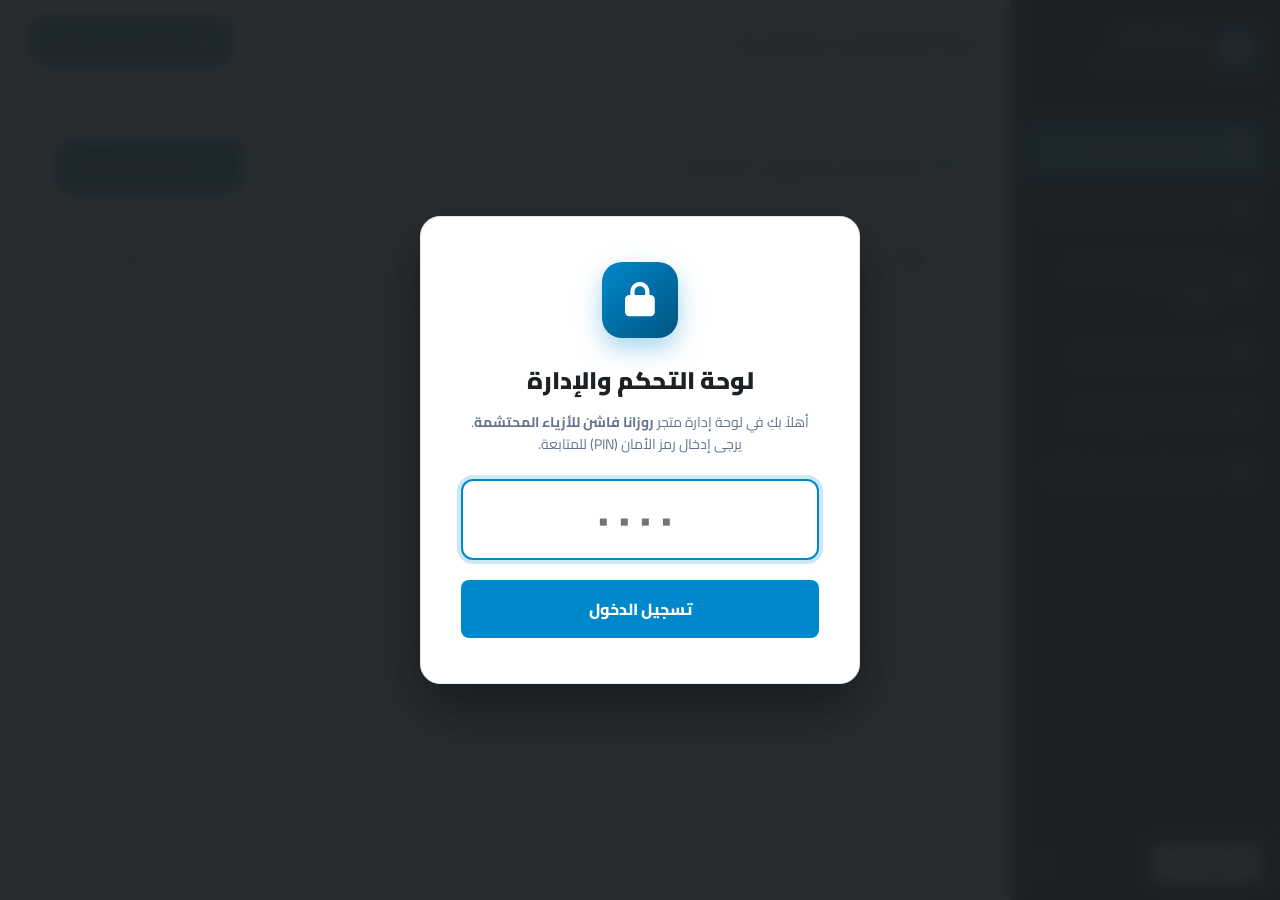
<file: admin/index.html>
<!DOCTYPE html>
<html lang="ar" dir="rtl">
<head>
  <meta charset="UTF-8">
  <meta name="viewport" content="width=device-width, initial-scale=1.0">
  <title>لوحة التحكم الشاملة | روزانا فاشن للأزياء المحتشمة</title>
  <!-- Google Fonts: Cairo -->
  <link rel="preconnect" href="https://fonts.googleapis.com">
  <link rel="preconnect" href="https://fonts.gstatic.com" crossorigin>
  <link href="https://fonts.googleapis.com/css2?family=Cairo:wght@400;600;700;800;900&display=swap" rel="stylesheet">
  <!-- Font Awesome 6 -->
  <link rel="stylesheet" href="https://cdnjs.cloudflare.com/ajax/libs/font-awesome/6.5.1/css/all.min.css">
  
  <style>
    :root {
      --primary: #0088CC;
      --primary-hover: #006fa4;
      --dark-sidebar: #1D2124;
      --dark-header: #222529;
      --bg: #F4F6F8;
      --card-bg: #ffffff;
      --border: #E2E8F0;
      --border-focus: #0088CC;
      --text-main: #1D2124;
      --text-muted: #64748B;
      --success: #16a34a;
      --danger: #dc2626;
      --warning: #d97706;
      --font-cairo: 'Cairo', sans-serif;
    }

    * { box-sizing: border-box; margin: 0; padding: 0; }
    
    body {
      font-family: var(--font-cairo);
      font-size: 15px;
      direction: rtl;
      text-align: right;
      background: var(--bg);
      color: var(--text-main);
      display: flex;
      min-height: 100vh;
      -webkit-font-smoothing: antialiased;
    }

    /* Auth Overlay */
    .auth-overlay {
      position: fixed;
      top: 0; left: 0; width: 100vw; height: 100vh;
      background: rgba(29, 33, 36, 0.95);
      backdrop-filter: blur(8px);
      z-index: 99999;
      display: flex;
      align-items: center;
      justify-content: center;
      padding: 20px;
    }
    .auth-card {
      background: #ffffff;
      border-radius: 20px;
      padding: 45px 40px;
      width: 100%;
      max-width: 440px;
      text-align: center;
      box-shadow: 0 25px 60px rgba(0, 0, 0, 0.4);
      border: 1px solid var(--border);
    }
    .auth-icon {
      width: 76px;
      height: 76px;
      background: linear-gradient(135deg, #0088CC, #005580);
      color: #ffffff;
      border-radius: 20px;
      display: flex;
      align-items: center;
      justify-content: center;
      font-size: 34px;
      margin: 0 auto 20px;
      box-shadow: 0 10px 25px rgba(0, 136, 204, 0.35);
    }
    .auth-title { font-size: 24px; font-weight: 900; margin-bottom: 8px; color: var(--text-main); }
    .auth-desc { font-size: 14px; color: var(--text-muted); margin-bottom: 24px; line-height: 1.6; }
    .auth-pin-input {
      width: 100%;
      font-size: 26px;
      font-weight: 900;
      letter-spacing: 10px;
      text-align: center;
      padding: 14px;
      border: 2px solid var(--border);
      border-radius: 12px;
      outline: none;
      margin-bottom: 20px;
      transition: all 0.25s;
      font-family: inherit;
    }
    .auth-pin-input:focus { border-color: var(--primary); box-shadow: 0 0 0 4px rgba(0, 136, 204, 0.2); }

    /* Sidebar */
    .admin-sidebar {
      width: 270px;
      background: var(--dark-sidebar);
      color: #ffffff;
      display: flex;
      flex-direction: column;
      flex-shrink: 0;
      position: sticky;
      top: 0;
      height: 100vh;
      border-left: 1px solid #2A2E33;
      z-index: 100;
    }
    .sidebar-brand {
      padding: 26px 22px;
      border-bottom: 1px solid #2A2E33;
      display: flex;
      align-items: center;
      gap: 12px;
    }
    .brand-icon {
      width: 44px;
      height: 44px;
      background: var(--primary);
      border-radius: 10px;
      display: flex;
      align-items: center;
      justify-content: center;
      font-size: 22px;
      color: #fff;
    }
    .brand-text h2 { font-size: 16px; font-weight: 900; color: #fff; line-height: 1.3; }
    .brand-text span { font-size: 11.5px; color: #94A3B8; font-weight: 600; }

    .sidebar-menu {
      flex: 1;
      padding: 20px 14px;
      overflow-y: auto;
      display: flex;
      flex-direction: column;
      gap: 6px;
    }
    .menu-btn {
      width: 100%;
      display: flex;
      align-items: center;
      gap: 12px;
      padding: 13px 16px;
      background: transparent;
      border: none;
      border-radius: 10px;
      color: #CBD5E1;
      font-size: 14.5px;
      font-weight: 700;
      cursor: pointer;
      text-align: right;
      transition: all 0.2s;
      font-family: inherit;
    }
    .menu-btn i { font-size: 17px; width: 24px; text-align: center; color: #94A3B8; }
    .menu-btn:hover { background: rgba(255, 255, 255, 0.06); color: #fff; }
    .menu-btn.active {
      background: var(--primary);
      color: #ffffff;
      box-shadow: 0 6px 18px rgba(0, 136, 204, 0.35);
    }
    .menu-btn.active i { color: #ffffff; }

    .sidebar-footer {
      padding: 18px 20px;
      border-top: 1px solid #2A2E33;
      display: flex;
      align-items: center;
      justify-content: space-between;
    }

    /* Main Area */
    .admin-main {
      flex: 1;
      display: flex;
      flex-direction: column;
      min-width: 0;
      overflow-x: hidden;
    }
    .admin-header {
      background: #ffffff;
      border-bottom: 1px solid var(--border);
      padding: 18px 30px;
      display: flex;
      align-items: center;
      justify-content: space-between;
      position: sticky;
      top: 0;
      z-index: 90;
    }
    .header-title-box h1 { font-size: 20px; font-weight: 900; color: var(--text-main); }
    .header-actions-box { display: flex; align-items: center; gap: 12px; }

    .admin-content-wrap {
      padding: 30px;
      flex: 1;
    }

    /* Cards */
    .admin-card {
      background: var(--card-bg);
      border: 1px solid var(--border);
      border-radius: 14px;
      padding: 26px;
      box-shadow: 0 4px 15px rgba(0, 0, 0, 0.03);
      margin-bottom: 26px;
    }
    .card-header-bar {
      display: flex;
      align-items: center;
      justify-content: space-between;
      margin-bottom: 22px;
      padding-bottom: 14px;
      border-bottom: 1px solid var(--border);
    }
    .card-title { font-size: 17px; font-weight: 900; color: var(--text-main); display: flex; align-items: center; gap: 10px; }

    /* Buttons */
    .btn {
      display: inline-flex;
      align-items: center;
      justify-content: center;
      gap: 8px;
      padding: 10px 20px;
      border-radius: 8px;
      font-size: 14px;
      font-weight: 800;
      cursor: pointer;
      border: none;
      transition: all 0.2s;
      font-family: inherit;
      text-decoration: none;
    }
    .btn-primary { background: var(--primary); color: #fff; }
    .btn-primary:hover { background: var(--primary-hover); }
    .btn-secondary { background: #E2E8F0; color: #334155; }
    .btn-secondary:hover { background: #CBD5E1; }
    .btn-danger { background: var(--danger); color: #fff; }
    .btn-danger:hover { background: #b91c1c; }
    .btn-success { background: var(--success); color: #fff; }
    .btn-success:hover { background: #15803d; }

    /* Forms */
    .form-grid {
      display: grid;
      grid-template-columns: repeat(2, 1fr);
      gap: 20px;
    }
    @media (max-width: 900px) { .form-grid { grid-template-columns: 1fr; } }
    .form-group { display: flex; flex-direction: column; gap: 7px; margin-bottom: 16px; }
    .form-group.full { grid-column: 1 / -1; }
    .form-label { font-size: 13.5px; font-weight: 800; color: #334155; }
    .form-control {
      width: 100%;
      padding: 11px 14px;
      border-radius: 8px;
      border: 1.5px solid var(--border);
      font-size: 14px;
      font-family: inherit;
      outline: none;
      transition: border 0.2s;
      background: #fff;
    }
    .form-control:focus { border-color: var(--border-focus); box-shadow: 0 0 0 3px rgba(0, 136, 204, 0.15); }
    textarea.form-control { min-height: 90px; resize: vertical; }

    /* Tables */
    .table-container {
      overflow-x: auto;
      border: 1px solid var(--border);
      border-radius: 10px;
    }
    .admin-table {
      width: 100%;
      border-collapse: collapse;
      text-align: right;
    }
    .admin-table th {
      background: #F8FAFC;
      padding: 14px 18px;
      font-size: 13.5px;
      font-weight: 800;
      color: #475569;
      border-bottom: 1px solid var(--border);
    }
    .admin-table td {
      padding: 14px 18px;
      font-size: 14px;
      border-bottom: 1px solid var(--border);
      color: #334155;
      vertical-align: middle;
    }
    .admin-table tr:hover { background: #F8FAFC; }

    /* Modals */
    .admin-modal {
      position: fixed;
      top: 0; left: 0; width: 100vw; height: 100vh;
      background: rgba(15, 23, 42, 0.7);
      backdrop-filter: blur(4px);
      z-index: 9999;
      display: none;
      align-items: center;
      justify-content: center;
      padding: 20px;
    }
    .admin-modal.active { display: flex; }
    .modal-box {
      background: #ffffff;
      border-radius: 16px;
      max-width: 650px;
      width: 100%;
      max-height: 90vh;
      overflow-y: auto;
      padding: 30px;
      box-shadow: 0 25px 60px rgba(0, 0, 0, 0.3);
    }
    .modal-head {
      display: flex;
      align-items: center;
      justify-content: space-between;
      margin-bottom: 22px;
      padding-bottom: 14px;
      border-bottom: 1px solid var(--border);
    }
    .modal-head h3 { font-size: 18px; font-weight: 900; }
    .btn-close-modal { background: none; border: none; font-size: 24px; cursor: pointer; color: #64748B; }

    /* Image Preview Box */
    .img-upload-wrap {
      display: flex;
      align-items: center;
      gap: 16px;
      margin-top: 6px;
    }
    .preview-box {
      width: 80px;
      height: 80px;
      border-radius: 8px;
      border: 1px solid var(--border);
      overflow: hidden;
      background: #F1F5F9;
      flex-shrink: 0;
    }
    .preview-box img {
      width: 100%; height: 100%; object-fit: cover;
    }

    /* Toast */
    .admin-toast {
      position: fixed;
      bottom: 25px;
      left: 25px;
      background: #1D2124;
      color: #ffffff;
      padding: 14px 24px;
      border-radius: 8px;
      font-weight: 700;
      font-size: 14px;
      box-shadow: 0 10px 30px rgba(0,0,0,0.3);
      z-index: 999999;
      display: flex;
      align-items: center;
      gap: 10px;
      opacity: 0;
      transform: translateY(20px);
      transition: all 0.3s ease;
      pointer-events: none;
      border-right: 4px solid var(--primary);
    }
    .admin-toast.show { opacity: 1; transform: translateY(0); pointer-events: auto; }
  </style>
</head>
<body>

  <!-- AUTHENTICATION OVERLAY -->
  <div class="auth-overlay" id="authScreen">
    <div class="auth-card">
      <div class="auth-icon"><i class="fa-solid fa-lock"></i></div>
      <h2 class="auth-title">لوحة التحكم والإدارة</h2>
      <p class="auth-desc">أهلاً بكِ في لوحة إدارة متجر <strong>روزانا فاشن للأزياء المحتشمة</strong>. يرجى إدخال رمز الأمان (PIN) للمتابعة.</p>
      <form onsubmit="handleAuth(event)">
        <input type="password" id="pinInput" class="auth-pin-input" maxlength="8" placeholder="••••" autofocus required>
        <div id="authError" style="color:var(--danger); font-size:13px; font-weight:800; margin-bottom:15px; display:none;">رمز المرور غير صحيح! الرمز الافتراضي: 1234</div>
        <button type="submit" class="btn btn-primary" style="width:100%; padding:14px; font-size:16px;">تسجيل الدخول</button>
      </form>
    </div>
  </div>

  <!-- SIDEBAR -->
  <aside class="admin-sidebar">
    <div class="sidebar-brand">
      <div class="brand-icon"><i class="fa-solid fa-gem"></i></div>
      <div class="brand-text">
        <h2>روزانا فاشن</h2>
        <span>لوحة التحكم الشاملة</span>
      </div>
    </div>

    <div class="sidebar-menu">
      <button class="menu-btn active" onclick="switchTab('productsTab', this)">
        <i class="fa-solid fa-shirt"></i>
        <span>قطع الأزياء والمنتجات</span>
      </button>

      <button class="menu-btn" onclick="switchTab('categoriesTab', this)">
        <i class="fa-solid fa-layer-group"></i>
        <span>الأقسام والبانرات العريضة</span>
      </button>

      <button class="menu-btn" onclick="switchTab('cmsTab', this)">
        <i class="fa-solid fa-palette"></i>
        <span>إدارة محتوى الصفحات (CMS)</span>
      </button>

      <button class="menu-btn" onclick="switchTab('ordersTab', this)">
        <i class="fa-solid fa-receipt"></i>
        <span>سجل طلبات الواتساب</span>
      </button>

      <button class="menu-btn" onclick="switchTab('settingsTab', this)">
        <i class="fa-solid fa-gear"></i>
        <span>إعدادات المتجر العامة</span>
      </button>

      <button class="menu-btn" onclick="switchTab('backupTab', this)">
        <i class="fa-solid fa-database"></i>
        <span>النسخ الاحتياطي والبيانات</span>
      </button>
    </div>

    <div class="sidebar-footer">
      <a href="../index.html" target="_blank" class="btn btn-secondary" style="font-size:12px; padding:7px 12px;">
        <i class="fa-solid fa-arrow-up-right-from-square"></i>
        <span>زيارة المتجر</span>
      </a>
      <button onclick="logoutAdmin()" style="background:none; border:none; color:#EF4444; font-size:14px; font-weight:700; cursor:pointer;" title="تسجيل الخروج">
        <i class="fa-solid fa-right-from-bracket"></i>
      </button>
    </div>
  </aside>

  <!-- MAIN AREA -->
  <main class="admin-main">
    <header class="admin-header">
      <div class="header-title-box">
        <h1 id="currentSectionTitle">إدارة قطع الأزياء والمنتجات</h1>
      </div>
      <div class="header-actions-box">
        <button onclick="saveAllChangesToLocal()" class="btn btn-primary">
          <i class="fa-solid fa-floppy-disk"></i>
          <span>حفظ التعديلات الحالية</span>
        </button>
      </div>
    </header>

    <div class="admin-content-wrap">
      
      <!-- TAB 1: PRODUCTS -->
      <section id="productsTab" class="admin-tab-pane">
        <div class="admin-card">
          <div class="card-header-bar">
            <div class="card-title"><i class="fa-solid fa-shirt" style="color:var(--primary);"></i> قطع الأزياء والعبايات المسجلة</div>
            <div style="display:flex; gap:10px;">
              <select id="prodCatFilter" onchange="filterProductsTable()" class="form-control" style="width:170px;">
                <option value="all">كافة الأقسام</option>
                <option value="abayas">العبايات الفاخرة</option>
                <option value="dresses">فساتين المناسبات</option>
                <option value="casual">أطقم كاجوال</option>
                <option value="scarves">طرح وشيلات</option>
                <option value="bags">حقائب وإكسسوارات</option>
              </select>
              <button onclick="openAddProductModal()" class="btn btn-primary">
                <i class="fa-solid fa-plus"></i>
                <span>إضافة قطعة جديدة</span>
              </button>
            </div>
          </div>

          <div class="table-container">
            <table class="admin-table">
              <thead>
                <tr>
                  <th style="width:70px;">الصورة</th>
                  <th>اسم القطعة</th>
                  <th>القسم</th>
                  <th>السعر الحالي</th>
                  <th>السعر القديم</th>
                  <th>الشارة</th>
                  <th>الخامة</th>
                  <th style="text-align:center; width:130px;">الإجراءات</th>
                </tr>
              </thead>
              <tbody id="productsTableBody">
                <!-- Injected via JS -->
              </tbody>
            </table>
          </div>
        </div>
      </section>

      <!-- TAB 2: CATEGORIES & WIDE BANNERS -->
      <section id="categoriesTab" class="admin-tab-pane" style="display:none;">
        <div class="admin-card">
          <div class="card-header-bar">
            <div class="card-title"><i class="fa-solid fa-layer-group" style="color:var(--primary);"></i> الأقسام والبانرات العريضة</div>
          </div>
          <p style="font-size:14px; color:var(--text-muted); margin-bottom:20px;">يمكنك هنا تعديل أسماء الأقسام، وصف كل قسم، وتغيير صورة البانر العريضة التي تظهر في أعلى صفحة القسم.</p>
          <div id="categoriesListContainer" style="display:grid; grid-template-columns:1fr; gap:20px;">
            <!-- Categories injected by JS -->
          </div>
        </div>
      </section>

      <!-- TAB 3: CMS & PAGE CONTENT -->
      <section id="cmsTab" class="admin-tab-pane" style="display:none;">
        <!-- HERO CMS -->
        <div class="admin-card">
          <div class="card-header-bar">
            <div class="card-title"><i class="fa-solid fa-image" style="color:var(--primary);"></i> الهيرو بانر الرئيسي (Hero Section)</div>
          </div>
          <div class="form-grid">
            <div class="form-group">
              <label class="form-label">العنوان الرئيسي</label>
              <input type="text" id="cmsHeroTitle" class="form-control" value="العبايات الفاخرة">
            </div>
            <div class="form-group">
              <label class="form-label">العنوان الفرعي (Brand Script)</label>
              <input type="text" id="cmsHeroSubtitle" class="form-control" value="PORTO MODEST - Summer Sale">
            </div>
            <div class="form-group">
              <label class="form-label">السعر الابتدائي (Starting at)</label>
              <input type="text" id="cmsHeroPrice" class="form-control" value="199 ر.س">
            </div>
            <div class="form-group">
              <label class="form-label">شارة الخصم</label>
              <input type="text" id="cmsHeroDiscount" class="form-control" value="70% OFF">
            </div>
            <div class="form-group full">
              <label class="form-label">صورة الموديل الرئيسية (PNG شفافة أو عادية)</label>
              <div class="img-upload-wrap">
                <div class="preview-box"><img id="heroImgPreview" src="../images/hero_couture.png" alt="Hero"></div>
                <div style="flex:1;">
                  <input type="text" id="cmsHeroImgUrl" class="form-control" value="images/hero_couture.png" style="margin-bottom:8px;">
                  <input type="file" accept="image/*" onchange="handleFileUpload(this, 'cmsHeroImgUrl', 'heroImgPreview')" style="font-size:12px;">
                </div>
              </div>
            </div>
          </div>
        </div>

        <!-- BIG SALE BLUE BANNER -->
        <div class="admin-card">
          <div class="card-header-bar">
            <div class="card-title"><i class="fa-solid fa-bolt" style="color:var(--primary);"></i> بانر الخصم الأزرق الكبير (70% OFF)</div>
          </div>
          <div class="form-grid">
            <div class="form-group full">
              <label class="form-label">عنوان البانر</label>
              <input type="text" id="cmsSaleTitle" class="form-control" value="أقوى عروض البراندات والأزياء المحتشمة بخصومات تصل حتى 70%">
            </div>
            <div class="form-group full">
              <label class="form-label">النص التوضيحي</label>
              <input type="text" id="cmsSaleSubtitle" class="form-control" value="كولكشن حصري ومحدود الكمية بأسعار تنافسية مباشرة من دار روزانا فاشن">
            </div>
          </div>
        </div>

        <!-- ANNOUNCEMENT BAR -->
        <div class="admin-card">
          <div class="card-header-bar">
            <div class="card-title"><i class="fa-solid fa-bullhorn" style="color:var(--primary);"></i> شريط الإعلانات العلوي (Topbar)</div>
          </div>
          <div class="form-group">
            <label class="form-label">نص إعلان الشريط العلوي</label>
            <input type="text" id="cmsTopbarText" class="form-control" value="توصيل قياسي مجاني للطلبات فوق 299 ر.س لجميع مدن المملكة والخليج">
          </div>
        </div>
      </section>

      <!-- TAB 4: ORDERS -->
      <section id="ordersTab" class="admin-tab-pane" style="display:none;">
        <div class="admin-card">
          <div class="card-header-bar">
            <div class="card-title"><i class="fa-solid fa-receipt" style="color:var(--primary);"></i> سجل طلبات الواتساب</div>
          </div>
          <div class="table-container">
            <table class="admin-table">
              <thead>
                <tr>
                  <th>رقم الطلب</th>
                  <th>العميل</th>
                  <th>القطع المطلوبة</th>
                  <th>المجموع</th>
                  <th>طريقة الدفع/الشحن</th>
                  <th>الحالة</th>
                </tr>
              </thead>
              <tbody id="ordersTableBody">
                <!-- Injected via JS -->
              </tbody>
            </table>
          </div>
        </div>
      </section>

      <!-- TAB 5: SETTINGS -->
      <section id="settingsTab" class="admin-tab-pane" style="display:none;">
        <div class="admin-card">
          <div class="card-header-bar">
            <div class="card-title"><i class="fa-solid fa-gear" style="color:var(--primary);"></i> إعدادات المتجر العامة</div>
          </div>
          <div class="form-grid">
            <div class="form-group">
              <label class="form-label">اسم المتجر الرسمي</label>
              <input type="text" id="setStoreName" class="form-control" value="روزانا فاشن للأزياء النسائية المحتشمة | PORTO MODEST">
            </div>
            <div class="form-group">
              <label class="form-label">رقم هاتف الواتساب المعتمد لتلقي الطلبات</label>
              <input type="text" id="setWhatsapp" class="form-control" value="01027093535">
            </div>
            <div class="form-group">
              <label class="form-label">الخط الساخن الموحد (Hotline)</label>
              <input type="text" id="setHotline" class="form-control" value="800-440-9000">
            </div>
            <div class="form-group">
              <label class="form-label">البريد الإلكتروني الرسمي</label>
              <input type="email" id="setEmail" class="form-control" value="care@rozana-fashion.com">
            </div>
            <div class="form-group">
              <label class="form-label">العملة</label>
              <input type="text" id="setCurrency" class="form-control" value="ر.س">
            </div>
            <div class="form-group">
              <label class="form-label">رمز أمان لوحة التحكم (Admin PIN)</label>
              <input type="text" id="setAdminPin" class="form-control" value="1234">
            </div>
          </div>
        </div>
      </section>

      <!-- TAB 6: BACKUP & DATA -->
      <section id="backupTab" class="admin-tab-pane" style="display:none;">
        <div class="admin-card">
          <div class="card-header-bar">
            <div class="card-title"><i class="fa-solid fa-database" style="color:var(--primary);"></i> النسخ الاحتياطي واستيراد وتصدير البيانات</div>
          </div>
          <p style="font-size:14px; color:var(--text-muted); margin-bottom:20px;">يمكنك تصدير قاعدة بيانات المتجر بالكامل (المنتجات، الأقسام، الإعدادات، والـ CMS) كملف JSON وحفظه على جهازك، أو استيراد ملف سابق واستعادة البيانات بضغطة واحدة.</p>
          
          <div style="display:flex; gap:15px; flex-wrap:wrap;">
            <button onclick="exportDataJSON()" class="btn btn-primary" style="padding:14px 24px;">
              <i class="fa-solid fa-download"></i>
              <span>تصدير نسخة احتياطية (JSON)</span>
            </button>
            <label class="btn btn-secondary" style="padding:14px 24px; cursor:pointer;">
              <i class="fa-solid fa-upload"></i>
              <span>استيراد نسخة احتياطية</span>
              <input type="file" accept=".json" onchange="importDataJSON(this)" style="display:none;">
            </label>
            <button onclick="resetFactoryDefaults()" class="btn btn-danger" style="padding:14px 24px;">
              <i class="fa-solid fa-rotate-left"></i>
              <span>استعادة ضبط المصنع الافتراضي</span>
            </button>
          </div>
        </div>
      </section>

    </div>
  </main>

  <!-- PRODUCT MODAL (ADD / EDIT) -->
  <div class="admin-modal" id="productModal">
    <div class="modal-box">
      <div class="modal-head">
        <h3 id="productModalTitle">إضافة قطعة أثاث أو زي جديد</h3>
        <button class="btn-close-modal" onclick="closeProductModal()">&times;</button>
      </div>
      <form onsubmit="saveProductModal(event)">
        <input type="hidden" id="modalProdId">
        <div class="form-grid">
          <div class="form-group full">
            <label class="form-label">اسم القطعة أو العباية *</label>
            <input type="text" id="modalProdName" class="form-control" required>
          </div>
          <div class="form-group">
            <label class="form-label">القسم *</label>
            <select id="modalProdCat" class="form-control" required>
              <option value="abayas">العبايات الفاخرة</option>
              <option value="dresses">فساتين المناسبات</option>
              <option value="casual">أطقم كاجوال</option>
              <option value="scarves">طرح وشيلات</option>
              <option value="bags">حقائب وإكسسوارات</option>
            </select>
          </div>
          <div class="form-group">
            <label class="form-label">الشارة الترويجية (Badge)</label>
            <input type="text" id="modalProdBadge" class="form-control" placeholder="مثال: جديد، خصم 30%، الأكثر طلباً">
          </div>
          <div class="form-group">
            <label class="form-label">السعر الحالي (ر.س) *</label>
            <input type="number" step="any" id="modalProdPrice" class="form-control" required>
          </div>
          <div class="form-group">
            <label class="form-label">السعر القديم قبل الخصم (ر.س)</label>
            <input type="number" step="any" id="modalProdOldPrice" class="form-control">
          </div>
          <div class="form-group">
            <label class="form-label">نوع وخامة القماش</label>
            <input type="text" id="modalProdFabric" class="form-control" placeholder="مثال: كريب ياباني ملكي ثقيل">
          </div>
          <div class="form-group">
            <label class="form-label">المقاسات المتاحة (مفصولة بفاصلة)</label>
            <input type="text" id="modalProdSizes" class="form-control" placeholder="مثال: 52, 54, 56, 58">
          </div>
          <div class="form-group full">
            <label class="form-label">صورة القطعة (رابط أو رفع من الجهاز)</label>
            <div class="img-upload-wrap">
              <div class="preview-box"><img id="modalProdImgPreview" src="../images/prod_abaya.jpg" alt="Preview"></div>
              <div style="flex:1;">
                <input type="text" id="modalProdImgUrl" class="form-control" placeholder="رابط الصورة أو مسارها..." style="margin-bottom:8px;">
                <input type="file" accept="image/*" onchange="handleFileUpload(this, 'modalProdImgUrl', 'modalProdImgPreview')" style="font-size:12px;">
              </div>
            </div>
          </div>
          <div class="form-group full">
            <label class="form-label">وصف القطعة وتفاصيلها</label>
            <textarea id="modalProdDesc" class="form-control"></textarea>
          </div>
        </div>

        <div style="display:flex; justify-content:flex-end; gap:10px; margin-top:20px;">
          <button type="button" class="btn btn-secondary" onclick="closeProductModal()">إلغاء</button>
          <button type="submit" class="btn btn-primary">حفظ القطعة</button>
        </div>
      </form>
    </div>
  </div>

  <!-- TOAST NOTIFICATION -->
  <div class="admin-toast" id="adminToast">
    <i class="fa-solid fa-circle-check" style="color:#0088CC; font-size:18px;"></i>
    <span id="adminToastMsg">تم الحفظ بنجاح</span>
  </div>

  <script src="js/admin.js"></script>
</body>
</html>
</file>
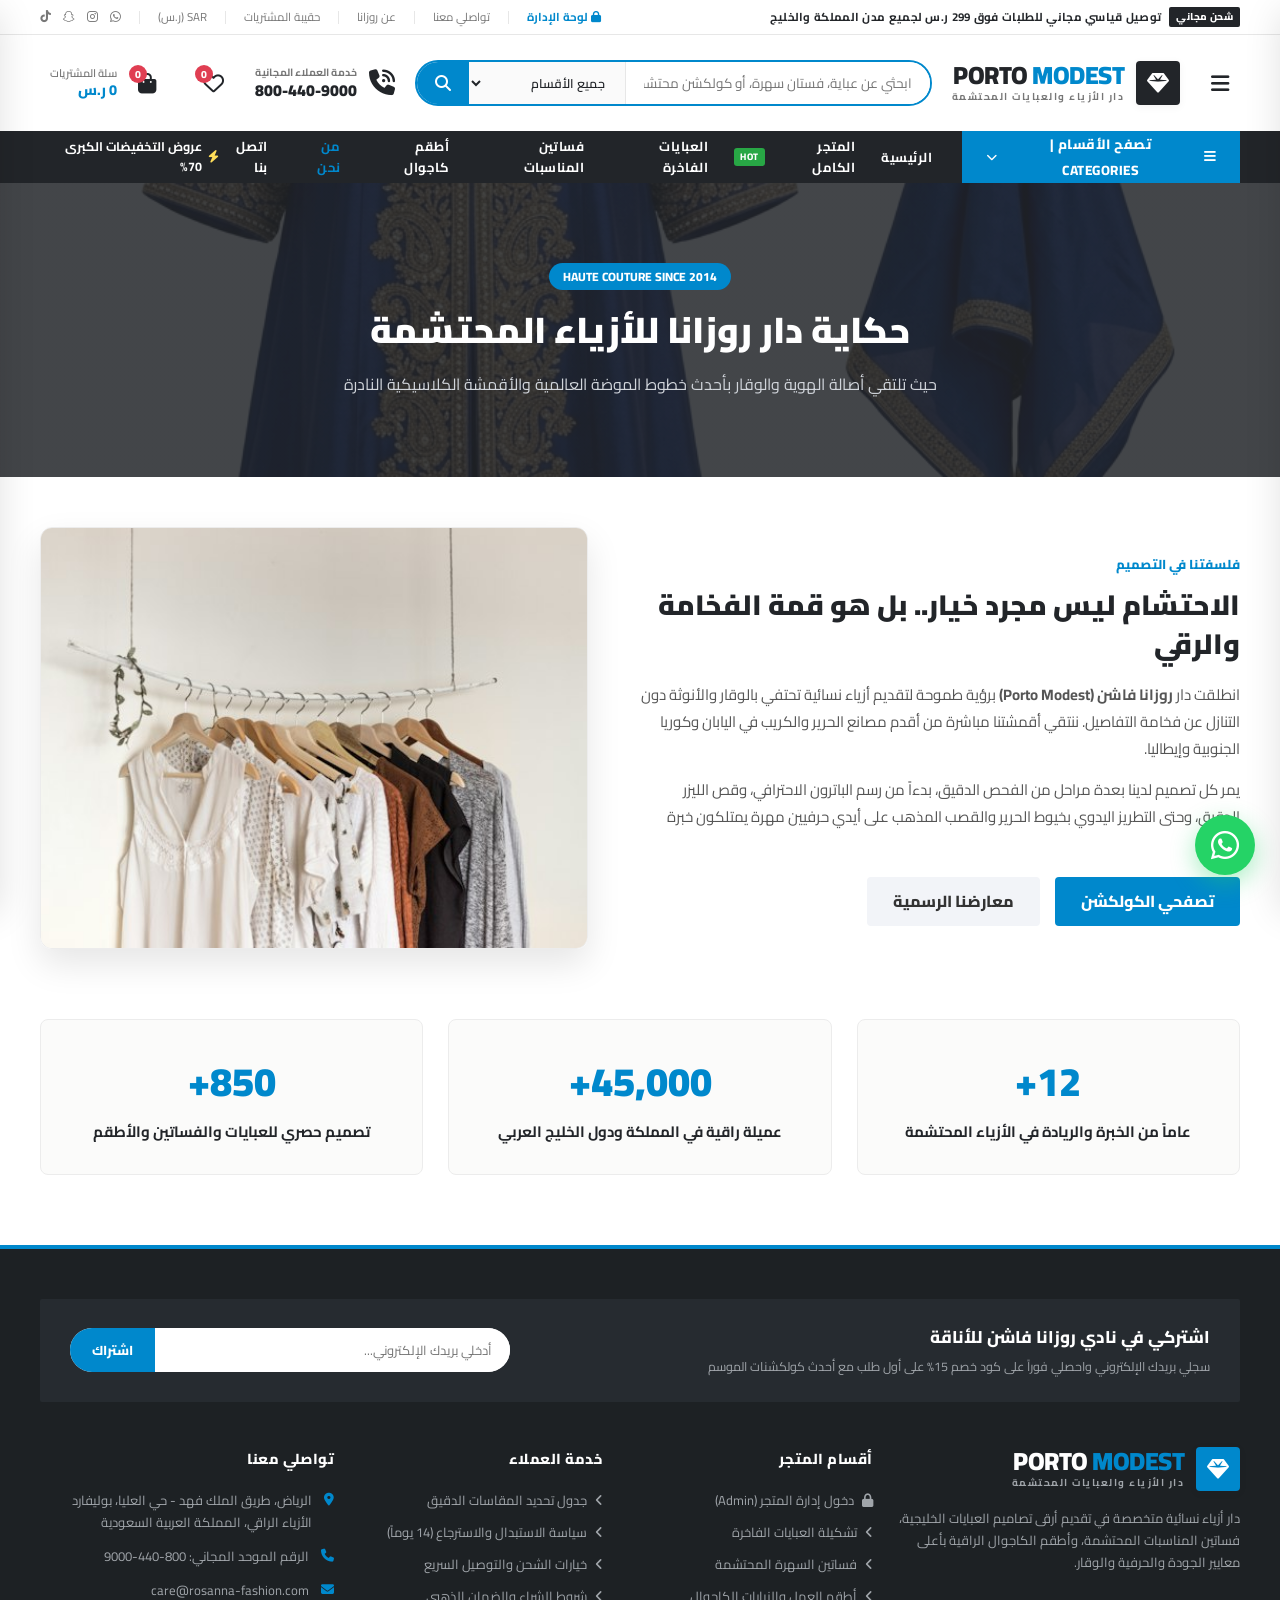
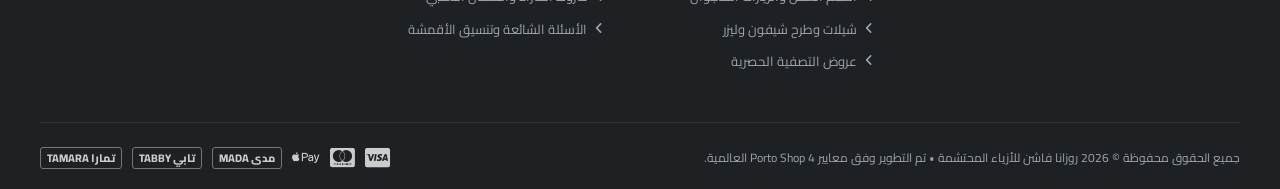
<file: about.html>
<!DOCTYPE html>
<html lang="ar" dir="rtl">
<head>
    <meta charset="UTF-8">
    <meta name="viewport" content="width=device-width, initial-scale=1.0">
    <title>عن دار روزانا للأزياء المحتشمة | PORTO MODEST</title>
    <link rel="preconnect" href="https://fonts.googleapis.com">
    <link rel="preconnect" href="https://fonts.gstatic.com" crossorigin>
    <link href="https://fonts.googleapis.com/css2?family=Cairo:wght@400;600;700;800;900&display=swap" rel="stylesheet">
    <link rel="stylesheet" href="https://cdnjs.cloudflare.com/ajax/libs/font-awesome/6.5.1/css/all.min.css">
    <link rel="stylesheet" href="css/style.css">
    <style>
        .about-hero-section {
            background: linear-gradient(rgba(34,37,41,0.85), rgba(34,37,41,0.85)), url('images/hero_couture.png') center/cover;
            padding: 80px 20px;
            text-align: center;
            color: #fff;
            margin-bottom: 50px;
        }
        .about-story-grid {
            display: grid;
            grid-template-columns: 1.1fr 1fr;
            gap: 50px;
            align-items: center;
            margin-bottom: 70px;
        }
        @media (max-width: 850px) {
            .about-story-grid { grid-template-columns: 1fr; gap: 30px; }
        }
        .metrics-cards-row {
            display: grid;
            grid-template-columns: repeat(3, 1fr);
            gap: 25px;
            margin-bottom: 70px;
        }
        @media (max-width: 768px) {
            .metrics-cards-row { grid-template-columns: 1fr; }
        }
        .metric-card {
            background: #FBFBFA;
            border: 1px solid #ECECEC;
            border-radius: 8px;
            padding: 30px 20px;
            text-align: center;
        }
        .metric-num {
            font-size: 40px;
            font-weight: 900;
            color: var(--porto-primary);
            margin-bottom: 6px;
        }
        .metric-title {
            font-size: 15px;
            font-weight: 700;
            color: #222529;
        }
    </style>
</head>
<body>

    <!-- OVERLAY FOR DRAWERS -->
    <div class="drawer-overlay" id="drawerOverlay" onclick="closeAllDrawers()"></div>

    <!-- 1. TOP ANNOUNCEMENT BAR (Porto Style) -->
    <header class="porto-topbar">
        <div class="container topbar-inner">
            <div class="topbar-msg">
                <span class="badge-tag">شحن مجاني</span>
                <span>توصيل قياسي مجاني للطلبات فوق 299 ر.س لجميع مدن المملكة والخليج</span>
            </div>
            <div class="topbar-links">
                <a href="admin/index.html" style="color:#0088CC; font-weight:700;"><i class="fa-solid fa-lock"></i> لوحة الإدارة</a>
                <span class="topbar-divider"></span>
                <a href="contact.html">تواصلي معنا</a>
                <span class="topbar-divider"></span>
                <a href="about.html">عن روزانا</a>
                <span class="topbar-divider"></span>
                <a href="javascript:void(0)" onclick="openCartDrawer()">حقيبة المشتريات</a>
                <span class="topbar-divider"></span>
                <span>SAR (ر.س)</span>
                <span class="topbar-divider"></span>
                <div class="topbar-social">
                    <a href="https://wa.me/201027093535" target="_blank"><i class="fa-brands fa-whatsapp"></i></a>
                    <a href="#"><i class="fa-brands fa-instagram"></i></a>
                    <a href="#"><i class="fa-brands fa-snapchat"></i></a>
                    <a href="#"><i class="fa-brands fa-tiktok"></i></a>
                </div>
            </div>
        </div>
    </header>

    <!-- 2. MAIN HEADER (Porto Shop 4) -->
    <section class="porto-header">
        <div class="container header-inner">
            <button class="icon-btn-porto" id="openMobMenuBtn" onclick="openMobileDrawer()">
                <i class="fa-solid fa-bars"></i>
            </button>

            <a href="index.html" class="header-logo">
                <div class="logo-symbol">
                    <i class="fa-solid fa-gem"></i>
                </div>
                <div class="logo-text-wrap">
                    <div class="logo-title">PORTO <span>MODEST</span></div>
                    <div class="logo-sub">دار الأزياء والعبايات المحتشمة</div>
                </div>
            </a>

            <div class="header-search-wrap">
                <form class="header-searchform" action="shop.html" method="GET">
                    <input type="text" name="q" id="searchInput" class="search-input" placeholder="ابحثي عن عباية، فستان سهرة، أو كولكشن محتشم...">
                    <select class="search-cat-select" name="cat" id="searchCategory">
                        <option value="all">جميع الأقسام</option>
                        <option value="abayas">العبايات الفاخرة</option>
                        <option value="dresses">فساتين المناسبات</option>
                        <option value="casual">كولكشن كاجوال</option>
                        <option value="scarves">طرح وشيلات حرير</option>
                        <option value="bags">حقائب وإكسسوارات</option>
                    </select>
                    <button type="submit" class="search-submit-btn"><i class="fa-solid fa-magnifying-glass"></i></button>
                </form>
            </div>

            <div class="header-actions">
                <div class="header-hotline">
                    <i class="fa-solid fa-phone-volume hotline-icon"></i>
                    <div class="hotline-info">
                        <span class="hotline-label">خدمة العملاء المجانية</span>
                        <span class="hotline-number">800-440-9000</span>
                    </div>
                </div>

                <div class="action-icons-group">
                    <button class="icon-btn-porto" onclick="showToast('قائمة أمنياتك تضم القطع المفضلة لديك')" title="قائمة الأمنيات">
                        <i class="fa-regular fa-heart"></i>
                        <span class="cart-badge-count" id="wishlistBadge">0</span>
                    </button>
                    
                    <div class="header-cart-box" id="openCartBtn" onclick="openCartDrawer()" title="عرض حقيبة المشتريات" style="cursor:pointer;">
                        <div class="icon-btn-porto" style="pointer-events: none;">
                            <i class="fa-solid fa-bag-shopping"></i>
                            <span class="cart-badge-count" id="cartCountBadge">0</span>
                        </div>
                        <div class="cart-info-text">
                            <span class="cart-info-label">سلة المشتريات</span>
                            <span class="cart-info-total" id="headerCartTotal">0 ر.س</span>
                        </div>
                    </div>
                </div>
            </div>
        </div>
    </section>

    <!-- 3. NAVIGATION BAR (Porto Categories + Main Menu) -->
    <nav class="porto-navbar">
        <div class="container navbar-inner">
            <div class="nav-left-group">
                <button class="btn-shop-by-category" id="catMenuToggleBtn">
                    <i class="fa-solid fa-bars"></i>
                    <span>تصفح الأقسام | CATEGORIES</span>
                    <i class="fa-solid fa-chevron-down" style="font-size: 11px;"></i>
                </button>

                <div class="cat-dropdown-menu" id="catDropdownMenu">
                    <a href="category.html?cat=abayas" class="cat-dropdown-item">
                        <span><i class="fa-solid fa-shirt" style="margin-left: 8px; color: var(--porto-primary);"></i> العبايات الفاخرة</span>
                        <span class="nav-badge-hot">HOT</span>
                    </a>
                    <a href="category.html?cat=dresses" class="cat-dropdown-item">
                        <span><i class="fa-solid fa-vest" style="margin-left: 8px; color: var(--porto-primary);"></i> فساتين المناسبات المحتشمة</span>
                        <span class="nav-badge-new">NEW</span>
                    </a>
                    <a href="category.html?cat=casual" class="cat-dropdown-item">
                        <span><i class="fa-solid fa-layer-group" style="margin-left: 8px; color: var(--porto-primary);"></i> أطقم وبليزرات كاجوال</span>
                        <i class="fa-solid fa-angle-left" style="font-size: 11px; color: #BBB;"></i>
                    </a>
                    <a href="category.html?cat=scarves" class="cat-dropdown-item">
                        <span><i class="fa-solid fa-ribbon" style="margin-left: 8px; color: var(--porto-primary);"></i> طرح وشيلات حرير طبيعي</span>
                        <i class="fa-solid fa-angle-left" style="font-size: 11px; color: #BBB;"></i>
                    </a>
                    <a href="category.html?cat=bags" class="cat-dropdown-item">
                        <span><i class="fa-solid fa-bag-shopping" style="margin-left: 8px; color: var(--porto-primary);"></i> حقائب وإكسسوارات راقية</span>
                        <i class="fa-solid fa-angle-left" style="font-size: 11px; color: #BBB;"></i>
                    </a>
                </div>

                <ul class="nav-links-list">
                    <li><a href="index.html" class="nav-item-link ">الرئيسية</a></li>
                    <li><a href="shop.html" class="nav-item-link ">المتجر الكامل <span class="nav-badge-hot">HOT</span></a></li>
                    <li><a href="category.html?cat=abayas" class="nav-item-link ">العبايات الفاخرة</a></li>
                    <li><a href="category.html?cat=dresses" class="nav-item-link ">فساتين المناسبات</a></li>
                    <li><a href="category.html?cat=casual" class="nav-item-link ">أطقم كاجوال</a></li>
                    <li><a href="about.html" class="nav-item-link active">من نحن</a></li>
                    <li><a href="contact.html" class="nav-item-link ">اتصل بنا</a></li>
                </ul>
            </div>

            <div class="nav-right-badge">
                <a href="shop.html?filter=sale" style="color: #FFFFFF; font-weight: 700; font-size: 12.5px; display: flex; align-items: center; gap: 6px;">
                    <i class="fa-solid fa-bolt" style="color: #FFDE59;"></i>
                    <span>عروض التخفيضات الكبرى 70%</span>
                </a>
            </div>
        </div>
    </nav>


    <section class="about-hero-section">
        <div class="container">
            <span style="background:var(--porto-primary); color:#fff; padding:4px 14px; border-radius:20px; font-size:12px; font-weight:800; display:inline-block; margin-bottom:12px;">HAUTE COUTURE SINCE 2014</span>
            <h1 style="font-size:36px; font-weight:900; margin-bottom:12px;">حكاية دار روزانا للأزياء المحتشمة</h1>
            <p style="font-size:16px; color:#D1D5DB; max-width:700px; margin:0 auto;">حيث تلتقي أصالة الهوية والوقار بأحدث خطوط الموضة العالمية والأقمشة الكلاسيكية النادرة</p>
        </div>
    </section>

    <main class="container">
        <div class="about-story-grid">
            <div>
                <span style="color:var(--porto-primary); font-weight:800; font-size:13px; text-transform:uppercase;">فلسفتنا في التصميم</span>
                <h2 style="font-size:28px; font-weight:900; color:#222529; line-height:1.4; margin:10px 0 16px;">الاحتشام ليس مجرد خيار.. بل هو قمة الفخامة والرقي</h2>
                <p style="font-size:15px; color:#555; line-height:1.8; margin-bottom:14px;">
                    انطلقت دار <strong>روزانا فاشن (Porto Modest)</strong> برؤية طموحة لتقديم أزياء نسائية تحتفي بالوقار والأنوثة دون التنازل عن فخامة التفاصيل. ننتقي أقمشتنا مباشرة من أقدم مصانع الحرير والكريب في اليابان وكوريا الجنوبية وإيطاليا.
                </p>
                <p style="font-size:15px; color:#555; line-height:1.8; margin-bottom:20px;">
                    يمر كل تصميم لدينا بعدة مراحل من الفحص الدقيق، بدءاً من رسم الباترون الاحترافي، وقص الليزر الدقيق، وحتى التطريز اليدوي بخيوط الحرير والقصب المذهب على أيدي حرفيين مهرة يمتلكون خبرة عقود.
                </p>
                <div style="display:flex; gap:15px;">
                    <a href="shop.html" class="btn" style="background:var(--porto-primary); color:#fff; padding:12px 26px; border-radius:4px; font-weight:800; text-decoration:none;">تصفحي الكولكشن</a>
                    <a href="contact.html" class="btn" style="background:#F2F4F8; color:#333; padding:12px 26px; border-radius:4px; font-weight:800; text-decoration:none;">معارضنا الرسمية</a>
                </div>
            </div>

            <div style="border-radius:12px; overflow:hidden; box-shadow:0 15px 35px rgba(0,0,0,0.1); border:1px solid #ECECEC;">
                <img src="images/prod_bisht.jpg" alt="تفصيل يدوي فاخر" style="width:100%; height:420px; object-fit:cover;">
            </div>
        </div>

        <!-- METRICS -->
        <div class="metrics-cards-row">
            <div class="metric-card">
                <div class="metric-num">12+</div>
                <div class="metric-title">عاماً من الخبرة والريادة في الأزياء المحتشمة</div>
            </div>
            <div class="metric-card">
                <div class="metric-num">45,000+</div>
                <div class="metric-title">عميلة راقية في المملكة ودول الخليج العربي</div>
            </div>
            <div class="metric-card">
                <div class="metric-num">850+</div>
                <div class="metric-title">تصميم حصري للعبايات والفساتين والأطقم</div>
            </div>
        </div>
    </main>


    <!-- 14. BLOCK 11: COMPREHENSIVE DARK FOOTER (Porto Signature) -->
    <footer class="porto-footer" id="footer">
        <div class="container">
            
            <!-- Newsletter Bar -->
            <div class="footer-newsletter-bar">
                <div class="newsletter-text-box">
                    <h4>اشتركي في نادي روزانا فاشن للأناقة</h4>
                    <p>سجلي بريدك الإلكتروني واحصلي فوراً على كود خصم 15% على أول طلب مع أحدث كولكشنات الموسم</p>
                </div>
                <form class="newsletter-form-box" onsubmit="event.preventDefault(); subscribeNewsletter();">
                    <input type="email" id="newsletterEmail" class="newsletter-input-field" placeholder="أدخلي بريدك الإلكتروني..." required>
                    <button type="submit" class="newsletter-submit-btn">اشتراك</button>
                </form>
            </div>

            <!-- Footer Columns -->
            <div class="footer-cols-grid">
                
                <!-- Col 1: About -->
                <div class="footer-col">
                    <div class="header-logo" style="margin-bottom: 16px;">
                        <div class="logo-symbol" style="background: var(--porto-primary);">
                            <i class="fa-solid fa-gem"></i>
                        </div>
                        <div class="logo-text-wrap">
                            <div class="logo-title" style="color: #FFFFFF;">PORTO <span>MODEST</span></div>
                            <div class="logo-sub" style="color: #A0A5AA;">دار الأزياء والعبايات المحتشمة</div>
                        </div>
                    </div>
                    <p>
                        دار أزياء نسائية متخصصة في تقديم أرقى تصاميم العبايات الخليجية، فساتين المناسبات المحتشمة، وأطقم الكاجوال الراقية بأعلى معايير الجودة والحرفية والوقار.
                    </p>
                </div>

                <!-- Col 2: Categories -->
                <div class="footer-col">
                    <h5>أقسام المتجر</h5>
                    <ul class="footer-links-list"><li><a href="admin/index.html"><i class="fa-solid fa-lock"></i> دخول إدارة المتجر (Admin)</a></li>
                        <li><a href="shop.html"><i class="fa-solid fa-angle-left"></i> تشكيلة العبايات الفاخرة</a></li>
                        <li><a href="shop.html"><i class="fa-solid fa-angle-left"></i> فساتين السهرة المحتشمة</a></li>
                        <li><a href="shop.html"><i class="fa-solid fa-angle-left"></i> أطقم العمل والزيارات الكاجوال</a></li>
                        <li><a href="shop.html"><i class="fa-solid fa-angle-left"></i> شيلات وطرح شيفون وليزر</a></li>
                        <li><a href="shop.html?filter=sale"><i class="fa-solid fa-angle-left"></i> عروض التصفية الحصرية</a></li>
                    </ul>
                </div>

                <!-- Col 3: Customer Care -->
                <div class="footer-col">
                    <h5>خدمة العملاء</h5>
                    <ul class="footer-links-list">
                        <li><a href="#"><i class="fa-solid fa-angle-left"></i> جدول تحديد المقاسات الدقيق</a></li>
                        <li><a href="#"><i class="fa-solid fa-angle-left"></i> سياسة الاستبدال والاسترجاع (14 يوماً)</a></li>
                        <li><a href="#"><i class="fa-solid fa-angle-left"></i> خيارات الشحن والتوصيل السريع</a></li>
                        <li><a href="#"><i class="fa-solid fa-angle-left"></i> شروط الشراء والضمان الذهبي</a></li>
                        <li><a href="#"><i class="fa-solid fa-angle-left"></i> الأسئلة الشائعة وتنسيق الأقمشة</a></li>
                    </ul>
                </div>

                <!-- Col 4: Contact -->
                <div class="footer-col">
                    <h5>تواصلي معنا</h5>
                    <div class="footer-contact-item">
                        <i class="fa-solid fa-location-dot"></i>
                        <span>الرياض، طريق الملك فهد - حي العليا، بوليفارد الأزياء الراقي، المملكة العربية السعودية</span>
                    </div>
                    <div class="footer-contact-item">
                        <i class="fa-solid fa-phone"></i>
                        <span>الرقم الموحد المجاني: 800-440-9000</span>
                    </div>
                    <div class="footer-contact-item">
                        <i class="fa-solid fa-envelope"></i>
                        <span>care@rosanna-fashion.com</span>
                    </div>
                </div>

            </div>

            <!-- Bottom Copyright & Payment -->
            <div class="footer-bottom-bar">
                <div>
                    جميع الحقوق محفوظة © 2026 روزانا فاشن للأزياء المحتشمة • تم التطوير وفق معايير Porto Shop 4 العالمية.
                </div>
                <div class="payments-icons">
                    <i class="fa-brands fa-cc-visa" title="Visa"></i>
                    <i class="fa-brands fa-cc-mastercard" title="Mastercard"></i>
                    <i class="fa-brands fa-apple-pay" title="Apple Pay"></i>
                    <span style="font-size: 11px; font-weight: 800; border: 1px solid #777; padding: 1px 6px; border-radius: 3px;">مدى MADA</span>
                    <span style="font-size: 11px; font-weight: 800; border: 1px solid #777; padding: 1px 6px; border-radius: 3px;">تابي TABBY</span>
                    <span style="font-size: 11px; font-weight: 800; border: 1px solid #777; padding: 1px 6px; border-radius: 3px;">تمارا TAMARA</span>
                </div>
            </div>

        </div>
    </footer>

    <!-- SLIDE DRAWERS -->
    <div class="slide-drawer" id="cartSlideDrawer">
        <div class="drawer-header" style="display:flex; align-items:center; justify-content:space-between; padding:16px 20px; border-bottom:1px solid #EAEAEA;">
            <div style="display:flex; align-items:center; gap:10px;">
                <i class="fa-solid fa-bag-shopping" style="color:var(--porto-primary); font-size:20px;"></i>
                <h3 style="font-size:17px; font-weight:800; color:#222529; margin:0;">حقيبة المشتريات (<span id="drawerItemsCount">0</span>)</h3>
            </div>
            <button class="btn-close-drawer" onclick="closeCartDrawer()" style="background:none; border:none; font-size:22px; color:#888; cursor:pointer;">&times;</button>
        </div>
        <div class="drawer-body" id="drawerCartList" style="padding:15px 20px; flex:1; overflow-y:auto; max-height:calc(100vh - 240px);">
        </div>
        <div class="drawer-footer" style="padding:18px 20px; border-top:1px solid #EAEAEA; background:#FBFBFA;">
            <div style="display:flex; justify-content:space-between; align-items:center; margin-bottom:14px; font-size:15px; font-weight:800; color:#222529;">
                <span>المجموع الفرعي:</span>
                <span id="drawerSubtotal" style="color:var(--porto-primary); font-size:18px;">0.00 ر.س</span>
            </div>
            <div style="font-size:11.5px; color:#059669; margin-bottom:14px; background:#ECFDF5; padding:6px 10px; border-radius:4px; display:flex; align-items:center; gap:6px;">
                <i class="fa-solid fa-truck-fast"></i>
                <span>مؤهل للشحن القياسي المجاني!</span>
            </div>
            <button onclick="proceedRozanaWhatsAppCheckout()" class="btn-checkout" style="width:100%; background:#25D366; color:#fff; border:none; padding:13px 20px; border-radius:6px; font-weight:800; font-size:15px; cursor:pointer; display:flex; align-items:center; justify-content:center; gap:10px; box-shadow:0 6px 18px rgba(37,211,102,0.35);">
                <i class="fa-brands fa-whatsapp" style="font-size:20px;"></i>
                <span>إتمام الطلب السريع عبر واتساب</span>
            </button>
            <button onclick="closeCartDrawer()" style="width:100%; background:none; border:1px solid #D5DCE2; color:#555; padding:9px; border-radius:6px; font-weight:700; font-size:13px; margin-top:8px; cursor:pointer;">
                متابعة التسوق
            </button>
        </div>
    </div>

    <div class="slide-drawer" id="mobileNavDrawer" style="right: 0; left: auto; transform: translateX(100%);">
        <div class="drawer-header" style="display:flex; align-items:center; justify-content:space-between; padding:16px 20px; border-bottom:1px solid #EAEAEA;">
            <div class="logo-title" style="font-size:18px; font-weight:900;">PORTO <span style="color:var(--porto-primary);">MODEST</span></div>
            <button class="btn-close-drawer" onclick="closeMobileDrawer()" style="background:none; border:none; font-size:22px; color:#888; cursor:pointer;">&times;</button>
        </div>
        <div class="drawer-body" style="padding:15px 20px;">
            <ul style="list-style:none;">
                <li style="border-bottom:1px solid #F0F0F0; padding:12px 0;"><a href="index.html" style="font-weight:700; color:#222529;"><i class="fa-solid fa-house" style="margin-left:8px; color:var(--porto-primary);"></i> الرئيسية</a></li>
                <li style="border-bottom:1px solid #F0F0F0; padding:12px 0;"><a href="shop.html" style="font-weight:700; color:#222529;"><i class="fa-solid fa-store" style="margin-left:8px; color:var(--porto-primary);"></i> المتجر الكامل</a></li>
                <li style="border-bottom:1px solid #F0F0F0; padding:12px 0;"><a href="category.html?cat=abayas" style="font-weight:700; color:#222529;"><i class="fa-solid fa-shirt" style="margin-left:8px; color:var(--porto-primary);"></i> العبايات الفاخرة</a></li>
                <li style="border-bottom:1px solid #F0F0F0; padding:12px 0;"><a href="category.html?cat=dresses" style="font-weight:700; color:#222529;"><i class="fa-solid fa-vest" style="margin-left:8px; color:var(--porto-primary);"></i> فساتين المناسبات</a></li>
                <li style="border-bottom:1px solid #F0F0F0; padding:12px 0;"><a href="category.html?cat=casual" style="font-weight:700; color:#222529;"><i class="fa-solid fa-layer-group" style="margin-left:8px; color:var(--porto-primary);"></i> أطقم كاجوال</a></li>
                <li style="border-bottom:1px solid #F0F0F0; padding:12px 0;"><a href="category.html?cat=scarves" style="font-weight:700; color:#222529;"><i class="fa-solid fa-ribbon" style="margin-left:8px; color:var(--porto-primary);"></i> طرح وشيلات</a></li>
                <li style="border-bottom:1px solid #F0F0F0; padding:12px 0;"><a href="category.html?cat=bags" style="font-weight:700; color:#222529;"><i class="fa-solid fa-bag-shopping" style="margin-left:8px; color:var(--porto-primary);"></i> حقائب وإكسسوارات</a></li>
                <li style="border-bottom:1px solid #F0F0F0; padding:12px 0;"><a href="about.html" style="font-weight:700; color:#222529;"><i class="fa-solid fa-gem" style="margin-left:8px; color:var(--porto-primary);"></i> عن دار روزانا</a></li>
                <li style="border-bottom:1px solid #F0F0F0; padding:12px 0;"><a href="contact.html" style="font-weight:700; color:#222529;"><i class="fa-solid fa-headset" style="margin-left:8px; color:var(--porto-primary);"></i> تواصل معنا</a></li>
                <li style="padding:14px 0;"><a href="admin/index.html" style="font-weight:800; color:var(--porto-primary);"><i class="fa-solid fa-lock" style="margin-left:8px;"></i> لوحة الإدارة (Admin PIN: 1234)</a></li>
            </ul>
        </div>
    </div>

    <!-- Floating WhatsApp -->
    <a href="https://wa.me/201027093535" target="_blank" class="furn-floating-whatsapp" style="position:fixed; bottom:25px; right:25px; width:60px; height:60px; background:#25D366; color:#fff; border-radius:50%; display:flex; align-items:center; justify-content:center; font-size:32px; box-shadow:0 8px 25px rgba(37,211,102,0.4); z-index:9999; text-decoration:none;" title="تواصل معنا عبر واتساب">
        <i class="fa-brands fa-whatsapp"></i>
    </a>

    <script src="js/store.js"></script>

</body>
</html>
</file>
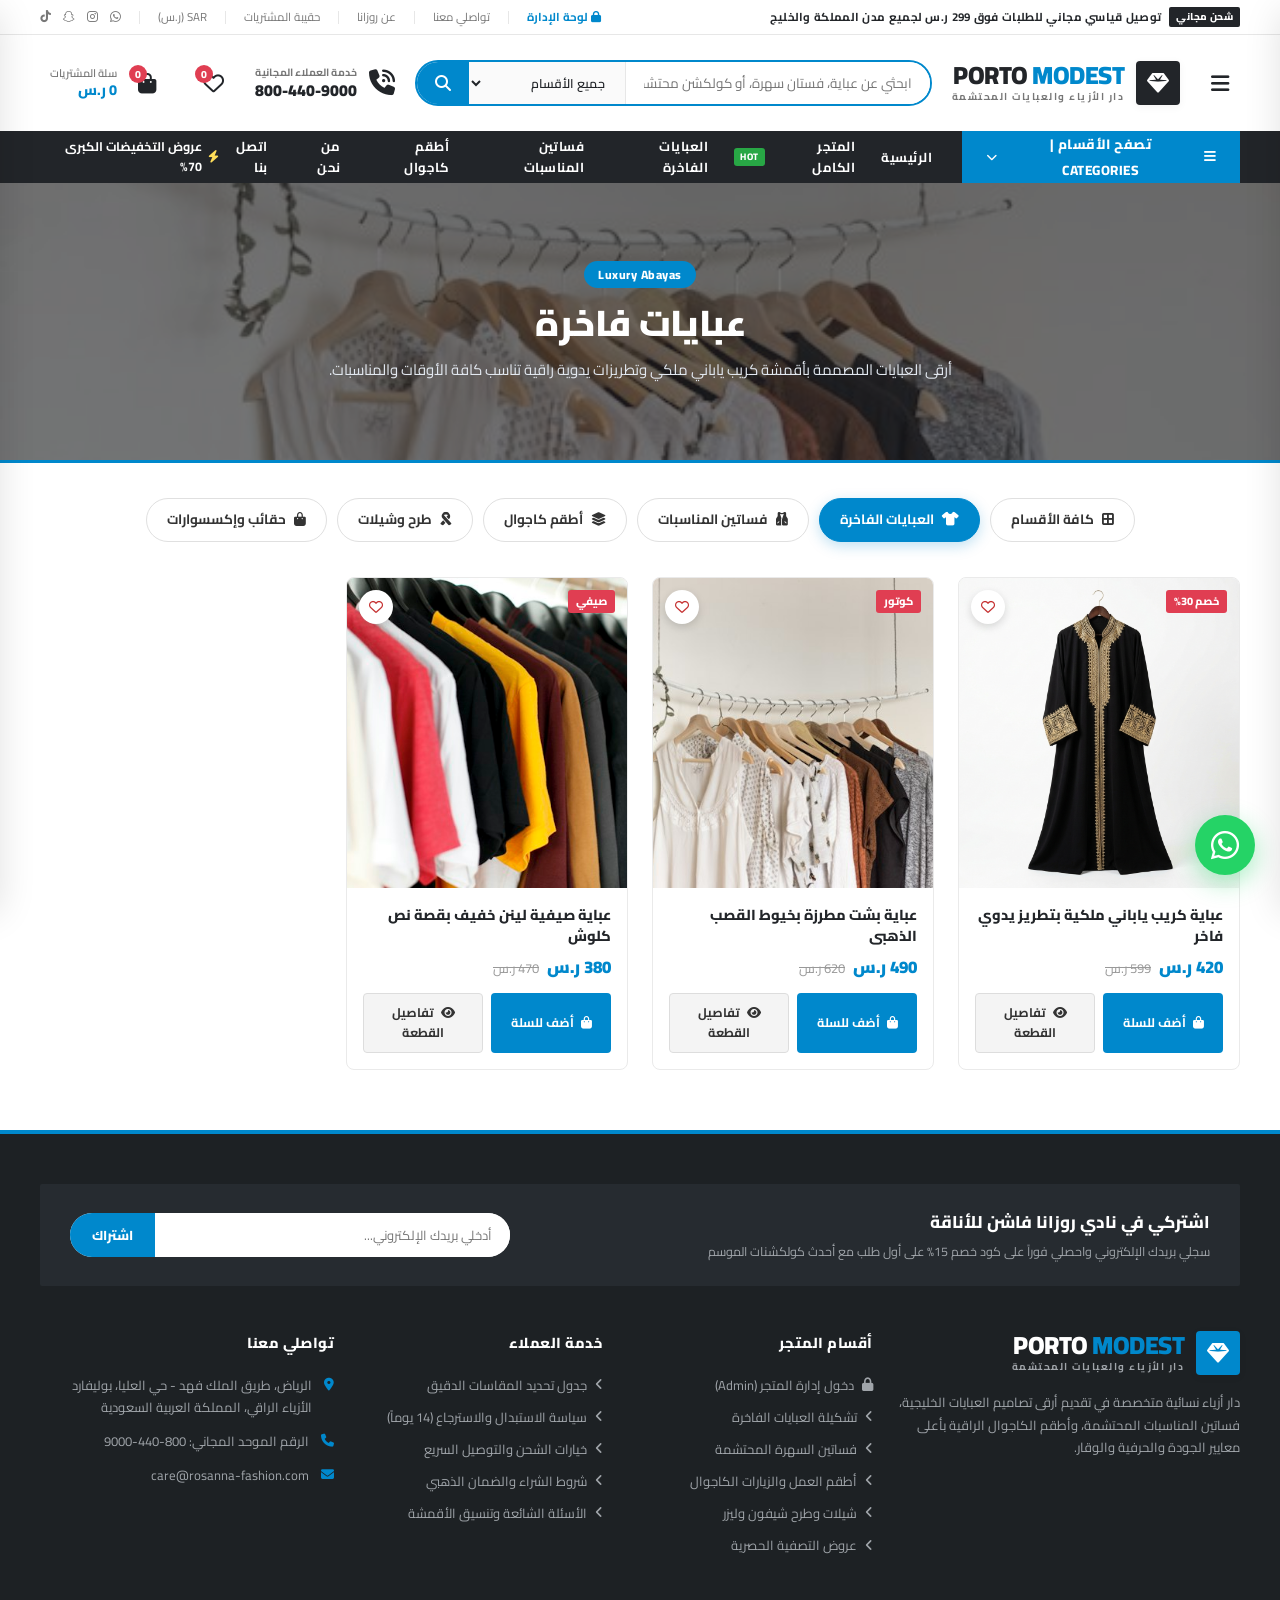
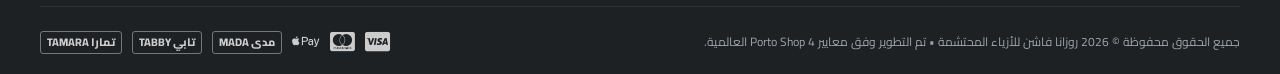
<file: category.html>
<!DOCTYPE html>
<html lang="ar" dir="rtl">
<head>
    <meta charset="UTF-8">
    <meta name="viewport" content="width=device-width, initial-scale=1.0">
    <title>أقسام الأزياء والعبايات المحتشمة | روزانا فاشن</title>
    <link rel="preconnect" href="https://fonts.googleapis.com">
    <link rel="preconnect" href="https://fonts.gstatic.com" crossorigin>
    <link href="https://fonts.googleapis.com/css2?family=Cairo:wght@400;600;700;800;900&display=swap" rel="stylesheet">
    <link rel="stylesheet" href="https://cdnjs.cloudflare.com/ajax/libs/font-awesome/6.5.1/css/all.min.css">
    <link rel="stylesheet" href="css/style.css">
    <style>
        .category-hero-banner {
            position: relative;
            background: #222529;
            min-height: 280px;
            display: flex;
            align-items: center;
            justify-content: center;
            text-align: center;
            color: #fff;
            padding: 50px 20px;
            margin-bottom: 35px;
            overflow: hidden;
            border-bottom: 3px solid var(--porto-primary);
        }
        .category-banner-bg {
            position: absolute;
            top: 0; left: 0; width: 100%; height: 100%;
            object-fit: cover;
            opacity: 0.38;
            transition: all 0.5s ease;
        }
        .category-hero-content {
            position: relative;
            z-index: 2;
            max-width: 820px;
            margin: 0 auto;
        }
        .category-badge-chip {
            background: var(--porto-primary);
            color: #fff;
            font-size: 12px;
            font-weight: 800;
            padding: 4px 14px;
            border-radius: 20px;
            display: inline-block;
            margin-bottom: 12px;
            letter-spacing: 0.5px;
        }
        .category-title-main {
            font-size: 36px;
            font-weight: 900;
            margin-bottom: 12px;
            line-height: 1.3;
        }
        .category-desc-text {
            font-size: 15px;
            color: #E2E8F0;
            line-height: 1.6;
        }
        .cat-switcher-bar {
            display: flex;
            align-items: center;
            justify-content: center;
            gap: 10px;
            flex-wrap: wrap;
            margin-bottom: 35px;
        }
        .cat-tab-btn {
            display: flex;
            align-items: center;
            gap: 8px;
            background: #fff;
            border: 1.5px solid #E0E0E0;
            color: #333;
            padding: 10px 20px;
            border-radius: 30px;
            font-size: 13.5px;
            font-weight: 700;
            text-decoration: none;
            transition: all 0.25s;
        }
        .cat-tab-btn:hover, .cat-tab-btn.active {
            background: var(--porto-primary);
            color: #fff;
            border-color: var(--porto-primary);
            box-shadow: 0 4px 14px rgba(0, 136, 204, 0.25);
        }
        .category-grid-4 {
            display: grid;
            grid-template-columns: repeat(4, 1fr);
            gap: 24px;
            width: 100%;
            margin-bottom: 60px;
        }
        @media (max-width: 1100px) {
            .category-grid-4 { grid-template-columns: repeat(3, 1fr); }
        }
        @media (max-width: 768px) {
            .category-grid-4 { grid-template-columns: repeat(2, 1fr); gap: 14px; }
            .category-title-main { font-size: 26px; }
        }
        @media (max-width: 480px) {
            .category-grid-4 { grid-template-columns: 1fr; }
        }
        .modern-prod-card {
            background: #fff;
            border: 1px solid #EAEAEA;
            border-radius: 8px;
            overflow: hidden;
            display: flex;
            flex-direction: column;
            transition: all 0.3s;
        }
        .modern-prod-card:hover {
            box-shadow: 0 10px 25px rgba(0,0,0,0.08);
            border-color: #0088CC;
            transform: translateY(-4px);
        }
        .prod-card-thumb {
            position: relative;
            height: 310px;
            overflow: hidden;
            background: #f8f8f8;
        }
        .prod-card-thumb img {
            width: 100%;
            height: 100%;
            object-fit: cover;
            transition: transform 0.4s ease;
        }
        .modern-prod-card:hover .prod-card-thumb img {
            transform: scale(1.05);
        }
        .prod-card-body {
            padding: 16px;
            display: flex;
            flex-direction: column;
            flex: 1;
        }
        .prod-card-title {
            font-size: 14.5px;
            font-weight: 800;
            color: #222529;
            line-height: 1.45;
            margin-bottom: 8px;
            height: 42px;
            overflow: hidden;
            text-decoration: none;
        }
        .prod-card-pricing {
            display: flex;
            align-items: baseline;
            gap: 8px;
            margin-bottom: 12px;
        }
        .prod-card-actions {
            display: grid;
            grid-template-columns: 1fr 1fr;
            gap: 8px;
            margin-top: auto;
        }
        .btn-card-add {
            background: var(--porto-primary);
            color: #fff;
            border: none;
            padding: 9px;
            border-radius: 4px;
            font-weight: 700;
            font-size: 12.5px;
            cursor: pointer;
            text-align: center;
        }
        .btn-card-view {
            background: #F4F4F4;
            color: #333;
            border: 1px solid #DDD;
            padding: 9px;
            border-radius: 4px;
            font-weight: 700;
            font-size: 12.5px;
            text-align: center;
            text-decoration: none;
        }
        .btn-card-view:hover { background: #222529; color: #fff; border-color: #222529; }
    </style>
</head>
<body>

    <!-- OVERLAY FOR DRAWERS -->
    <div class="drawer-overlay" id="drawerOverlay" onclick="closeAllDrawers()"></div>

    <!-- 1. TOP ANNOUNCEMENT BAR (Porto Style) -->
    <header class="porto-topbar">
        <div class="container topbar-inner">
            <div class="topbar-msg">
                <span class="badge-tag">شحن مجاني</span>
                <span>توصيل قياسي مجاني للطلبات فوق 299 ر.س لجميع مدن المملكة والخليج</span>
            </div>
            <div class="topbar-links">
                <a href="admin/index.html" style="color:#0088CC; font-weight:700;"><i class="fa-solid fa-lock"></i> لوحة الإدارة</a>
                <span class="topbar-divider"></span>
                <a href="contact.html">تواصلي معنا</a>
                <span class="topbar-divider"></span>
                <a href="about.html">عن روزانا</a>
                <span class="topbar-divider"></span>
                <a href="javascript:void(0)" onclick="openCartDrawer()">حقيبة المشتريات</a>
                <span class="topbar-divider"></span>
                <span>SAR (ر.س)</span>
                <span class="topbar-divider"></span>
                <div class="topbar-social">
                    <a href="https://wa.me/201027093535" target="_blank"><i class="fa-brands fa-whatsapp"></i></a>
                    <a href="#"><i class="fa-brands fa-instagram"></i></a>
                    <a href="#"><i class="fa-brands fa-snapchat"></i></a>
                    <a href="#"><i class="fa-brands fa-tiktok"></i></a>
                </div>
            </div>
        </div>
    </header>

    <!-- 2. MAIN HEADER (Porto Shop 4) -->
    <section class="porto-header">
        <div class="container header-inner">
            <button class="icon-btn-porto" id="openMobMenuBtn" onclick="openMobileDrawer()">
                <i class="fa-solid fa-bars"></i>
            </button>

            <a href="index.html" class="header-logo">
                <div class="logo-symbol">
                    <i class="fa-solid fa-gem"></i>
                </div>
                <div class="logo-text-wrap">
                    <div class="logo-title">PORTO <span>MODEST</span></div>
                    <div class="logo-sub">دار الأزياء والعبايات المحتشمة</div>
                </div>
            </a>

            <div class="header-search-wrap">
                <form class="header-searchform" action="shop.html" method="GET">
                    <input type="text" name="q" id="searchInput" class="search-input" placeholder="ابحثي عن عباية، فستان سهرة، أو كولكشن محتشم...">
                    <select class="search-cat-select" name="cat" id="searchCategory">
                        <option value="all">جميع الأقسام</option>
                        <option value="abayas">العبايات الفاخرة</option>
                        <option value="dresses">فساتين المناسبات</option>
                        <option value="casual">كولكشن كاجوال</option>
                        <option value="scarves">طرح وشيلات حرير</option>
                        <option value="bags">حقائب وإكسسوارات</option>
                    </select>
                    <button type="submit" class="search-submit-btn"><i class="fa-solid fa-magnifying-glass"></i></button>
                </form>
            </div>

            <div class="header-actions">
                <div class="header-hotline">
                    <i class="fa-solid fa-phone-volume hotline-icon"></i>
                    <div class="hotline-info">
                        <span class="hotline-label">خدمة العملاء المجانية</span>
                        <span class="hotline-number">800-440-9000</span>
                    </div>
                </div>

                <div class="action-icons-group">
                    <button class="icon-btn-porto" onclick="showToast('قائمة أمنياتك تضم القطع المفضلة لديك')" title="قائمة الأمنيات">
                        <i class="fa-regular fa-heart"></i>
                        <span class="cart-badge-count" id="wishlistBadge">0</span>
                    </button>
                    
                    <div class="header-cart-box" id="openCartBtn" onclick="openCartDrawer()" title="عرض حقيبة المشتريات" style="cursor:pointer;">
                        <div class="icon-btn-porto" style="pointer-events: none;">
                            <i class="fa-solid fa-bag-shopping"></i>
                            <span class="cart-badge-count" id="cartCountBadge">0</span>
                        </div>
                        <div class="cart-info-text">
                            <span class="cart-info-label">سلة المشتريات</span>
                            <span class="cart-info-total" id="headerCartTotal">0 ر.س</span>
                        </div>
                    </div>
                </div>
            </div>
        </div>
    </section>

    <!-- 3. NAVIGATION BAR (Porto Categories + Main Menu) -->
    <nav class="porto-navbar">
        <div class="container navbar-inner">
            <div class="nav-left-group">
                <button class="btn-shop-by-category" id="catMenuToggleBtn">
                    <i class="fa-solid fa-bars"></i>
                    <span>تصفح الأقسام | CATEGORIES</span>
                    <i class="fa-solid fa-chevron-down" style="font-size: 11px;"></i>
                </button>

                <div class="cat-dropdown-menu" id="catDropdownMenu">
                    <a href="category.html?cat=abayas" class="cat-dropdown-item">
                        <span><i class="fa-solid fa-shirt" style="margin-left: 8px; color: var(--porto-primary);"></i> العبايات الفاخرة</span>
                        <span class="nav-badge-hot">HOT</span>
                    </a>
                    <a href="category.html?cat=dresses" class="cat-dropdown-item">
                        <span><i class="fa-solid fa-vest" style="margin-left: 8px; color: var(--porto-primary);"></i> فساتين المناسبات المحتشمة</span>
                        <span class="nav-badge-new">NEW</span>
                    </a>
                    <a href="category.html?cat=casual" class="cat-dropdown-item">
                        <span><i class="fa-solid fa-layer-group" style="margin-left: 8px; color: var(--porto-primary);"></i> أطقم وبليزرات كاجوال</span>
                        <i class="fa-solid fa-angle-left" style="font-size: 11px; color: #BBB;"></i>
                    </a>
                    <a href="category.html?cat=scarves" class="cat-dropdown-item">
                        <span><i class="fa-solid fa-ribbon" style="margin-left: 8px; color: var(--porto-primary);"></i> طرح وشيلات حرير طبيعي</span>
                        <i class="fa-solid fa-angle-left" style="font-size: 11px; color: #BBB;"></i>
                    </a>
                    <a href="category.html?cat=bags" class="cat-dropdown-item">
                        <span><i class="fa-solid fa-bag-shopping" style="margin-left: 8px; color: var(--porto-primary);"></i> حقائب وإكسسوارات راقية</span>
                        <i class="fa-solid fa-angle-left" style="font-size: 11px; color: #BBB;"></i>
                    </a>
                </div>

                <ul class="nav-links-list">
                    <li><a href="index.html" class="nav-item-link ">الرئيسية</a></li>
                    <li><a href="shop.html" class="nav-item-link ">المتجر الكامل <span class="nav-badge-hot">HOT</span></a></li>
                    <li><a href="category.html?cat=abayas" class="nav-item-link ">العبايات الفاخرة</a></li>
                    <li><a href="category.html?cat=dresses" class="nav-item-link ">فساتين المناسبات</a></li>
                    <li><a href="category.html?cat=casual" class="nav-item-link ">أطقم كاجوال</a></li>
                    <li><a href="about.html" class="nav-item-link ">من نحن</a></li>
                    <li><a href="contact.html" class="nav-item-link ">اتصل بنا</a></li>
                </ul>
            </div>

            <div class="nav-right-badge">
                <a href="shop.html?filter=sale" style="color: #FFFFFF; font-weight: 700; font-size: 12.5px; display: flex; align-items: center; gap: 6px;">
                    <i class="fa-solid fa-bolt" style="color: #FFDE59;"></i>
                    <span>عروض التخفيضات الكبرى 70%</span>
                </a>
            </div>
        </div>
    </nav>


    <!-- WIDE CATEGORY HERO BANNER -->
    <section class="category-hero-banner" id="catHeroBanner">
        <img src="images/prod_bisht.jpg" alt="بانر القسم" class="category-banner-bg" id="catBannerImg">
        <div class="category-hero-content">
            <span class="category-badge-chip" id="catBadgeText">كولكشن مميز 2026</span>
            <h1 class="category-title-main" id="catTitle">العبايات الفاخرة</h1>
            <p class="category-desc-text" id="catDesc">أرقى العبايات المصممة بأقمشة كريب ياباني ملكي وتطريزات يدوية راقية تناسب كافة الأوقات والمناسبات.</p>
        </div>
    </section>

    <!-- MAIN CONTAINER -->
    <main class="container">
        <!-- CATEGORY SWITCHER BUTTONS -->
        <div class="cat-switcher-bar">
            <a href="category.html?cat=all" class="cat-tab-btn" data-id="all" onclick="selectCategory('all', event)"><i class="fa-solid fa-border-all"></i> كافة الأقسام</a>
            <a href="category.html?cat=abayas" class="cat-tab-btn active" data-id="abayas" onclick="selectCategory('abayas', event)"><i class="fa-solid fa-shirt"></i> العبايات الفاخرة</a>
            <a href="category.html?cat=dresses" class="cat-tab-btn" data-id="dresses" onclick="selectCategory('dresses', event)"><i class="fa-solid fa-vest"></i> فساتين المناسبات</a>
            <a href="category.html?cat=casual" class="cat-tab-btn" data-id="casual" onclick="selectCategory('casual', event)"><i class="fa-solid fa-layer-group"></i> أطقم كاجوال</a>
            <a href="category.html?cat=scarves" class="cat-tab-btn" data-id="scarves" onclick="selectCategory('scarves', event)"><i class="fa-solid fa-ribbon"></i> طرح وشيلات</a>
            <a href="category.html?cat=bags" class="cat-tab-btn" data-id="bags" onclick="selectCategory('bags', event)"><i class="fa-solid fa-bag-shopping"></i> حقائب وإكسسوارات</a>
        </div>

        <!-- 4-COLUMN BALANCED GRID (NO EMPTY SPACE ON LEFT) -->
        <div class="category-grid-4" id="catProductsGrid">
            <!-- Products injected by JS -->
        </div>
    </main>


    <!-- 14. BLOCK 11: COMPREHENSIVE DARK FOOTER (Porto Signature) -->
    <footer class="porto-footer" id="footer">
        <div class="container">
            
            <!-- Newsletter Bar -->
            <div class="footer-newsletter-bar">
                <div class="newsletter-text-box">
                    <h4>اشتركي في نادي روزانا فاشن للأناقة</h4>
                    <p>سجلي بريدك الإلكتروني واحصلي فوراً على كود خصم 15% على أول طلب مع أحدث كولكشنات الموسم</p>
                </div>
                <form class="newsletter-form-box" onsubmit="event.preventDefault(); subscribeNewsletter();">
                    <input type="email" id="newsletterEmail" class="newsletter-input-field" placeholder="أدخلي بريدك الإلكتروني..." required>
                    <button type="submit" class="newsletter-submit-btn">اشتراك</button>
                </form>
            </div>

            <!-- Footer Columns -->
            <div class="footer-cols-grid">
                
                <!-- Col 1: About -->
                <div class="footer-col">
                    <div class="header-logo" style="margin-bottom: 16px;">
                        <div class="logo-symbol" style="background: var(--porto-primary);">
                            <i class="fa-solid fa-gem"></i>
                        </div>
                        <div class="logo-text-wrap">
                            <div class="logo-title" style="color: #FFFFFF;">PORTO <span>MODEST</span></div>
                            <div class="logo-sub" style="color: #A0A5AA;">دار الأزياء والعبايات المحتشمة</div>
                        </div>
                    </div>
                    <p>
                        دار أزياء نسائية متخصصة في تقديم أرقى تصاميم العبايات الخليجية، فساتين المناسبات المحتشمة، وأطقم الكاجوال الراقية بأعلى معايير الجودة والحرفية والوقار.
                    </p>
                </div>

                <!-- Col 2: Categories -->
                <div class="footer-col">
                    <h5>أقسام المتجر</h5>
                    <ul class="footer-links-list"><li><a href="admin/index.html"><i class="fa-solid fa-lock"></i> دخول إدارة المتجر (Admin)</a></li>
                        <li><a href="shop.html"><i class="fa-solid fa-angle-left"></i> تشكيلة العبايات الفاخرة</a></li>
                        <li><a href="shop.html"><i class="fa-solid fa-angle-left"></i> فساتين السهرة المحتشمة</a></li>
                        <li><a href="shop.html"><i class="fa-solid fa-angle-left"></i> أطقم العمل والزيارات الكاجوال</a></li>
                        <li><a href="shop.html"><i class="fa-solid fa-angle-left"></i> شيلات وطرح شيفون وليزر</a></li>
                        <li><a href="shop.html?filter=sale"><i class="fa-solid fa-angle-left"></i> عروض التصفية الحصرية</a></li>
                    </ul>
                </div>

                <!-- Col 3: Customer Care -->
                <div class="footer-col">
                    <h5>خدمة العملاء</h5>
                    <ul class="footer-links-list">
                        <li><a href="#"><i class="fa-solid fa-angle-left"></i> جدول تحديد المقاسات الدقيق</a></li>
                        <li><a href="#"><i class="fa-solid fa-angle-left"></i> سياسة الاستبدال والاسترجاع (14 يوماً)</a></li>
                        <li><a href="#"><i class="fa-solid fa-angle-left"></i> خيارات الشحن والتوصيل السريع</a></li>
                        <li><a href="#"><i class="fa-solid fa-angle-left"></i> شروط الشراء والضمان الذهبي</a></li>
                        <li><a href="#"><i class="fa-solid fa-angle-left"></i> الأسئلة الشائعة وتنسيق الأقمشة</a></li>
                    </ul>
                </div>

                <!-- Col 4: Contact -->
                <div class="footer-col">
                    <h5>تواصلي معنا</h5>
                    <div class="footer-contact-item">
                        <i class="fa-solid fa-location-dot"></i>
                        <span>الرياض، طريق الملك فهد - حي العليا، بوليفارد الأزياء الراقي، المملكة العربية السعودية</span>
                    </div>
                    <div class="footer-contact-item">
                        <i class="fa-solid fa-phone"></i>
                        <span>الرقم الموحد المجاني: 800-440-9000</span>
                    </div>
                    <div class="footer-contact-item">
                        <i class="fa-solid fa-envelope"></i>
                        <span>care@rosanna-fashion.com</span>
                    </div>
                </div>

            </div>

            <!-- Bottom Copyright & Payment -->
            <div class="footer-bottom-bar">
                <div>
                    جميع الحقوق محفوظة © 2026 روزانا فاشن للأزياء المحتشمة • تم التطوير وفق معايير Porto Shop 4 العالمية.
                </div>
                <div class="payments-icons">
                    <i class="fa-brands fa-cc-visa" title="Visa"></i>
                    <i class="fa-brands fa-cc-mastercard" title="Mastercard"></i>
                    <i class="fa-brands fa-apple-pay" title="Apple Pay"></i>
                    <span style="font-size: 11px; font-weight: 800; border: 1px solid #777; padding: 1px 6px; border-radius: 3px;">مدى MADA</span>
                    <span style="font-size: 11px; font-weight: 800; border: 1px solid #777; padding: 1px 6px; border-radius: 3px;">تابي TABBY</span>
                    <span style="font-size: 11px; font-weight: 800; border: 1px solid #777; padding: 1px 6px; border-radius: 3px;">تمارا TAMARA</span>
                </div>
            </div>

        </div>
    </footer>

    <!-- SLIDE DRAWERS -->
    <div class="slide-drawer" id="cartSlideDrawer">
        <div class="drawer-header" style="display:flex; align-items:center; justify-content:space-between; padding:16px 20px; border-bottom:1px solid #EAEAEA;">
            <div style="display:flex; align-items:center; gap:10px;">
                <i class="fa-solid fa-bag-shopping" style="color:var(--porto-primary); font-size:20px;"></i>
                <h3 style="font-size:17px; font-weight:800; color:#222529; margin:0;">حقيبة المشتريات (<span id="drawerItemsCount">0</span>)</h3>
            </div>
            <button class="btn-close-drawer" onclick="closeCartDrawer()" style="background:none; border:none; font-size:22px; color:#888; cursor:pointer;">&times;</button>
        </div>
        <div class="drawer-body" id="drawerCartList" style="padding:15px 20px; flex:1; overflow-y:auto; max-height:calc(100vh - 240px);">
        </div>
        <div class="drawer-footer" style="padding:18px 20px; border-top:1px solid #EAEAEA; background:#FBFBFA;">
            <div style="display:flex; justify-content:space-between; align-items:center; margin-bottom:14px; font-size:15px; font-weight:800; color:#222529;">
                <span>المجموع الفرعي:</span>
                <span id="drawerSubtotal" style="color:var(--porto-primary); font-size:18px;">0.00 ر.س</span>
            </div>
            <div style="font-size:11.5px; color:#059669; margin-bottom:14px; background:#ECFDF5; padding:6px 10px; border-radius:4px; display:flex; align-items:center; gap:6px;">
                <i class="fa-solid fa-truck-fast"></i>
                <span>مؤهل للشحن القياسي المجاني!</span>
            </div>
            <button onclick="proceedRozanaWhatsAppCheckout()" class="btn-checkout" style="width:100%; background:#25D366; color:#fff; border:none; padding:13px 20px; border-radius:6px; font-weight:800; font-size:15px; cursor:pointer; display:flex; align-items:center; justify-content:center; gap:10px; box-shadow:0 6px 18px rgba(37,211,102,0.35);">
                <i class="fa-brands fa-whatsapp" style="font-size:20px;"></i>
                <span>إتمام الطلب السريع عبر واتساب</span>
            </button>
            <button onclick="closeCartDrawer()" style="width:100%; background:none; border:1px solid #D5DCE2; color:#555; padding:9px; border-radius:6px; font-weight:700; font-size:13px; margin-top:8px; cursor:pointer;">
                متابعة التسوق
            </button>
        </div>
    </div>

    <div class="slide-drawer" id="mobileNavDrawer" style="right: 0; left: auto; transform: translateX(100%);">
        <div class="drawer-header" style="display:flex; align-items:center; justify-content:space-between; padding:16px 20px; border-bottom:1px solid #EAEAEA;">
            <div class="logo-title" style="font-size:18px; font-weight:900;">PORTO <span style="color:var(--porto-primary);">MODEST</span></div>
            <button class="btn-close-drawer" onclick="closeMobileDrawer()" style="background:none; border:none; font-size:22px; color:#888; cursor:pointer;">&times;</button>
        </div>
        <div class="drawer-body" style="padding:15px 20px;">
            <ul style="list-style:none;">
                <li style="border-bottom:1px solid #F0F0F0; padding:12px 0;"><a href="index.html" style="font-weight:700; color:#222529;"><i class="fa-solid fa-house" style="margin-left:8px; color:var(--porto-primary);"></i> الرئيسية</a></li>
                <li style="border-bottom:1px solid #F0F0F0; padding:12px 0;"><a href="shop.html" style="font-weight:700; color:#222529;"><i class="fa-solid fa-store" style="margin-left:8px; color:var(--porto-primary);"></i> المتجر الكامل</a></li>
                <li style="border-bottom:1px solid #F0F0F0; padding:12px 0;"><a href="category.html?cat=abayas" style="font-weight:700; color:#222529;"><i class="fa-solid fa-shirt" style="margin-left:8px; color:var(--porto-primary);"></i> العبايات الفاخرة</a></li>
                <li style="border-bottom:1px solid #F0F0F0; padding:12px 0;"><a href="category.html?cat=dresses" style="font-weight:700; color:#222529;"><i class="fa-solid fa-vest" style="margin-left:8px; color:var(--porto-primary);"></i> فساتين المناسبات</a></li>
                <li style="border-bottom:1px solid #F0F0F0; padding:12px 0;"><a href="category.html?cat=casual" style="font-weight:700; color:#222529;"><i class="fa-solid fa-layer-group" style="margin-left:8px; color:var(--porto-primary);"></i> أطقم كاجوال</a></li>
                <li style="border-bottom:1px solid #F0F0F0; padding:12px 0;"><a href="category.html?cat=scarves" style="font-weight:700; color:#222529;"><i class="fa-solid fa-ribbon" style="margin-left:8px; color:var(--porto-primary);"></i> طرح وشيلات</a></li>
                <li style="border-bottom:1px solid #F0F0F0; padding:12px 0;"><a href="category.html?cat=bags" style="font-weight:700; color:#222529;"><i class="fa-solid fa-bag-shopping" style="margin-left:8px; color:var(--porto-primary);"></i> حقائب وإكسسوارات</a></li>
                <li style="border-bottom:1px solid #F0F0F0; padding:12px 0;"><a href="about.html" style="font-weight:700; color:#222529;"><i class="fa-solid fa-gem" style="margin-left:8px; color:var(--porto-primary);"></i> عن دار روزانا</a></li>
                <li style="border-bottom:1px solid #F0F0F0; padding:12px 0;"><a href="contact.html" style="font-weight:700; color:#222529;"><i class="fa-solid fa-headset" style="margin-left:8px; color:var(--porto-primary);"></i> تواصل معنا</a></li>
                <li style="padding:14px 0;"><a href="admin/index.html" style="font-weight:800; color:var(--porto-primary);"><i class="fa-solid fa-lock" style="margin-left:8px;"></i> لوحة الإدارة (Admin PIN: 1234)</a></li>
            </ul>
        </div>
    </div>

    <!-- Floating WhatsApp -->
    <a href="https://wa.me/201027093535" target="_blank" class="furn-floating-whatsapp" style="position:fixed; bottom:25px; right:25px; width:60px; height:60px; background:#25D366; color:#fff; border-radius:50%; display:flex; align-items:center; justify-content:center; font-size:32px; box-shadow:0 8px 25px rgba(37,211,102,0.4); z-index:9999; text-decoration:none;" title="تواصل معنا عبر واتساب">
        <i class="fa-brands fa-whatsapp"></i>
    </a>

    <script src="js/store.js"></script>


    <script>
        const storeCategories = [{"id": "abayas", "name": "عبايات فاخرة", "enName": "Luxury Abayas", "icon": "fa-solid fa-shirt", "image": "images/cat_abaya.jpg", "banner": "images/prod_bisht.jpg", "desc": "أرقى العبايات المصممة بأقمشة كريب ياباني ملكي وتطريزات يدوية راقية تناسب كافة الأوقات والمناسبات."}, {"id": "dresses", "name": "فساتين المناسبات", "enName": "Evening & Modest Dresses", "icon": "fa-solid fa-vest-patches", "image": "images/cat_dresses.jpg", "banner": "images/prod_emerald_dress.jpg", "desc": "فساتين سهرة ومناسبات بقصات محتشمة وأكمام ملكية انسيابية تبرز وقاركِ وجمال إطلالتك."}, {"id": "casual", "name": "أطقم كاجوال", "enName": "Casual Linen Sets", "icon": "fa-solid fa-layer-group", "image": "images/cat_casual.jpg", "banner": "images/prod_linen_set.jpg", "desc": "أطقم نسائية مريحة وعملية من الكتان والقطن الطبيعي 100% لإطلالة يومية مفعمة بالحيوية والراحة."}, {"id": "scarves", "name": "طرح وشيلات", "enName": "Scarves & Veils", "icon": "fa-solid fa-wind", "image": "images/cat_scarves.jpg", "banner": "images/prod_scarf.jpg", "desc": "طرح حرير وكريب ملكي وشيلات نادرة بأطراف ليزر وتطريز ناعم وثبات مثالي."}, {"id": "bags", "name": "حقائب وإكسسوارات", "enName": "Bags & Accessories", "icon": "fa-solid fa-bag-shopping", "image": "images/cat_bags.jpg", "banner": "images/prod_black_bag.jpg", "desc": "حقائب جلد طبيعي فاخر وكلاتش سهرة مرصع بحليات مذهبة أنيقة تكتمل بها أناقتك."}];
        let storeProducts = [{"id": 1, "name": "عباية كريب ياباني ملكية بتطريز يدوي فاخر", "category": "abayas", "categoryName": "عبايات فاخرة • ABAYAS", "price": 420, "oldPrice": 599, "badge": "خصم 30%", "featured": true, "newArrival": false, "rating": 5, "reviews": 28, "image": "images/prod_abaya.jpg", "desc": "مصنوعة من أرقى أقمشة الكريب الياباني الفاخر المقاوم للتجعد، مطرزة يدوياً بخيوط حريرية على الأكمام والأطراف مع طرحة مجانية مطابقة.", "sizes": ["52", "54", "56", "58"], "colors": ["أسود ملكي", "كحلي داكن"], "fabric": "كريب ياباني ملكي ثقيل مات"}, {"id": 2, "name": "فستان سهرة شيفون زمردي بأكمام ملكية محتشمة", "category": "dresses", "categoryName": "فساتين المناسبات • EVENING", "price": 680, "oldPrice": 850, "badge": "الأكثر طلباً", "featured": true, "newArrival": false, "rating": 5, "reviews": 42, "image": "images/prod_emerald_dress.jpg", "desc": "فستان سهرة راقي بقصة محتشمة انسيابية من الشيفون الحريري المبطن بالساتان، مزين بتطريزات براقة ناعمة على الياقة لإطلالة تخطف الأنظار.", "sizes": ["S", "M", "L", "XL"], "colors": ["زمردي ملكي", "عنابي مخملي"], "fabric": "شيفون حريري طبيعي مع بطانة ساتان ناعمة"}, {"id": 3, "name": "طقم قطعتين من الكتان الطبيعي بلون بيج رملي", "category": "casual", "categoryName": "أطقم كاجوال • CASUAL SETS", "price": 320, "oldPrice": 410, "badge": "جديد", "featured": true, "newArrival": false, "rating": 5, "reviews": 19, "image": "images/prod_linen_set.jpg", "desc": "طقم كاجوال عصري ومريح للغاية مؤلف من بليزر واسع مع بنطال فضفاض بقماش الكتان الطبيعي 100%، مثالي للإطلالات اليومية والعمل.", "sizes": ["M", "L", "XL"], "colors": ["بيج رملي", "أبيض عاجي", "زيتي هادئ"], "fabric": "كتان طبيعي نقي 100% بارد وصحي"}, {"id": 4, "name": "حقيبة كتف جلد طبيعي بحلية ذهبية راقية", "category": "bags", "categoryName": "حقائب وإكسسوارات • BAGS", "price": 295, "oldPrice": 365, "badge": "مميز", "featured": true, "newArrival": false, "rating": 5, "reviews": 35, "image": "images/prod_black_bag.jpg", "desc": "حقيبة يد وكتف مصممة من أفخم أنواع الجلد الطبيعي المحبب مع قفل معدني مذهب وسلسلة أنيقة قابلة للتعديل.", "sizes": ["مقاس موحد 28x18 سم"], "colors": ["أسود", "هافان كلاسيك"], "fabric": "جلد بقر طبيعي محبب عالي المتانة"}, {"id": 5, "name": "طرحة حرير كريب ملكية بأطراف ليزر", "category": "scarves", "categoryName": "طرح وشيلات • SCARVES", "price": 105, "oldPrice": 145, "badge": "HOT", "featured": false, "newArrival": true, "rating": 5, "reviews": 14, "image": "images/prod_scarf.jpg", "desc": "طرحة حريرية انسيابية خفيفة وباردة مع قص ليزر دقيق وثبات رائع بدون انزلاق.", "sizes": ["طول 200 سم × عرض 70 سم"], "colors": ["أسود", "بيج كشمير", "رمادي لؤلؤي"], "fabric": "حرير كريب ياباني ناعم غير شفاف"}, {"id": 6, "name": "عباية بشت مطرزة بخيوط القصب الذهبي", "category": "abayas", "categoryName": "عبايات كوتور • COUTURE", "price": 490, "oldPrice": 620, "badge": "كوتور", "featured": false, "newArrival": true, "rating": 5, "reviews": 22, "image": "images/prod_bisht.jpg", "desc": "تصميم بشت خليجي فاخر بقماش صالونا كوري وتطريز يدوي على الياقة بنقوش القصب التراثي المذهب.", "sizes": ["52", "54", "56", "58"], "colors": ["أسود فاحم"], "fabric": "صالونا كوري أصلي نخب أول"}, {"id": 7, "name": "فستان موف كريب بأكمام كلوش محتشمة", "category": "dresses", "categoryName": "فساتين سهرة • DRESSES", "price": 540, "oldPrice": 665, "badge": "خصم 20%", "featured": false, "newArrival": true, "rating": 5, "reviews": 17, "image": "images/prod_mauve_dress.jpg", "desc": "فستان هادئ وراقي بقماش الكريب الإيطالي المات مع أكمام كلوش وطبقات ناعمة تمنحك احتشاماً وأناقة بالغة.", "sizes": ["M", "L", "XL"], "colors": ["موف لافندر", "وردي بودري"], "fabric": "كريب إيطالي مزدوج بارد"}, {"id": 8, "name": "كلاتش سهرة مذهب مرصع بحلية كريستال", "category": "bags", "categoryName": "كلاتش ومحافظ • CLUTCH", "price": 210, "oldPrice": 280, "badge": "سهرة", "featured": false, "newArrival": true, "rating": 5, "reviews": 9, "image": "images/prod_clutch.jpg", "desc": "حقيبة كلاتش مخصصة للمناسبات والسهرات بتصميم صلب مرصع بكريستالات لامعة وقفل مغناطيسي قوي.", "sizes": ["مقاس سهرة 20x12 سم"], "colors": ["ذهبي ملوكي", "فضي براق"], "fabric": "هيكل معدني مذهب مكسو بالساتان والكريستال"}, {"id": 9, "name": "عباية صيفية لينن خفيف بقصة نص كلوش", "category": "abayas", "categoryName": "عبايات صيفية • SUMMER", "price": 380, "oldPrice": 470, "badge": "صيفي", "featured": true, "newArrival": false, "rating": 5, "reviews": 31, "image": "images/prod_summer_abaya.jpg", "desc": "عباية يومية خفيفة الوزن مصممة لأجواء الصيف بقماش اللينن الطبيعي مع تقفيلة طق طق مخفية.", "sizes": ["52", "54", "56", "58"], "colors": ["كحلي صيفي", "بيج ناعم"], "fabric": "لينن ناعم خفيف وبارد"}];

        function renderCategoryPage(catId) {
            // Find category
            const cat = storeCategories.find(c => c.id === catId);
            if (cat) {
                document.getElementById('catTitle').textContent = cat.name;
                document.getElementById('catDesc').textContent = cat.desc;
                if (cat.banner) {
                    document.getElementById('catBannerImg').src = cat.banner;
                }
                document.getElementById('catBadgeText').textContent = cat.enName || 'كولكشن روزانا فاشن';
            } else {
                document.getElementById('catTitle').textContent = 'كافة تصاميم روزانا فاشن';
                document.getElementById('catDesc').textContent = 'تصفحي جميع القطع الملكية والعبايات والفساتين من دار روزانا فاشن';
                document.getElementById('catBannerImg').src = 'images/prod_bisht.jpg';
                document.getElementById('catBadgeText').textContent = 'HAUTE COUTURE 2026';
            }

            // Highlight tab
            document.querySelectorAll('.cat-tab-btn').forEach(btn => {
                if (btn.getAttribute('data-id') === catId) {
                    btn.classList.add('active');
                } else {
                    btn.classList.remove('active');
                }
            });

            // Filter products
            const grid = document.getElementById('catProductsGrid');
            const items = (catId === 'all') ? storeProducts : storeProducts.filter(p => p.category === catId);

            if (items.length === 0) {
                grid.innerHTML = '<div style="grid-column: 1 / -1; text-align: center; padding: 60px 20px; color: #777;"><i class="fa-solid fa-shirt" style="font-size: 45px; margin-bottom: 15px; color: #CCC;"></i><h3>لا توجد قطع مضافة لهذا القسم حالياً</h3><p style="font-size:14px; color:#999; margin-top:8px;">تابعينا باستمرار لاكتشاف أحدث إضافات الموسم</p></div>';
                return;
            }

            grid.innerHTML = items.map(p => `
                <div class="modern-prod-card">
                    <div class="prod-card-thumb">
                        <img src="${p.image}" alt="${p.name}">
                        <span style="position:absolute; top:12px; right:12px; background:var(--porto-accent); color:#fff; font-size:11px; font-weight:800; padding:3px 8px; border-radius:3px;">${p.badge || 'جديد'}</span>
                        <button onclick="toggleRozanaWishlist(${p.id}, '${p.name}')" style="position:absolute; top:12px; left:12px; width:34px; height:34px; background:#fff; border:none; border-radius:50%; display:flex; align-items:center; justify-content:center; cursor:pointer; box-shadow:0 3px 8px rgba(0,0,0,0.15);" title="إضافة للمفضلة">
                            <i class="fa-regular fa-heart" style="color:#C53030; font-size:14px;"></i>
                        </button>
                    </div>
                    <div class="prod-card-body">
                        <a href="product.html?id=${p.id}" class="prod-card-title">${p.name}</a>
                        <div class="prod-card-pricing">
                            <span style="font-size:17px; font-weight:900; color:var(--porto-primary);">${p.price.toLocaleString()} ر.س</span>
                            ${p.oldPrice ? `<span style="font-size:13px; color:#999; text-decoration:line-through;">${p.oldPrice.toLocaleString()} ر.س</span>` : ''}
                        </div>
                        <div class="prod-card-actions">
                            <button onclick="addToRozanaCart(${p.id}, '${p.name}', ${p.price}, '${p.image}')" class="btn-card-add">
                                <i class="fa-solid fa-bag-shopping" style="margin-left:4px;"></i> أضف للسلة
                            </button>
                            <a href="product.html?id=${p.id}" class="btn-card-view">
                                <i class="fa-solid fa-eye" style="margin-left:4px;"></i> تفاصيل القطعة
                            </a>
                        </div>
                    </div>
                </div>
            `).join('');
        }

        function selectCategory(catId, event) {
            if (event) event.preventDefault();
            const newUrl = window.location.pathname + '?cat=' + catId;
            window.history.pushState({ path: newUrl }, '', newUrl);
            renderCategoryPage(catId);
        }

        document.addEventListener('DOMContentLoaded', () => {
            try {
                const raw = localStorage.getItem('rozana_store_data');
                if (raw) {
                    const parsed = JSON.parse(raw);
                    if (parsed.products && parsed.products.length > 0) storeProducts = parsed.products;
                }
            } catch(e) {}

            const params = new URLSearchParams(window.location.search);
            const currentCat = params.get('cat') || 'abayas';
            renderCategoryPage(currentCat);
        });
    </script>
</body>
</html>
</file>
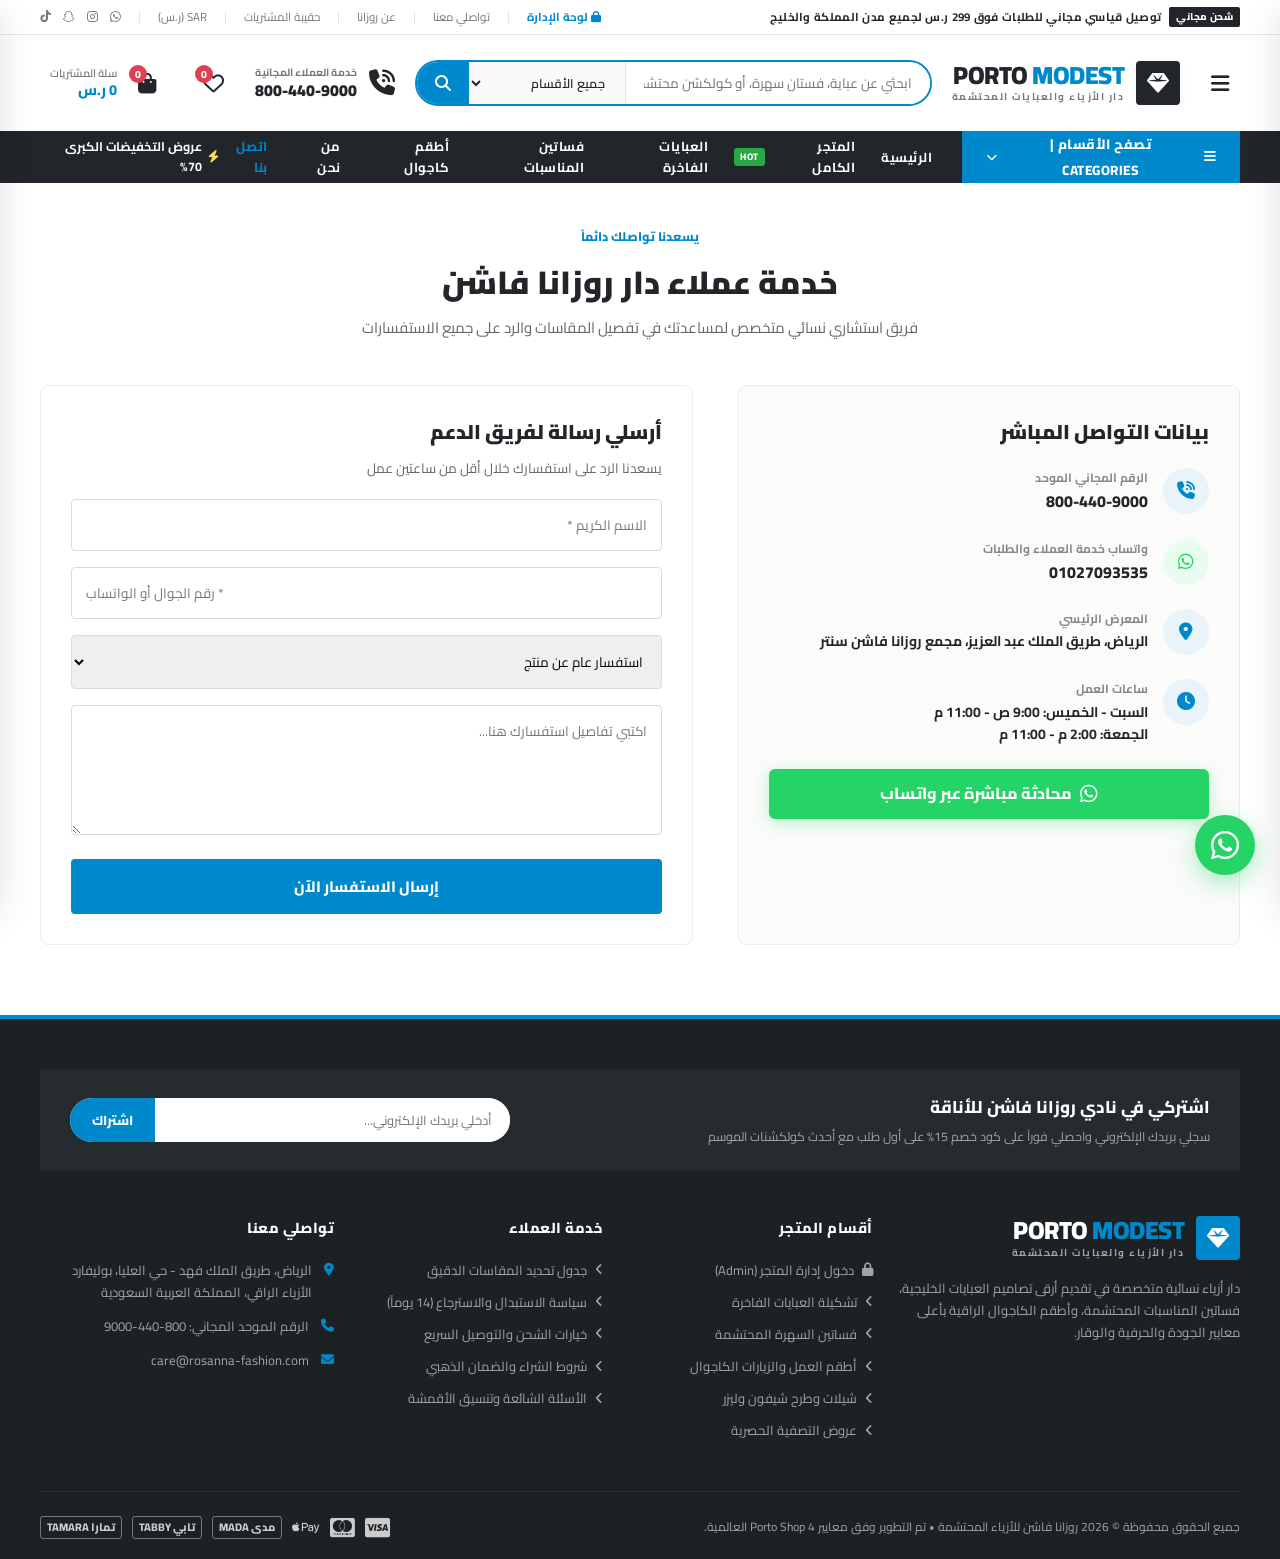
<file: contact.html>
<!DOCTYPE html>
<html lang="ar" dir="rtl">
<head>
    <meta charset="UTF-8">
    <meta name="viewport" content="width=device-width, initial-scale=1.0">
    <title>تواصلي معنا | خدمة عملاء روزانا فاشن</title>
    <link rel="preconnect" href="https://fonts.googleapis.com">
    <link rel="preconnect" href="https://fonts.gstatic.com" crossorigin>
    <link href="https://fonts.googleapis.com/css2?family=Cairo:wght@400;600;700;800;900&display=swap" rel="stylesheet">
    <link rel="stylesheet" href="https://cdnjs.cloudflare.com/ajax/libs/font-awesome/6.5.1/css/all.min.css">
    <link rel="stylesheet" href="css/style.css">
    <style>
        .contact-layout-grid {
            display: grid;
            grid-template-columns: 1fr 1.3fr;
            gap: 45px;
            margin: 45px 0 70px;
        }
        @media (max-width: 850px) {
            .contact-layout-grid { grid-template-columns: 1fr; }
        }
        .contact-card-box {
            background: #FBFBFA;
            border: 1px solid #ECECEC;
            border-radius: 8px;
            padding: 30px;
        }
        .contact-info-row {
            display: flex;
            align-items: flex-start;
            gap: 15px;
            margin-bottom: 24px;
        }
        .contact-icon-bubble {
            width: 46px;
            height: 46px;
            background: #E8F4FA;
            color: var(--porto-primary);
            border-radius: 50%;
            display: flex;
            align-items: center;
            justify-content: center;
            font-size: 18px;
            flex-shrink: 0;
        }
        .form-input-control {
            width: 100%;
            padding: 12px 14px;
            border-radius: 4px;
            border: 1px solid #D5DCE2;
            font-family: inherit;
            font-size: 13.5px;
            outline: none;
            margin-bottom: 16px;
        }
        .form-input-control:focus {
            border-color: var(--porto-primary);
        }
    </style>
</head>
<body>

    <!-- OVERLAY FOR DRAWERS -->
    <div class="drawer-overlay" id="drawerOverlay" onclick="closeAllDrawers()"></div>

    <!-- 1. TOP ANNOUNCEMENT BAR (Porto Style) -->
    <header class="porto-topbar">
        <div class="container topbar-inner">
            <div class="topbar-msg">
                <span class="badge-tag">شحن مجاني</span>
                <span>توصيل قياسي مجاني للطلبات فوق 299 ر.س لجميع مدن المملكة والخليج</span>
            </div>
            <div class="topbar-links">
                <a href="admin/index.html" style="color:#0088CC; font-weight:700;"><i class="fa-solid fa-lock"></i> لوحة الإدارة</a>
                <span class="topbar-divider"></span>
                <a href="contact.html">تواصلي معنا</a>
                <span class="topbar-divider"></span>
                <a href="about.html">عن روزانا</a>
                <span class="topbar-divider"></span>
                <a href="javascript:void(0)" onclick="openCartDrawer()">حقيبة المشتريات</a>
                <span class="topbar-divider"></span>
                <span>SAR (ر.س)</span>
                <span class="topbar-divider"></span>
                <div class="topbar-social">
                    <a href="https://wa.me/201027093535" target="_blank"><i class="fa-brands fa-whatsapp"></i></a>
                    <a href="#"><i class="fa-brands fa-instagram"></i></a>
                    <a href="#"><i class="fa-brands fa-snapchat"></i></a>
                    <a href="#"><i class="fa-brands fa-tiktok"></i></a>
                </div>
            </div>
        </div>
    </header>

    <!-- 2. MAIN HEADER (Porto Shop 4) -->
    <section class="porto-header">
        <div class="container header-inner">
            <button class="icon-btn-porto" id="openMobMenuBtn" onclick="openMobileDrawer()">
                <i class="fa-solid fa-bars"></i>
            </button>

            <a href="index.html" class="header-logo">
                <div class="logo-symbol">
                    <i class="fa-solid fa-gem"></i>
                </div>
                <div class="logo-text-wrap">
                    <div class="logo-title">PORTO <span>MODEST</span></div>
                    <div class="logo-sub">دار الأزياء والعبايات المحتشمة</div>
                </div>
            </a>

            <div class="header-search-wrap">
                <form class="header-searchform" action="shop.html" method="GET">
                    <input type="text" name="q" id="searchInput" class="search-input" placeholder="ابحثي عن عباية، فستان سهرة، أو كولكشن محتشم...">
                    <select class="search-cat-select" name="cat" id="searchCategory">
                        <option value="all">جميع الأقسام</option>
                        <option value="abayas">العبايات الفاخرة</option>
                        <option value="dresses">فساتين المناسبات</option>
                        <option value="casual">كولكشن كاجوال</option>
                        <option value="scarves">طرح وشيلات حرير</option>
                        <option value="bags">حقائب وإكسسوارات</option>
                    </select>
                    <button type="submit" class="search-submit-btn"><i class="fa-solid fa-magnifying-glass"></i></button>
                </form>
            </div>

            <div class="header-actions">
                <div class="header-hotline">
                    <i class="fa-solid fa-phone-volume hotline-icon"></i>
                    <div class="hotline-info">
                        <span class="hotline-label">خدمة العملاء المجانية</span>
                        <span class="hotline-number">800-440-9000</span>
                    </div>
                </div>

                <div class="action-icons-group">
                    <button class="icon-btn-porto" onclick="showToast('قائمة أمنياتك تضم القطع المفضلة لديك')" title="قائمة الأمنيات">
                        <i class="fa-regular fa-heart"></i>
                        <span class="cart-badge-count" id="wishlistBadge">0</span>
                    </button>
                    
                    <div class="header-cart-box" id="openCartBtn" onclick="openCartDrawer()" title="عرض حقيبة المشتريات" style="cursor:pointer;">
                        <div class="icon-btn-porto" style="pointer-events: none;">
                            <i class="fa-solid fa-bag-shopping"></i>
                            <span class="cart-badge-count" id="cartCountBadge">0</span>
                        </div>
                        <div class="cart-info-text">
                            <span class="cart-info-label">سلة المشتريات</span>
                            <span class="cart-info-total" id="headerCartTotal">0 ر.س</span>
                        </div>
                    </div>
                </div>
            </div>
        </div>
    </section>

    <!-- 3. NAVIGATION BAR (Porto Categories + Main Menu) -->
    <nav class="porto-navbar">
        <div class="container navbar-inner">
            <div class="nav-left-group">
                <button class="btn-shop-by-category" id="catMenuToggleBtn">
                    <i class="fa-solid fa-bars"></i>
                    <span>تصفح الأقسام | CATEGORIES</span>
                    <i class="fa-solid fa-chevron-down" style="font-size: 11px;"></i>
                </button>

                <div class="cat-dropdown-menu" id="catDropdownMenu">
                    <a href="category.html?cat=abayas" class="cat-dropdown-item">
                        <span><i class="fa-solid fa-shirt" style="margin-left: 8px; color: var(--porto-primary);"></i> العبايات الفاخرة</span>
                        <span class="nav-badge-hot">HOT</span>
                    </a>
                    <a href="category.html?cat=dresses" class="cat-dropdown-item">
                        <span><i class="fa-solid fa-vest" style="margin-left: 8px; color: var(--porto-primary);"></i> فساتين المناسبات المحتشمة</span>
                        <span class="nav-badge-new">NEW</span>
                    </a>
                    <a href="category.html?cat=casual" class="cat-dropdown-item">
                        <span><i class="fa-solid fa-layer-group" style="margin-left: 8px; color: var(--porto-primary);"></i> أطقم وبليزرات كاجوال</span>
                        <i class="fa-solid fa-angle-left" style="font-size: 11px; color: #BBB;"></i>
                    </a>
                    <a href="category.html?cat=scarves" class="cat-dropdown-item">
                        <span><i class="fa-solid fa-ribbon" style="margin-left: 8px; color: var(--porto-primary);"></i> طرح وشيلات حرير طبيعي</span>
                        <i class="fa-solid fa-angle-left" style="font-size: 11px; color: #BBB;"></i>
                    </a>
                    <a href="category.html?cat=bags" class="cat-dropdown-item">
                        <span><i class="fa-solid fa-bag-shopping" style="margin-left: 8px; color: var(--porto-primary);"></i> حقائب وإكسسوارات راقية</span>
                        <i class="fa-solid fa-angle-left" style="font-size: 11px; color: #BBB;"></i>
                    </a>
                </div>

                <ul class="nav-links-list">
                    <li><a href="index.html" class="nav-item-link ">الرئيسية</a></li>
                    <li><a href="shop.html" class="nav-item-link ">المتجر الكامل <span class="nav-badge-hot">HOT</span></a></li>
                    <li><a href="category.html?cat=abayas" class="nav-item-link ">العبايات الفاخرة</a></li>
                    <li><a href="category.html?cat=dresses" class="nav-item-link ">فساتين المناسبات</a></li>
                    <li><a href="category.html?cat=casual" class="nav-item-link ">أطقم كاجوال</a></li>
                    <li><a href="about.html" class="nav-item-link ">من نحن</a></li>
                    <li><a href="contact.html" class="nav-item-link active">اتصل بنا</a></li>
                </ul>
            </div>

            <div class="nav-right-badge">
                <a href="shop.html?filter=sale" style="color: #FFFFFF; font-weight: 700; font-size: 12.5px; display: flex; align-items: center; gap: 6px;">
                    <i class="fa-solid fa-bolt" style="color: #FFDE59;"></i>
                    <span>عروض التخفيضات الكبرى 70%</span>
                </a>
            </div>
        </div>
    </nav>


    <main class="container">
        <div style="text-align:center; margin-top:40px;">
            <span style="color:var(--porto-primary); font-weight:800; font-size:12.5px;">يسعدنا تواصلك دائماً</span>
            <h1 style="font-size:32px; font-weight:900; color:#222529; margin:8px 0;">خدمة عملاء دار روزانا فاشن</h1>
            <p style="font-size:15px; color:#666;">فريق استشاري نسائي متخصص لمساعدتك في تفصيل المقاسات والرد على جميع الاستفسارات</p>
        </div>

        <div class="contact-layout-grid">
            <!-- RIGHT: CONTACT INFO -->
            <div class="contact-card-box">
                <h3 style="font-size:20px; font-weight:900; color:#222529; margin-bottom:20px;">بيانات التواصل المباشر</h3>
                
                <div class="contact-info-row">
                    <div class="contact-icon-bubble"><i class="fa-solid fa-phone-volume"></i></div>
                    <div>
                        <div style="font-size:12px; color:#888; font-weight:700;">الرقم المجاني الموحد</div>
                        <div style="font-size:16px; font-weight:800; color:#222529; margin-top:2px;">800-440-9000</div>
                    </div>
                </div>

                <div class="contact-info-row">
                    <div class="contact-icon-bubble" style="background:#E8FDF0; color:#25D366;"><i class="fa-brands fa-whatsapp"></i></div>
                    <div>
                        <div style="font-size:12px; color:#888; font-weight:700;">واتساب خدمة العملاء والطلبات</div>
                        <div style="font-size:16px; font-weight:800; color:#222529; margin-top:2px;">01027093535</div>
                    </div>
                </div>

                <div class="contact-info-row">
                    <div class="contact-icon-bubble"><i class="fa-solid fa-location-dot"></i></div>
                    <div>
                        <div style="font-size:12px; color:#888; font-weight:700;">المعرض الرئيسي</div>
                        <div style="font-size:14px; font-weight:700; color:#222529; margin-top:2px; line-height:1.5;">الرياض، طريق الملك عبد العزيز، مجمع روزانا فاشن سنتر</div>
                    </div>
                </div>

                <div class="contact-info-row">
                    <div class="contact-icon-bubble"><i class="fa-solid fa-clock"></i></div>
                    <div>
                        <div style="font-size:12px; color:#888; font-weight:700;">ساعات العمل</div>
                        <div style="font-size:14px; font-weight:700; color:#222529; margin-top:2px;">السبت - الخميس: 9:00 ص - 11:00 م<br>الجمعة: 2:00 م - 11:00 م</div>
                    </div>
                </div>

                <a href="https://wa.me/201027093535" target="_blank" style="display:flex; align-items:center; justify-content:center; gap:8px; background:#25D366; color:#fff; padding:12px 20px; border-radius:6px; font-weight:800; text-decoration:none; margin-top:15px; box-shadow:0 4px 15px rgba(37,211,102,0.3);">
                    <i class="fa-brands fa-whatsapp" style="font-size:20px;"></i>
                    <span>محادثة مباشرة عبر واتساب</span>
                </a>
            </div>

            <!-- LEFT: FORM -->
            <div class="contact-card-box" style="background:#fff;">
                <h3 style="font-size:20px; font-weight:900; color:#222529; margin-bottom:10px;">أرسلي رسالة لفريق الدعم</h3>
                <p style="font-size:13.5px; color:#666; margin-bottom:20px;">يسعدنا الرد على استفسارك خلال أقل من ساعتين عمل</p>

                <form onsubmit="event.preventDefault(); showToast('تم إرسال رسالتك بنجاح! سيتواصل معكِ فريق الدعم قريباً.'); this.reset();">
                    <input type="text" class="form-input-control" placeholder="الاسم الكريم *" required>
                    <input type="tel" class="form-input-control" placeholder="رقم الجوال أو الواتساب *" required>
                    <select class="form-input-control">
                        <option value="inquiry">استفسار عام عن منتج</option>
                        <option value="custom">طلب تفصيل وتعديل مقاسات خاصة</option>
                        <option value="order">متابعة حالة شحن طلب</option>
                        <option value="exchange">استبدال أو استرجاع (الضمان الذهبي)</option>
                    </select>
                    <textarea class="form-input-control" rows="4" placeholder="اكتبي تفاصيل استفسارك هنا..." required></textarea>
                    <button type="submit" style="width:100%; background:var(--porto-primary); color:#fff; border:none; padding:13px; border-radius:4px; font-weight:800; font-size:15px; cursor:pointer;">
                        إرسال الاستفسار الآن
                    </button>
                </form>
            </div>
        </div>
    </main>


    <!-- 14. BLOCK 11: COMPREHENSIVE DARK FOOTER (Porto Signature) -->
    <footer class="porto-footer" id="footer">
        <div class="container">
            
            <!-- Newsletter Bar -->
            <div class="footer-newsletter-bar">
                <div class="newsletter-text-box">
                    <h4>اشتركي في نادي روزانا فاشن للأناقة</h4>
                    <p>سجلي بريدك الإلكتروني واحصلي فوراً على كود خصم 15% على أول طلب مع أحدث كولكشنات الموسم</p>
                </div>
                <form class="newsletter-form-box" onsubmit="event.preventDefault(); subscribeNewsletter();">
                    <input type="email" id="newsletterEmail" class="newsletter-input-field" placeholder="أدخلي بريدك الإلكتروني..." required>
                    <button type="submit" class="newsletter-submit-btn">اشتراك</button>
                </form>
            </div>

            <!-- Footer Columns -->
            <div class="footer-cols-grid">
                
                <!-- Col 1: About -->
                <div class="footer-col">
                    <div class="header-logo" style="margin-bottom: 16px;">
                        <div class="logo-symbol" style="background: var(--porto-primary);">
                            <i class="fa-solid fa-gem"></i>
                        </div>
                        <div class="logo-text-wrap">
                            <div class="logo-title" style="color: #FFFFFF;">PORTO <span>MODEST</span></div>
                            <div class="logo-sub" style="color: #A0A5AA;">دار الأزياء والعبايات المحتشمة</div>
                        </div>
                    </div>
                    <p>
                        دار أزياء نسائية متخصصة في تقديم أرقى تصاميم العبايات الخليجية، فساتين المناسبات المحتشمة، وأطقم الكاجوال الراقية بأعلى معايير الجودة والحرفية والوقار.
                    </p>
                </div>

                <!-- Col 2: Categories -->
                <div class="footer-col">
                    <h5>أقسام المتجر</h5>
                    <ul class="footer-links-list"><li><a href="admin/index.html"><i class="fa-solid fa-lock"></i> دخول إدارة المتجر (Admin)</a></li>
                        <li><a href="shop.html"><i class="fa-solid fa-angle-left"></i> تشكيلة العبايات الفاخرة</a></li>
                        <li><a href="shop.html"><i class="fa-solid fa-angle-left"></i> فساتين السهرة المحتشمة</a></li>
                        <li><a href="shop.html"><i class="fa-solid fa-angle-left"></i> أطقم العمل والزيارات الكاجوال</a></li>
                        <li><a href="shop.html"><i class="fa-solid fa-angle-left"></i> شيلات وطرح شيفون وليزر</a></li>
                        <li><a href="shop.html?filter=sale"><i class="fa-solid fa-angle-left"></i> عروض التصفية الحصرية</a></li>
                    </ul>
                </div>

                <!-- Col 3: Customer Care -->
                <div class="footer-col">
                    <h5>خدمة العملاء</h5>
                    <ul class="footer-links-list">
                        <li><a href="#"><i class="fa-solid fa-angle-left"></i> جدول تحديد المقاسات الدقيق</a></li>
                        <li><a href="#"><i class="fa-solid fa-angle-left"></i> سياسة الاستبدال والاسترجاع (14 يوماً)</a></li>
                        <li><a href="#"><i class="fa-solid fa-angle-left"></i> خيارات الشحن والتوصيل السريع</a></li>
                        <li><a href="#"><i class="fa-solid fa-angle-left"></i> شروط الشراء والضمان الذهبي</a></li>
                        <li><a href="#"><i class="fa-solid fa-angle-left"></i> الأسئلة الشائعة وتنسيق الأقمشة</a></li>
                    </ul>
                </div>

                <!-- Col 4: Contact -->
                <div class="footer-col">
                    <h5>تواصلي معنا</h5>
                    <div class="footer-contact-item">
                        <i class="fa-solid fa-location-dot"></i>
                        <span>الرياض، طريق الملك فهد - حي العليا، بوليفارد الأزياء الراقي، المملكة العربية السعودية</span>
                    </div>
                    <div class="footer-contact-item">
                        <i class="fa-solid fa-phone"></i>
                        <span>الرقم الموحد المجاني: 800-440-9000</span>
                    </div>
                    <div class="footer-contact-item">
                        <i class="fa-solid fa-envelope"></i>
                        <span>care@rosanna-fashion.com</span>
                    </div>
                </div>

            </div>

            <!-- Bottom Copyright & Payment -->
            <div class="footer-bottom-bar">
                <div>
                    جميع الحقوق محفوظة © 2026 روزانا فاشن للأزياء المحتشمة • تم التطوير وفق معايير Porto Shop 4 العالمية.
                </div>
                <div class="payments-icons">
                    <i class="fa-brands fa-cc-visa" title="Visa"></i>
                    <i class="fa-brands fa-cc-mastercard" title="Mastercard"></i>
                    <i class="fa-brands fa-apple-pay" title="Apple Pay"></i>
                    <span style="font-size: 11px; font-weight: 800; border: 1px solid #777; padding: 1px 6px; border-radius: 3px;">مدى MADA</span>
                    <span style="font-size: 11px; font-weight: 800; border: 1px solid #777; padding: 1px 6px; border-radius: 3px;">تابي TABBY</span>
                    <span style="font-size: 11px; font-weight: 800; border: 1px solid #777; padding: 1px 6px; border-radius: 3px;">تمارا TAMARA</span>
                </div>
            </div>

        </div>
    </footer>

    <!-- SLIDE DRAWERS -->
    <div class="slide-drawer" id="cartSlideDrawer">
        <div class="drawer-header" style="display:flex; align-items:center; justify-content:space-between; padding:16px 20px; border-bottom:1px solid #EAEAEA;">
            <div style="display:flex; align-items:center; gap:10px;">
                <i class="fa-solid fa-bag-shopping" style="color:var(--porto-primary); font-size:20px;"></i>
                <h3 style="font-size:17px; font-weight:800; color:#222529; margin:0;">حقيبة المشتريات (<span id="drawerItemsCount">0</span>)</h3>
            </div>
            <button class="btn-close-drawer" onclick="closeCartDrawer()" style="background:none; border:none; font-size:22px; color:#888; cursor:pointer;">&times;</button>
        </div>
        <div class="drawer-body" id="drawerCartList" style="padding:15px 20px; flex:1; overflow-y:auto; max-height:calc(100vh - 240px);">
        </div>
        <div class="drawer-footer" style="padding:18px 20px; border-top:1px solid #EAEAEA; background:#FBFBFA;">
            <div style="display:flex; justify-content:space-between; align-items:center; margin-bottom:14px; font-size:15px; font-weight:800; color:#222529;">
                <span>المجموع الفرعي:</span>
                <span id="drawerSubtotal" style="color:var(--porto-primary); font-size:18px;">0.00 ر.س</span>
            </div>
            <div style="font-size:11.5px; color:#059669; margin-bottom:14px; background:#ECFDF5; padding:6px 10px; border-radius:4px; display:flex; align-items:center; gap:6px;">
                <i class="fa-solid fa-truck-fast"></i>
                <span>مؤهل للشحن القياسي المجاني!</span>
            </div>
            <button onclick="proceedRozanaWhatsAppCheckout()" class="btn-checkout" style="width:100%; background:#25D366; color:#fff; border:none; padding:13px 20px; border-radius:6px; font-weight:800; font-size:15px; cursor:pointer; display:flex; align-items:center; justify-content:center; gap:10px; box-shadow:0 6px 18px rgba(37,211,102,0.35);">
                <i class="fa-brands fa-whatsapp" style="font-size:20px;"></i>
                <span>إتمام الطلب السريع عبر واتساب</span>
            </button>
            <button onclick="closeCartDrawer()" style="width:100%; background:none; border:1px solid #D5DCE2; color:#555; padding:9px; border-radius:6px; font-weight:700; font-size:13px; margin-top:8px; cursor:pointer;">
                متابعة التسوق
            </button>
        </div>
    </div>

    <div class="slide-drawer" id="mobileNavDrawer" style="right: 0; left: auto; transform: translateX(100%);">
        <div class="drawer-header" style="display:flex; align-items:center; justify-content:space-between; padding:16px 20px; border-bottom:1px solid #EAEAEA;">
            <div class="logo-title" style="font-size:18px; font-weight:900;">PORTO <span style="color:var(--porto-primary);">MODEST</span></div>
            <button class="btn-close-drawer" onclick="closeMobileDrawer()" style="background:none; border:none; font-size:22px; color:#888; cursor:pointer;">&times;</button>
        </div>
        <div class="drawer-body" style="padding:15px 20px;">
            <ul style="list-style:none;">
                <li style="border-bottom:1px solid #F0F0F0; padding:12px 0;"><a href="index.html" style="font-weight:700; color:#222529;"><i class="fa-solid fa-house" style="margin-left:8px; color:var(--porto-primary);"></i> الرئيسية</a></li>
                <li style="border-bottom:1px solid #F0F0F0; padding:12px 0;"><a href="shop.html" style="font-weight:700; color:#222529;"><i class="fa-solid fa-store" style="margin-left:8px; color:var(--porto-primary);"></i> المتجر الكامل</a></li>
                <li style="border-bottom:1px solid #F0F0F0; padding:12px 0;"><a href="category.html?cat=abayas" style="font-weight:700; color:#222529;"><i class="fa-solid fa-shirt" style="margin-left:8px; color:var(--porto-primary);"></i> العبايات الفاخرة</a></li>
                <li style="border-bottom:1px solid #F0F0F0; padding:12px 0;"><a href="category.html?cat=dresses" style="font-weight:700; color:#222529;"><i class="fa-solid fa-vest" style="margin-left:8px; color:var(--porto-primary);"></i> فساتين المناسبات</a></li>
                <li style="border-bottom:1px solid #F0F0F0; padding:12px 0;"><a href="category.html?cat=casual" style="font-weight:700; color:#222529;"><i class="fa-solid fa-layer-group" style="margin-left:8px; color:var(--porto-primary);"></i> أطقم كاجوال</a></li>
                <li style="border-bottom:1px solid #F0F0F0; padding:12px 0;"><a href="category.html?cat=scarves" style="font-weight:700; color:#222529;"><i class="fa-solid fa-ribbon" style="margin-left:8px; color:var(--porto-primary);"></i> طرح وشيلات</a></li>
                <li style="border-bottom:1px solid #F0F0F0; padding:12px 0;"><a href="category.html?cat=bags" style="font-weight:700; color:#222529;"><i class="fa-solid fa-bag-shopping" style="margin-left:8px; color:var(--porto-primary);"></i> حقائب وإكسسوارات</a></li>
                <li style="border-bottom:1px solid #F0F0F0; padding:12px 0;"><a href="about.html" style="font-weight:700; color:#222529;"><i class="fa-solid fa-gem" style="margin-left:8px; color:var(--porto-primary);"></i> عن دار روزانا</a></li>
                <li style="border-bottom:1px solid #F0F0F0; padding:12px 0;"><a href="contact.html" style="font-weight:700; color:#222529;"><i class="fa-solid fa-headset" style="margin-left:8px; color:var(--porto-primary);"></i> تواصل معنا</a></li>
                <li style="padding:14px 0;"><a href="admin/index.html" style="font-weight:800; color:var(--porto-primary);"><i class="fa-solid fa-lock" style="margin-left:8px;"></i> لوحة الإدارة (Admin PIN: 1234)</a></li>
            </ul>
        </div>
    </div>

    <!-- Floating WhatsApp -->
    <a href="https://wa.me/201027093535" target="_blank" class="furn-floating-whatsapp" style="position:fixed; bottom:25px; right:25px; width:60px; height:60px; background:#25D366; color:#fff; border-radius:50%; display:flex; align-items:center; justify-content:center; font-size:32px; box-shadow:0 8px 25px rgba(37,211,102,0.4); z-index:9999; text-decoration:none;" title="تواصل معنا عبر واتساب">
        <i class="fa-brands fa-whatsapp"></i>
    </a>

    <script src="js/store.js"></script>

</body>
</html>
</file>
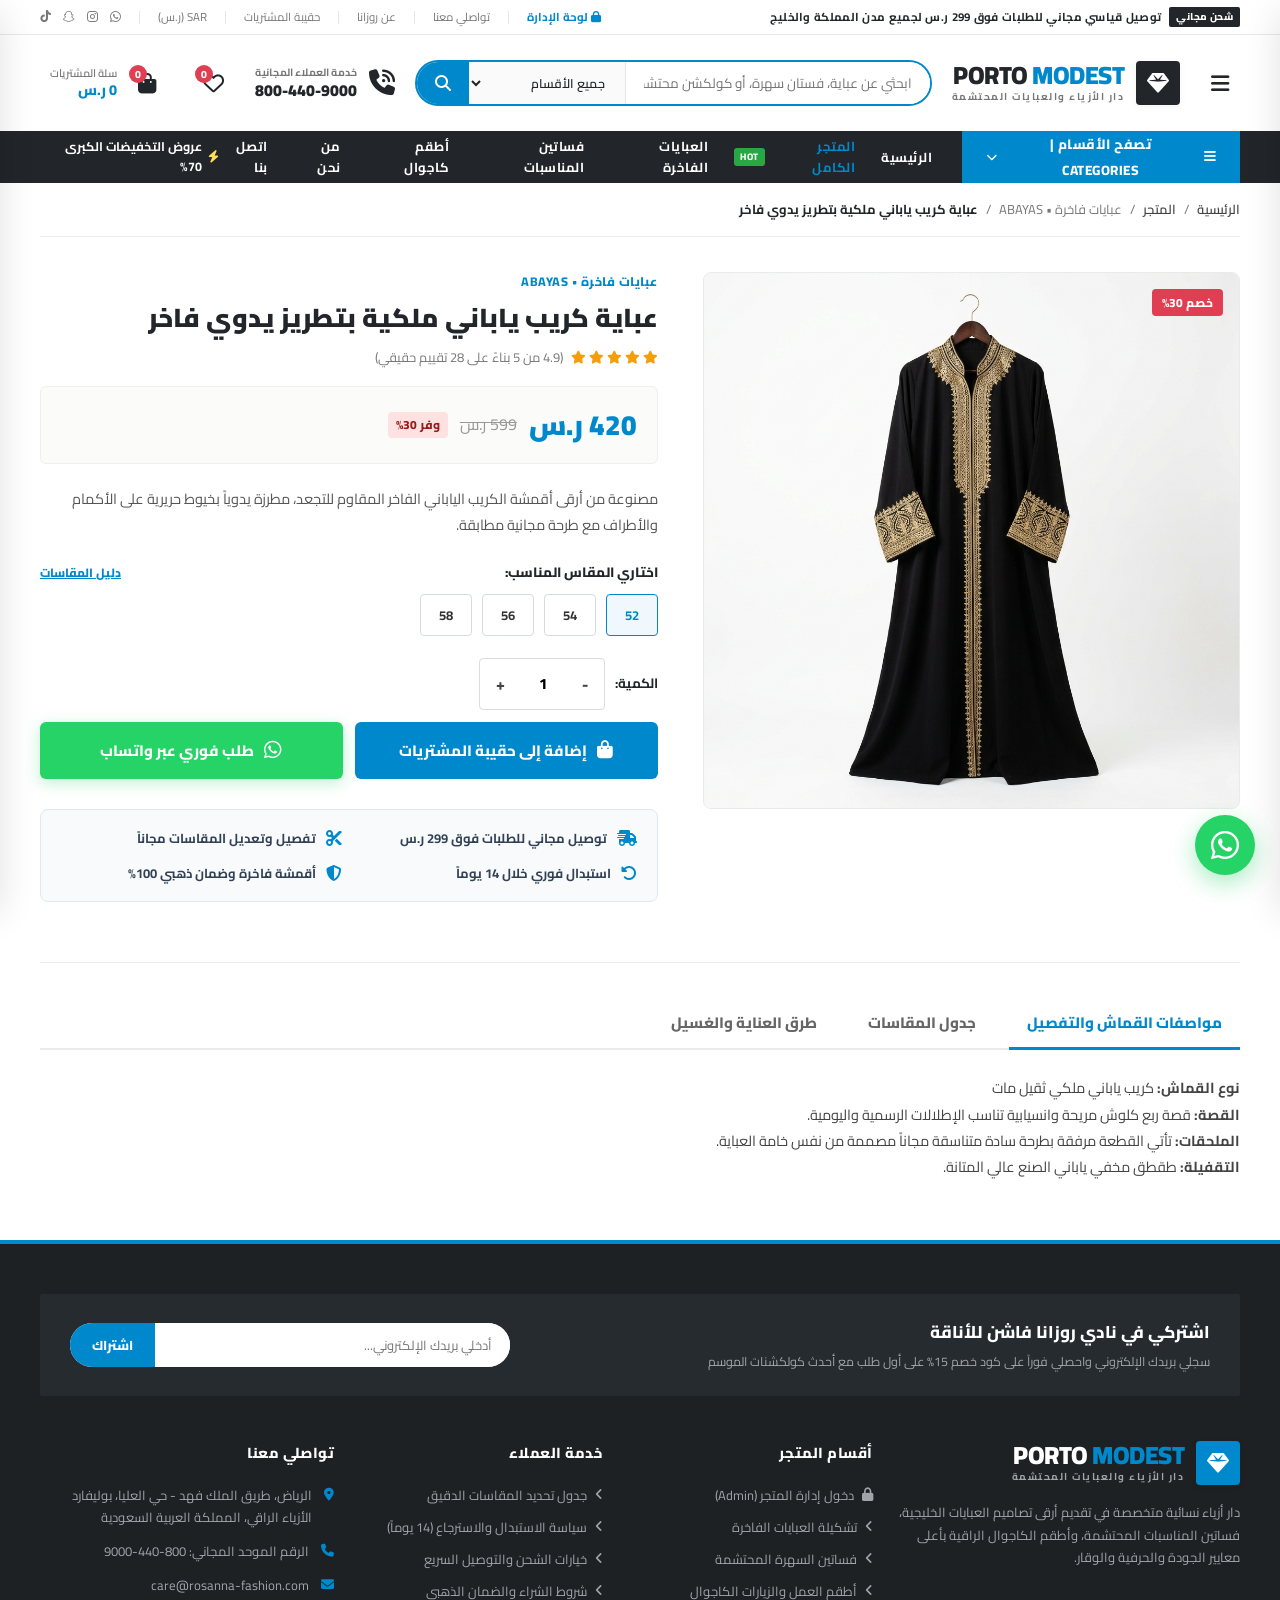
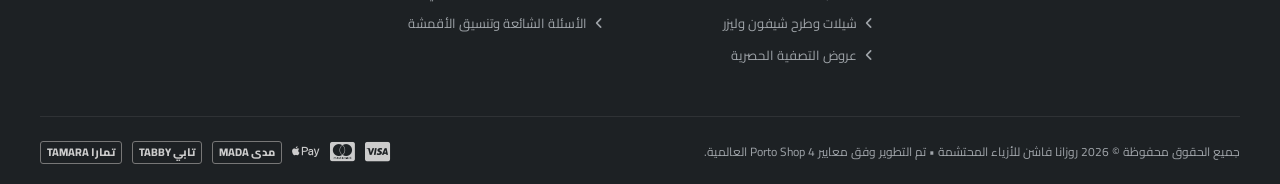
<file: product.html>
<!DOCTYPE html>
<html lang="ar" dir="rtl">
<head>
    <meta charset="UTF-8">
    <meta name="viewport" content="width=device-width, initial-scale=1.0">
    <title>تفاصيل القطعة | روزانا فاشن للأزياء المحتشمة</title>
    <link rel="preconnect" href="https://fonts.googleapis.com">
    <link rel="preconnect" href="https://fonts.gstatic.com" crossorigin>
    <link href="https://fonts.googleapis.com/css2?family=Cairo:wght@400;600;700;800;900&display=swap" rel="stylesheet">
    <link rel="stylesheet" href="https://cdnjs.cloudflare.com/ajax/libs/font-awesome/6.5.1/css/all.min.css">
    <link rel="stylesheet" href="css/style.css">
    <style>
        .breadcrumbs-bar {
            padding: 16px 0;
            font-size: 13px;
            color: #777;
            display: flex;
            align-items: center;
            gap: 8px;
            border-bottom: 1px solid #ECECEC;
            margin-bottom: 35px;
        }
        .breadcrumbs-bar a { color: #444; font-weight: 600; }
        .breadcrumbs-bar a:hover { color: var(--porto-primary); }
        .product-details-layout {
            display: grid;
            grid-template-columns: 1fr 1.15fr;
            gap: 45px;
            margin-bottom: 60px;
        }
        @media (max-width: 900px) {
            .product-details-layout { grid-template-columns: 1fr; gap: 30px; }
        }
        .product-gallery-side {
            display: flex;
            flex-direction: column;
            gap: 15px;
        }
        .product-main-view {
            position: relative;
            background: #f8f8f8;
            border-radius: 8px;
            overflow: hidden;
            border: 1px solid #EAEAEA;
            max-height: 580px;
        }
        .product-main-view img {
            width: 100%;
            height: 100%;
            object-fit: cover;
        }
        .product-info-side {
            display: flex;
            flex-direction: column;
        }
        .prod-detail-cat {
            font-size: 12.5px;
            font-weight: 800;
            color: var(--porto-primary);
            text-transform: uppercase;
            letter-spacing: 0.5px;
            margin-bottom: 8px;
        }
        .prod-detail-title {
            font-size: 26px;
            font-weight: 900;
            color: #222529;
            line-height: 1.35;
            margin-bottom: 12px;
        }
        .prod-detail-rating {
            display: flex;
            align-items: center;
            gap: 8px;
            margin-bottom: 18px;
            font-size: 13px;
            color: #777;
        }
        .rating-stars { color: #F59E0B; }
        .prod-detail-pricing {
            display: flex;
            align-items: center;
            gap: 12px;
            padding: 16px 20px;
            background: #FBFBFA;
            border-radius: 6px;
            border: 1px solid #EFEFEF;
            margin-bottom: 22px;
        }
        .price-current {
            font-size: 28px;
            font-weight: 900;
            color: var(--porto-primary);
        }
        .price-old {
            font-size: 16px;
            color: #999;
            text-decoration: line-through;
        }
        .discount-badge-detail {
            background: #FEE2E2;
            color: #991B1B;
            font-size: 12px;
            font-weight: 800;
            padding: 3px 8px;
            border-radius: 4px;
        }
        .prod-detail-desc {
            font-size: 14.5px;
            color: #555;
            line-height: 1.75;
            margin-bottom: 25px;
        }
        .option-group {
            margin-bottom: 22px;
        }
        .option-label {
            font-size: 13.5px;
            font-weight: 800;
            color: #222529;
            margin-bottom: 10px;
            display: flex;
            align-items: center;
            justify-content: space-between;
        }
        .size-pills-row {
            display: flex;
            gap: 10px;
            flex-wrap: wrap;
        }
        .size-pill-btn {
            background: #fff;
            border: 1.5px solid #D5DCE2;
            color: #333;
            padding: 8px 18px;
            border-radius: 4px;
            font-weight: 700;
            font-size: 13px;
            cursor: pointer;
            transition: all 0.2s;
        }
        .size-pill-btn.active, .size-pill-btn:hover {
            border-color: var(--porto-primary);
            color: var(--porto-primary);
            background: #F0F8FD;
        }
        .quantity-and-actions {
            display: flex;
            flex-direction: column;
            gap: 12px;
            margin-bottom: 30px;
        }
        .qty-box-wrap {
            display: flex;
            align-items: center;
            gap: 10px;
        }
        .qty-counter {
            display: flex;
            align-items: center;
            border: 1.5px solid #DDD;
            border-radius: 4px;
            background: #fff;
        }
        .btn-qty {
            background: none;
            border: none;
            padding: 10px 16px;
            font-size: 16px;
            font-weight: 800;
            cursor: pointer;
            color: #444;
        }
        .qty-input {
            width: 45px;
            border: none;
            text-align: center;
            font-size: 15px;
            font-weight: 800;
            outline: none;
        }
        .cta-buttons-group {
            display: grid;
            grid-template-columns: 1fr 1fr;
            gap: 12px;
        }
        @media (max-width: 600px) {
            .cta-buttons-group { grid-template-columns: 1fr; }
        }
        .btn-add-cart-main {
            background: var(--porto-primary);
            color: #fff;
            border: none;
            padding: 14px 20px;
            border-radius: 6px;
            font-weight: 800;
            font-size: 15px;
            cursor: pointer;
            display: flex;
            align-items: center;
            justify-content: center;
            gap: 10px;
            transition: background 0.25s;
        }
        .btn-add-cart-main:hover { background: #006fa4; }
        .btn-whatsapp-order {
            background: #25D366;
            color: #fff;
            border: none;
            padding: 14px 20px;
            border-radius: 6px;
            font-weight: 800;
            font-size: 15px;
            cursor: pointer;
            display: flex;
            align-items: center;
            justify-content: center;
            gap: 10px;
            box-shadow: 0 4px 15px rgba(37,211,102,0.3);
            text-decoration: none;
        }
        .btn-whatsapp-order:hover { background: #1ebd56; color: #fff; }
        .trust-perks-box {
            background: #F8FAFC;
            border: 1px solid #E2E8F0;
            border-radius: 8px;
            padding: 18px 20px;
            display: grid;
            grid-template-columns: 1fr 1fr;
            gap: 14px;
        }
        .trust-perk-item {
            display: flex;
            align-items: center;
            gap: 10px;
            font-size: 13px;
            font-weight: 700;
            color: #334155;
        }
        .trust-perk-item i { color: var(--porto-primary); font-size: 16px; }
        .product-tabs-section {
            margin-top: 40px;
            border-top: 1px solid #ECECEC;
            padding-top: 35px;
            margin-bottom: 60px;
        }
        .tabs-header-row {
            display: flex;
            gap: 15px;
            border-bottom: 2px solid #EAEAEA;
            margin-bottom: 25px;
        }
        .tab-btn-title {
            background: none;
            border: none;
            border-bottom: 3px solid transparent;
            padding: 10px 18px;
            font-size: 15px;
            font-weight: 800;
            color: #666;
            cursor: pointer;
            margin-bottom: -2px;
        }
        .tab-btn-title.active {
            color: var(--porto-primary);
            border-bottom-color: var(--porto-primary);
        }
        .tab-content-panel {
            font-size: 14.5px;
            line-height: 1.8;
            color: #444;
        }
    </style>
</head>
<body>

    <!-- OVERLAY FOR DRAWERS -->
    <div class="drawer-overlay" id="drawerOverlay" onclick="closeAllDrawers()"></div>

    <!-- 1. TOP ANNOUNCEMENT BAR (Porto Style) -->
    <header class="porto-topbar">
        <div class="container topbar-inner">
            <div class="topbar-msg">
                <span class="badge-tag">شحن مجاني</span>
                <span>توصيل قياسي مجاني للطلبات فوق 299 ر.س لجميع مدن المملكة والخليج</span>
            </div>
            <div class="topbar-links">
                <a href="admin/index.html" style="color:#0088CC; font-weight:700;"><i class="fa-solid fa-lock"></i> لوحة الإدارة</a>
                <span class="topbar-divider"></span>
                <a href="contact.html">تواصلي معنا</a>
                <span class="topbar-divider"></span>
                <a href="about.html">عن روزانا</a>
                <span class="topbar-divider"></span>
                <a href="javascript:void(0)" onclick="openCartDrawer()">حقيبة المشتريات</a>
                <span class="topbar-divider"></span>
                <span>SAR (ر.س)</span>
                <span class="topbar-divider"></span>
                <div class="topbar-social">
                    <a href="https://wa.me/201027093535" target="_blank"><i class="fa-brands fa-whatsapp"></i></a>
                    <a href="#"><i class="fa-brands fa-instagram"></i></a>
                    <a href="#"><i class="fa-brands fa-snapchat"></i></a>
                    <a href="#"><i class="fa-brands fa-tiktok"></i></a>
                </div>
            </div>
        </div>
    </header>

    <!-- 2. MAIN HEADER (Porto Shop 4) -->
    <section class="porto-header">
        <div class="container header-inner">
            <button class="icon-btn-porto" id="openMobMenuBtn" onclick="openMobileDrawer()">
                <i class="fa-solid fa-bars"></i>
            </button>

            <a href="index.html" class="header-logo">
                <div class="logo-symbol">
                    <i class="fa-solid fa-gem"></i>
                </div>
                <div class="logo-text-wrap">
                    <div class="logo-title">PORTO <span>MODEST</span></div>
                    <div class="logo-sub">دار الأزياء والعبايات المحتشمة</div>
                </div>
            </a>

            <div class="header-search-wrap">
                <form class="header-searchform" action="shop.html" method="GET">
                    <input type="text" name="q" id="searchInput" class="search-input" placeholder="ابحثي عن عباية، فستان سهرة، أو كولكشن محتشم...">
                    <select class="search-cat-select" name="cat" id="searchCategory">
                        <option value="all">جميع الأقسام</option>
                        <option value="abayas">العبايات الفاخرة</option>
                        <option value="dresses">فساتين المناسبات</option>
                        <option value="casual">كولكشن كاجوال</option>
                        <option value="scarves">طرح وشيلات حرير</option>
                        <option value="bags">حقائب وإكسسوارات</option>
                    </select>
                    <button type="submit" class="search-submit-btn"><i class="fa-solid fa-magnifying-glass"></i></button>
                </form>
            </div>

            <div class="header-actions">
                <div class="header-hotline">
                    <i class="fa-solid fa-phone-volume hotline-icon"></i>
                    <div class="hotline-info">
                        <span class="hotline-label">خدمة العملاء المجانية</span>
                        <span class="hotline-number">800-440-9000</span>
                    </div>
                </div>

                <div class="action-icons-group">
                    <button class="icon-btn-porto" onclick="showToast('قائمة أمنياتك تضم القطع المفضلة لديك')" title="قائمة الأمنيات">
                        <i class="fa-regular fa-heart"></i>
                        <span class="cart-badge-count" id="wishlistBadge">0</span>
                    </button>
                    
                    <div class="header-cart-box" id="openCartBtn" onclick="openCartDrawer()" title="عرض حقيبة المشتريات" style="cursor:pointer;">
                        <div class="icon-btn-porto" style="pointer-events: none;">
                            <i class="fa-solid fa-bag-shopping"></i>
                            <span class="cart-badge-count" id="cartCountBadge">0</span>
                        </div>
                        <div class="cart-info-text">
                            <span class="cart-info-label">سلة المشتريات</span>
                            <span class="cart-info-total" id="headerCartTotal">0 ر.س</span>
                        </div>
                    </div>
                </div>
            </div>
        </div>
    </section>

    <!-- 3. NAVIGATION BAR (Porto Categories + Main Menu) -->
    <nav class="porto-navbar">
        <div class="container navbar-inner">
            <div class="nav-left-group">
                <button class="btn-shop-by-category" id="catMenuToggleBtn">
                    <i class="fa-solid fa-bars"></i>
                    <span>تصفح الأقسام | CATEGORIES</span>
                    <i class="fa-solid fa-chevron-down" style="font-size: 11px;"></i>
                </button>

                <div class="cat-dropdown-menu" id="catDropdownMenu">
                    <a href="category.html?cat=abayas" class="cat-dropdown-item">
                        <span><i class="fa-solid fa-shirt" style="margin-left: 8px; color: var(--porto-primary);"></i> العبايات الفاخرة</span>
                        <span class="nav-badge-hot">HOT</span>
                    </a>
                    <a href="category.html?cat=dresses" class="cat-dropdown-item">
                        <span><i class="fa-solid fa-vest" style="margin-left: 8px; color: var(--porto-primary);"></i> فساتين المناسبات المحتشمة</span>
                        <span class="nav-badge-new">NEW</span>
                    </a>
                    <a href="category.html?cat=casual" class="cat-dropdown-item">
                        <span><i class="fa-solid fa-layer-group" style="margin-left: 8px; color: var(--porto-primary);"></i> أطقم وبليزرات كاجوال</span>
                        <i class="fa-solid fa-angle-left" style="font-size: 11px; color: #BBB;"></i>
                    </a>
                    <a href="category.html?cat=scarves" class="cat-dropdown-item">
                        <span><i class="fa-solid fa-ribbon" style="margin-left: 8px; color: var(--porto-primary);"></i> طرح وشيلات حرير طبيعي</span>
                        <i class="fa-solid fa-angle-left" style="font-size: 11px; color: #BBB;"></i>
                    </a>
                    <a href="category.html?cat=bags" class="cat-dropdown-item">
                        <span><i class="fa-solid fa-bag-shopping" style="margin-left: 8px; color: var(--porto-primary);"></i> حقائب وإكسسوارات راقية</span>
                        <i class="fa-solid fa-angle-left" style="font-size: 11px; color: #BBB;"></i>
                    </a>
                </div>

                <ul class="nav-links-list">
                    <li><a href="index.html" class="nav-item-link ">الرئيسية</a></li>
                    <li><a href="shop.html" class="nav-item-link active">المتجر الكامل <span class="nav-badge-hot">HOT</span></a></li>
                    <li><a href="category.html?cat=abayas" class="nav-item-link ">العبايات الفاخرة</a></li>
                    <li><a href="category.html?cat=dresses" class="nav-item-link ">فساتين المناسبات</a></li>
                    <li><a href="category.html?cat=casual" class="nav-item-link ">أطقم كاجوال</a></li>
                    <li><a href="about.html" class="nav-item-link ">من نحن</a></li>
                    <li><a href="contact.html" class="nav-item-link ">اتصل بنا</a></li>
                </ul>
            </div>

            <div class="nav-right-badge">
                <a href="shop.html?filter=sale" style="color: #FFFFFF; font-weight: 700; font-size: 12.5px; display: flex; align-items: center; gap: 6px;">
                    <i class="fa-solid fa-bolt" style="color: #FFDE59;"></i>
                    <span>عروض التخفيضات الكبرى 70%</span>
                </a>
            </div>
        </div>
    </nav>


    <main class="container">
        <!-- BREADCRUMBS -->
        <div class="breadcrumbs-bar">
            <a href="index.html">الرئيسية</a>
            <span>/</span>
            <a href="shop.html">المتجر</a>
            <span>/</span>
            <span id="crumbCat">العبايات الفاخرة</span>
            <span>/</span>
            <span id="crumbTitle" style="color:#222529; font-weight:700;">اسم القطعة</span>
        </div>

        <!-- 2-COLUMN DETAILS -->
        <div class="product-details-layout">
            <!-- RIGHT: GALLERY -->
            <div class="product-gallery-side">
                <div class="product-main-view">
                    <img id="mainProdImg" src="images/prod_abaya.jpg" alt="صورة المنتج">
                    <span id="prodBadgeEl" style="position:absolute; top:16px; right:16px; background:var(--porto-accent); color:#fff; font-size:12px; font-weight:800; padding:4px 10px; border-radius:4px;">جديد</span>
                </div>
            </div>

            <!-- LEFT: INFO & ACTIONS -->
            <div class="product-info-side">
                <div class="prod-detail-cat" id="prodCatTitle">عبايات فاخرة • ABAYAS</div>
                <h1 class="prod-detail-title" id="prodTitle">عباية كريب ياباني ملكية بتطريز يدوي فاخر</h1>
                
                <div class="prod-detail-rating">
                    <div class="rating-stars">
                        <i class="fa-solid fa-star"></i>
                        <i class="fa-solid fa-star"></i>
                        <i class="fa-solid fa-star"></i>
                        <i class="fa-solid fa-star"></i>
                        <i class="fa-solid fa-star"></i>
                    </div>
                    <span>(4.9 من 5 بناءً على 28 تقييم حقيقي)</span>
                </div>

                <div class="prod-detail-pricing">
                    <span class="price-current" id="prodPrice">420 ر.س</span>
                    <span class="price-old" id="prodOldPrice">599 ر.س</span>
                    <span class="discount-badge-detail" id="prodDiscountBadge">وفر 30%</span>
                </div>

                <p class="prod-detail-desc" id="prodDesc">
                    مصنوعة من أرقى أقمشة الكريب الياباني الفاخر المقاوم للتجعد، مطرزة يدوياً بخيوط حريرية على الأكمام والأطراف مع طرحة مجانية مطابقة.
                </p>

                <!-- SIZE SELECTOR -->
                <div class="option-group">
                    <div class="option-label">
                        <span>اختاري المقاس المناسب:</span>
                        <a href="#sizeTable" style="color:var(--porto-primary); font-size:12px; text-decoration:underline;">دليل المقاسات</a>
                    </div>
                    <div class="size-pills-row" id="sizesRow">
                        <button class="size-pill-btn active" onclick="selectSize('52', this)">52</button>
                        <button class="size-pill-btn" onclick="selectSize('54', this)">54</button>
                        <button class="size-pill-btn" onclick="selectSize('56', this)">56</button>
                        <button class="size-pill-btn" onclick="selectSize('58', this)">58</button>
                    </div>
                </div>

                <!-- QUANTITY & CTA BUTTONS -->
                <div class="quantity-and-actions">
                    <div class="qty-box-wrap">
                        <span style="font-weight:700; font-size:13.5px;">الكمية:</span>
                        <div class="qty-counter">
                            <button class="btn-qty" onclick="changeQty(-1)">-</button>
                            <input type="text" id="prodQtyInput" class="qty-input" value="1" readonly>
                            <button class="btn-qty" onclick="changeQty(1)">+</button>
                        </div>
                    </div>

                    <div class="cta-buttons-group">
                        <button class="btn-add-cart-main" onclick="addCurrentProductToCart()">
                            <i class="fa-solid fa-bag-shopping" style="font-size:18px;"></i>
                            <span>إضافة إلى حقيبة المشتريات</span>
                        </button>
                        <button class="btn-whatsapp-order" onclick="orderCurrentProductViaWhatsApp()">
                            <i class="fa-brands fa-whatsapp" style="font-size:20px;"></i>
                            <span>طلب فوري عبر واتساب</span>
                        </button>
                    </div>
                </div>

                <!-- TRUST BADGES -->
                <div class="trust-perks-box">
                    <div class="trust-perk-item">
                        <i class="fa-solid fa-truck-fast"></i>
                        <span>توصيل مجاني للطلبات فوق 299 ر.س</span>
                    </div>
                    <div class="trust-perk-item">
                        <i class="fa-solid fa-scissors"></i>
                        <span>تفصيل وتعديل المقاسات مجاناً</span>
                    </div>
                    <div class="trust-perk-item">
                        <i class="fa-solid fa-rotate-left"></i>
                        <span>استبدال فوري خلال 14 يوماً</span>
                    </div>
                    <div class="trust-perk-item">
                        <i class="fa-solid fa-shield-halved"></i>
                        <span>أقمشة فاخرة وضمان ذهبي 100%</span>
                    </div>
                </div>
            </div>
        </div>

        <!-- SPECIFICATIONS TABS -->
        <div class="product-tabs-section" id="sizeTable">
            <div class="tabs-header-row">
                <button class="tab-btn-title active" onclick="switchProdTab('specTab', this)">مواصفات القماش والتفصيل</button>
                <button class="tab-btn-title" onclick="switchProdTab('sizeTab', this)">جدول المقاسات</button>
                <button class="tab-btn-title" onclick="switchProdTab('careTab', this)">طرق العناية والغسيل</button>
            </div>

            <div id="specTab" class="tab-content-panel">
                <p><strong>نوع القماش:</strong> <span id="fabricDetail">كريب ياباني ملكي ثقيل مات غير شفاف نخب أول.</span></p>
                <p><strong>القصة:</strong> قصة ربع كلوش مريحة وانسيابية تناسب الإطلالات الرسمية واليومية.</p>
                <p><strong>الملحقات:</strong> تأتي القطعة مرفقة بطرحة سادة متناسقة مجاناً مصممة من نفس خامة العباية.</p>
                <p><strong>التقفيلة:</strong> طقطق مخفي ياباني الصنع عالي المتانة.</p>
            </div>

            <div id="sizeTab" class="tab-content-panel" style="display:none;">
                <table style="width:100%; border-collapse:collapse; margin-top:10px; font-size:13.5px; text-align:center;">
                    <thead>
                        <tr style="background:#F2F4F8; color:#222529;">
                            <th style="padding:10px; border:1px solid #DDD;">المقاس</th>
                            <th style="padding:10px; border:1px solid #DDD;">الطول (إنش)</th>
                            <th style="padding:10px; border:1px solid #DDD;">عرض الصدر (إنش)</th>
                            <th style="padding:10px; border:1px solid #DDD;">طول الكم (إنش)</th>
                        </tr>
                    </thead>
                    <tbody>
                        <tr><td style="padding:10px; border:1px solid #DDD; font-weight:800;">52</td><td style="padding:10px; border:1px solid #DDD;">52</td><td style="padding:10px; border:1px solid #DDD;">21</td><td style="padding:10px; border:1px solid #DDD;">26</td></tr>
                        <tr><td style="padding:10px; border:1px solid #DDD; font-weight:800;">54</td><td style="padding:10px; border:1px solid #DDD;">54</td><td style="padding:10px; border:1px solid #DDD;">23</td><td style="padding:10px; border:1px solid #DDD;">27</td></tr>
                        <tr><td style="padding:10px; border:1px solid #DDD; font-weight:800;">56</td><td style="padding:10px; border:1px solid #DDD;">56</td><td style="padding:10px; border:1px solid #DDD;">25</td><td style="padding:10px; border:1px solid #DDD;">28</td></tr>
                        <tr><td style="padding:10px; border:1px solid #DDD; font-weight:800;">58</td><td style="padding:10px; border:1px solid #DDD;">58</td><td style="padding:10px; border:1px solid #DDD;">27</td><td style="padding:10px; border:1px solid #DDD;">29</td></tr>
                    </tbody>
                </table>
            </div>

            <div id="careTab" class="tab-content-panel" style="display:none;">
                <ul style="list-style:disc; padding-right:20px; line-height:2;">
                    <li>يُفضل الغسيل الجاف (Dry Clean) أو الغسيل اليدوي بالماء البارد وشامبو خاص بالعبايات.</li>
                    <li>تجنب استخدام المبيضات أو مساحيق الغسيل القاسية التي تحتوي على كلور.</li>
                    <li>يُكوى القماش بدرجة حرارة منخفضة بالبخار من الجهة الداخلية للحفاظ على رونق التطريز.</li>
                </ul>
            </div>
        </div>
    </main>


    <!-- 14. BLOCK 11: COMPREHENSIVE DARK FOOTER (Porto Signature) -->
    <footer class="porto-footer" id="footer">
        <div class="container">
            
            <!-- Newsletter Bar -->
            <div class="footer-newsletter-bar">
                <div class="newsletter-text-box">
                    <h4>اشتركي في نادي روزانا فاشن للأناقة</h4>
                    <p>سجلي بريدك الإلكتروني واحصلي فوراً على كود خصم 15% على أول طلب مع أحدث كولكشنات الموسم</p>
                </div>
                <form class="newsletter-form-box" onsubmit="event.preventDefault(); subscribeNewsletter();">
                    <input type="email" id="newsletterEmail" class="newsletter-input-field" placeholder="أدخلي بريدك الإلكتروني..." required>
                    <button type="submit" class="newsletter-submit-btn">اشتراك</button>
                </form>
            </div>

            <!-- Footer Columns -->
            <div class="footer-cols-grid">
                
                <!-- Col 1: About -->
                <div class="footer-col">
                    <div class="header-logo" style="margin-bottom: 16px;">
                        <div class="logo-symbol" style="background: var(--porto-primary);">
                            <i class="fa-solid fa-gem"></i>
                        </div>
                        <div class="logo-text-wrap">
                            <div class="logo-title" style="color: #FFFFFF;">PORTO <span>MODEST</span></div>
                            <div class="logo-sub" style="color: #A0A5AA;">دار الأزياء والعبايات المحتشمة</div>
                        </div>
                    </div>
                    <p>
                        دار أزياء نسائية متخصصة في تقديم أرقى تصاميم العبايات الخليجية، فساتين المناسبات المحتشمة، وأطقم الكاجوال الراقية بأعلى معايير الجودة والحرفية والوقار.
                    </p>
                </div>

                <!-- Col 2: Categories -->
                <div class="footer-col">
                    <h5>أقسام المتجر</h5>
                    <ul class="footer-links-list"><li><a href="admin/index.html"><i class="fa-solid fa-lock"></i> دخول إدارة المتجر (Admin)</a></li>
                        <li><a href="shop.html"><i class="fa-solid fa-angle-left"></i> تشكيلة العبايات الفاخرة</a></li>
                        <li><a href="shop.html"><i class="fa-solid fa-angle-left"></i> فساتين السهرة المحتشمة</a></li>
                        <li><a href="shop.html"><i class="fa-solid fa-angle-left"></i> أطقم العمل والزيارات الكاجوال</a></li>
                        <li><a href="shop.html"><i class="fa-solid fa-angle-left"></i> شيلات وطرح شيفون وليزر</a></li>
                        <li><a href="shop.html?filter=sale"><i class="fa-solid fa-angle-left"></i> عروض التصفية الحصرية</a></li>
                    </ul>
                </div>

                <!-- Col 3: Customer Care -->
                <div class="footer-col">
                    <h5>خدمة العملاء</h5>
                    <ul class="footer-links-list">
                        <li><a href="#"><i class="fa-solid fa-angle-left"></i> جدول تحديد المقاسات الدقيق</a></li>
                        <li><a href="#"><i class="fa-solid fa-angle-left"></i> سياسة الاستبدال والاسترجاع (14 يوماً)</a></li>
                        <li><a href="#"><i class="fa-solid fa-angle-left"></i> خيارات الشحن والتوصيل السريع</a></li>
                        <li><a href="#"><i class="fa-solid fa-angle-left"></i> شروط الشراء والضمان الذهبي</a></li>
                        <li><a href="#"><i class="fa-solid fa-angle-left"></i> الأسئلة الشائعة وتنسيق الأقمشة</a></li>
                    </ul>
                </div>

                <!-- Col 4: Contact -->
                <div class="footer-col">
                    <h5>تواصلي معنا</h5>
                    <div class="footer-contact-item">
                        <i class="fa-solid fa-location-dot"></i>
                        <span>الرياض، طريق الملك فهد - حي العليا، بوليفارد الأزياء الراقي، المملكة العربية السعودية</span>
                    </div>
                    <div class="footer-contact-item">
                        <i class="fa-solid fa-phone"></i>
                        <span>الرقم الموحد المجاني: 800-440-9000</span>
                    </div>
                    <div class="footer-contact-item">
                        <i class="fa-solid fa-envelope"></i>
                        <span>care@rosanna-fashion.com</span>
                    </div>
                </div>

            </div>

            <!-- Bottom Copyright & Payment -->
            <div class="footer-bottom-bar">
                <div>
                    جميع الحقوق محفوظة © 2026 روزانا فاشن للأزياء المحتشمة • تم التطوير وفق معايير Porto Shop 4 العالمية.
                </div>
                <div class="payments-icons">
                    <i class="fa-brands fa-cc-visa" title="Visa"></i>
                    <i class="fa-brands fa-cc-mastercard" title="Mastercard"></i>
                    <i class="fa-brands fa-apple-pay" title="Apple Pay"></i>
                    <span style="font-size: 11px; font-weight: 800; border: 1px solid #777; padding: 1px 6px; border-radius: 3px;">مدى MADA</span>
                    <span style="font-size: 11px; font-weight: 800; border: 1px solid #777; padding: 1px 6px; border-radius: 3px;">تابي TABBY</span>
                    <span style="font-size: 11px; font-weight: 800; border: 1px solid #777; padding: 1px 6px; border-radius: 3px;">تمارا TAMARA</span>
                </div>
            </div>

        </div>
    </footer>

    <!-- SLIDE DRAWERS -->
    <div class="slide-drawer" id="cartSlideDrawer">
        <div class="drawer-header" style="display:flex; align-items:center; justify-content:space-between; padding:16px 20px; border-bottom:1px solid #EAEAEA;">
            <div style="display:flex; align-items:center; gap:10px;">
                <i class="fa-solid fa-bag-shopping" style="color:var(--porto-primary); font-size:20px;"></i>
                <h3 style="font-size:17px; font-weight:800; color:#222529; margin:0;">حقيبة المشتريات (<span id="drawerItemsCount">0</span>)</h3>
            </div>
            <button class="btn-close-drawer" onclick="closeCartDrawer()" style="background:none; border:none; font-size:22px; color:#888; cursor:pointer;">&times;</button>
        </div>
        <div class="drawer-body" id="drawerCartList" style="padding:15px 20px; flex:1; overflow-y:auto; max-height:calc(100vh - 240px);">
        </div>
        <div class="drawer-footer" style="padding:18px 20px; border-top:1px solid #EAEAEA; background:#FBFBFA;">
            <div style="display:flex; justify-content:space-between; align-items:center; margin-bottom:14px; font-size:15px; font-weight:800; color:#222529;">
                <span>المجموع الفرعي:</span>
                <span id="drawerSubtotal" style="color:var(--porto-primary); font-size:18px;">0.00 ر.س</span>
            </div>
            <div style="font-size:11.5px; color:#059669; margin-bottom:14px; background:#ECFDF5; padding:6px 10px; border-radius:4px; display:flex; align-items:center; gap:6px;">
                <i class="fa-solid fa-truck-fast"></i>
                <span>مؤهل للشحن القياسي المجاني!</span>
            </div>
            <button onclick="proceedRozanaWhatsAppCheckout()" class="btn-checkout" style="width:100%; background:#25D366; color:#fff; border:none; padding:13px 20px; border-radius:6px; font-weight:800; font-size:15px; cursor:pointer; display:flex; align-items:center; justify-content:center; gap:10px; box-shadow:0 6px 18px rgba(37,211,102,0.35);">
                <i class="fa-brands fa-whatsapp" style="font-size:20px;"></i>
                <span>إتمام الطلب السريع عبر واتساب</span>
            </button>
            <button onclick="closeCartDrawer()" style="width:100%; background:none; border:1px solid #D5DCE2; color:#555; padding:9px; border-radius:6px; font-weight:700; font-size:13px; margin-top:8px; cursor:pointer;">
                متابعة التسوق
            </button>
        </div>
    </div>

    <div class="slide-drawer" id="mobileNavDrawer" style="right: 0; left: auto; transform: translateX(100%);">
        <div class="drawer-header" style="display:flex; align-items:center; justify-content:space-between; padding:16px 20px; border-bottom:1px solid #EAEAEA;">
            <div class="logo-title" style="font-size:18px; font-weight:900;">PORTO <span style="color:var(--porto-primary);">MODEST</span></div>
            <button class="btn-close-drawer" onclick="closeMobileDrawer()" style="background:none; border:none; font-size:22px; color:#888; cursor:pointer;">&times;</button>
        </div>
        <div class="drawer-body" style="padding:15px 20px;">
            <ul style="list-style:none;">
                <li style="border-bottom:1px solid #F0F0F0; padding:12px 0;"><a href="index.html" style="font-weight:700; color:#222529;"><i class="fa-solid fa-house" style="margin-left:8px; color:var(--porto-primary);"></i> الرئيسية</a></li>
                <li style="border-bottom:1px solid #F0F0F0; padding:12px 0;"><a href="shop.html" style="font-weight:700; color:#222529;"><i class="fa-solid fa-store" style="margin-left:8px; color:var(--porto-primary);"></i> المتجر الكامل</a></li>
                <li style="border-bottom:1px solid #F0F0F0; padding:12px 0;"><a href="category.html?cat=abayas" style="font-weight:700; color:#222529;"><i class="fa-solid fa-shirt" style="margin-left:8px; color:var(--porto-primary);"></i> العبايات الفاخرة</a></li>
                <li style="border-bottom:1px solid #F0F0F0; padding:12px 0;"><a href="category.html?cat=dresses" style="font-weight:700; color:#222529;"><i class="fa-solid fa-vest" style="margin-left:8px; color:var(--porto-primary);"></i> فساتين المناسبات</a></li>
                <li style="border-bottom:1px solid #F0F0F0; padding:12px 0;"><a href="category.html?cat=casual" style="font-weight:700; color:#222529;"><i class="fa-solid fa-layer-group" style="margin-left:8px; color:var(--porto-primary);"></i> أطقم كاجوال</a></li>
                <li style="border-bottom:1px solid #F0F0F0; padding:12px 0;"><a href="category.html?cat=scarves" style="font-weight:700; color:#222529;"><i class="fa-solid fa-ribbon" style="margin-left:8px; color:var(--porto-primary);"></i> طرح وشيلات</a></li>
                <li style="border-bottom:1px solid #F0F0F0; padding:12px 0;"><a href="category.html?cat=bags" style="font-weight:700; color:#222529;"><i class="fa-solid fa-bag-shopping" style="margin-left:8px; color:var(--porto-primary);"></i> حقائب وإكسسوارات</a></li>
                <li style="border-bottom:1px solid #F0F0F0; padding:12px 0;"><a href="about.html" style="font-weight:700; color:#222529;"><i class="fa-solid fa-gem" style="margin-left:8px; color:var(--porto-primary);"></i> عن دار روزانا</a></li>
                <li style="border-bottom:1px solid #F0F0F0; padding:12px 0;"><a href="contact.html" style="font-weight:700; color:#222529;"><i class="fa-solid fa-headset" style="margin-left:8px; color:var(--porto-primary);"></i> تواصل معنا</a></li>
                <li style="padding:14px 0;"><a href="admin/index.html" style="font-weight:800; color:var(--porto-primary);"><i class="fa-solid fa-lock" style="margin-left:8px;"></i> لوحة الإدارة (Admin PIN: 1234)</a></li>
            </ul>
        </div>
    </div>

    <!-- Floating WhatsApp -->
    <a href="https://wa.me/201027093535" target="_blank" class="furn-floating-whatsapp" style="position:fixed; bottom:25px; right:25px; width:60px; height:60px; background:#25D366; color:#fff; border-radius:50%; display:flex; align-items:center; justify-content:center; font-size:32px; box-shadow:0 8px 25px rgba(37,211,102,0.4); z-index:9999; text-decoration:none;" title="تواصل معنا عبر واتساب">
        <i class="fa-brands fa-whatsapp"></i>
    </a>

    <script src="js/store.js"></script>


    <script>
        let currentProduct = null;
        let selectedSize = '54';
        let currentQty = 1;

        const catalogProducts = [{"id": 1, "name": "عباية كريب ياباني ملكية بتطريز يدوي فاخر", "category": "abayas", "categoryName": "عبايات فاخرة • ABAYAS", "price": 420, "oldPrice": 599, "badge": "خصم 30%", "featured": true, "newArrival": false, "rating": 5, "reviews": 28, "image": "images/prod_abaya.jpg", "desc": "مصنوعة من أرقى أقمشة الكريب الياباني الفاخر المقاوم للتجعد، مطرزة يدوياً بخيوط حريرية على الأكمام والأطراف مع طرحة مجانية مطابقة.", "sizes": ["52", "54", "56", "58"], "colors": ["أسود ملكي", "كحلي داكن"], "fabric": "كريب ياباني ملكي ثقيل مات"}, {"id": 2, "name": "فستان سهرة شيفون زمردي بأكمام ملكية محتشمة", "category": "dresses", "categoryName": "فساتين المناسبات • EVENING", "price": 680, "oldPrice": 850, "badge": "الأكثر طلباً", "featured": true, "newArrival": false, "rating": 5, "reviews": 42, "image": "images/prod_emerald_dress.jpg", "desc": "فستان سهرة راقي بقصة محتشمة انسيابية من الشيفون الحريري المبطن بالساتان، مزين بتطريزات براقة ناعمة على الياقة لإطلالة تخطف الأنظار.", "sizes": ["S", "M", "L", "XL"], "colors": ["زمردي ملكي", "عنابي مخملي"], "fabric": "شيفون حريري طبيعي مع بطانة ساتان ناعمة"}, {"id": 3, "name": "طقم قطعتين من الكتان الطبيعي بلون بيج رملي", "category": "casual", "categoryName": "أطقم كاجوال • CASUAL SETS", "price": 320, "oldPrice": 410, "badge": "جديد", "featured": true, "newArrival": false, "rating": 5, "reviews": 19, "image": "images/prod_linen_set.jpg", "desc": "طقم كاجوال عصري ومريح للغاية مؤلف من بليزر واسع مع بنطال فضفاض بقماش الكتان الطبيعي 100%، مثالي للإطلالات اليومية والعمل.", "sizes": ["M", "L", "XL"], "colors": ["بيج رملي", "أبيض عاجي", "زيتي هادئ"], "fabric": "كتان طبيعي نقي 100% بارد وصحي"}, {"id": 4, "name": "حقيبة كتف جلد طبيعي بحلية ذهبية راقية", "category": "bags", "categoryName": "حقائب وإكسسوارات • BAGS", "price": 295, "oldPrice": 365, "badge": "مميز", "featured": true, "newArrival": false, "rating": 5, "reviews": 35, "image": "images/prod_black_bag.jpg", "desc": "حقيبة يد وكتف مصممة من أفخم أنواع الجلد الطبيعي المحبب مع قفل معدني مذهب وسلسلة أنيقة قابلة للتعديل.", "sizes": ["مقاس موحد 28x18 سم"], "colors": ["أسود", "هافان كلاسيك"], "fabric": "جلد بقر طبيعي محبب عالي المتانة"}, {"id": 5, "name": "طرحة حرير كريب ملكية بأطراف ليزر", "category": "scarves", "categoryName": "طرح وشيلات • SCARVES", "price": 105, "oldPrice": 145, "badge": "HOT", "featured": false, "newArrival": true, "rating": 5, "reviews": 14, "image": "images/prod_scarf.jpg", "desc": "طرحة حريرية انسيابية خفيفة وباردة مع قص ليزر دقيق وثبات رائع بدون انزلاق.", "sizes": ["طول 200 سم × عرض 70 سم"], "colors": ["أسود", "بيج كشمير", "رمادي لؤلؤي"], "fabric": "حرير كريب ياباني ناعم غير شفاف"}, {"id": 6, "name": "عباية بشت مطرزة بخيوط القصب الذهبي", "category": "abayas", "categoryName": "عبايات كوتور • COUTURE", "price": 490, "oldPrice": 620, "badge": "كوتور", "featured": false, "newArrival": true, "rating": 5, "reviews": 22, "image": "images/prod_bisht.jpg", "desc": "تصميم بشت خليجي فاخر بقماش صالونا كوري وتطريز يدوي على الياقة بنقوش القصب التراثي المذهب.", "sizes": ["52", "54", "56", "58"], "colors": ["أسود فاحم"], "fabric": "صالونا كوري أصلي نخب أول"}, {"id": 7, "name": "فستان موف كريب بأكمام كلوش محتشمة", "category": "dresses", "categoryName": "فساتين سهرة • DRESSES", "price": 540, "oldPrice": 665, "badge": "خصم 20%", "featured": false, "newArrival": true, "rating": 5, "reviews": 17, "image": "images/prod_mauve_dress.jpg", "desc": "فستان هادئ وراقي بقماش الكريب الإيطالي المات مع أكمام كلوش وطبقات ناعمة تمنحك احتشاماً وأناقة بالغة.", "sizes": ["M", "L", "XL"], "colors": ["موف لافندر", "وردي بودري"], "fabric": "كريب إيطالي مزدوج بارد"}, {"id": 8, "name": "كلاتش سهرة مذهب مرصع بحلية كريستال", "category": "bags", "categoryName": "كلاتش ومحافظ • CLUTCH", "price": 210, "oldPrice": 280, "badge": "سهرة", "featured": false, "newArrival": true, "rating": 5, "reviews": 9, "image": "images/prod_clutch.jpg", "desc": "حقيبة كلاتش مخصصة للمناسبات والسهرات بتصميم صلب مرصع بكريستالات لامعة وقفل مغناطيسي قوي.", "sizes": ["مقاس سهرة 20x12 سم"], "colors": ["ذهبي ملوكي", "فضي براق"], "fabric": "هيكل معدني مذهب مكسو بالساتان والكريستال"}, {"id": 9, "name": "عباية صيفية لينن خفيف بقصة نص كلوش", "category": "abayas", "categoryName": "عبايات صيفية • SUMMER", "price": 380, "oldPrice": 470, "badge": "صيفي", "featured": true, "newArrival": false, "rating": 5, "reviews": 31, "image": "images/prod_summer_abaya.jpg", "desc": "عباية يومية خفيفة الوزن مصممة لأجواء الصيف بقماش اللينن الطبيعي مع تقفيلة طق طق مخفية.", "sizes": ["52", "54", "56", "58"], "colors": ["كحلي صيفي", "بيج ناعم"], "fabric": "لينن ناعم خفيف وبارد"}];

        function loadProductDetails() {
            const urlParams = new URLSearchParams(window.location.search);
            const id = parseInt(urlParams.get('id')) || 1;

            let productsList = catalogProducts;
            try {
                const raw = localStorage.getItem('rozana_store_data');
                if (raw) {
                    const parsed = JSON.parse(raw);
                    if (parsed.products && parsed.products.length > 0) productsList = parsed.products;
                }
            } catch(e) {}

            currentProduct = productsList.find(p => p.id === id) || productsList[0];

            // Fill page
            document.title = currentProduct.name + ' | روزانا فاشن';
            document.getElementById('crumbCat').textContent = currentProduct.categoryName || 'أزياء محتشمة';
            document.getElementById('crumbTitle').textContent = currentProduct.name;
            document.getElementById('mainProdImg').src = currentProduct.image;
            document.getElementById('prodBadgeEl').textContent = currentProduct.badge || 'جديد';
            document.getElementById('prodCatTitle').textContent = currentProduct.categoryName || currentProduct.category;
            document.getElementById('prodTitle').textContent = currentProduct.name;
            document.getElementById('prodPrice').textContent = currentProduct.price.toLocaleString() + ' ر.س';
            
            if (currentProduct.oldPrice) {
                document.getElementById('prodOldPrice').textContent = currentProduct.oldPrice.toLocaleString() + ' ر.س';
                const diff = Math.round(((currentProduct.oldPrice - currentProduct.price) / currentProduct.oldPrice) * 100);
                document.getElementById('prodDiscountBadge').textContent = 'وفر ' + diff + '%';
            } else {
                document.getElementById('prodOldPrice').style.display = 'none';
                document.getElementById('prodDiscountBadge').style.display = 'none';
            }

            if (currentProduct.desc) {
                document.getElementById('prodDesc').textContent = currentProduct.desc;
            }
            if (currentProduct.fabric) {
                document.getElementById('fabricDetail').textContent = currentProduct.fabric;
            }

            // Render sizes
            if (currentProduct.sizes && currentProduct.sizes.length > 0) {
                selectedSize = currentProduct.sizes[0];
                document.getElementById('sizesRow').innerHTML = currentProduct.sizes.map((s, idx) => `
                    <button class="size-pill-btn ${idx === 0 ? 'active' : ''}" onclick="selectSize('${s}', this)">${s}</button>
                `).join('');
            }
        }

        function selectSize(size, btn) {
            selectedSize = size;
            document.querySelectorAll('.size-pill-btn').forEach(b => b.classList.remove('active'));
            if (btn) btn.classList.add('active');
        }

        function changeQty(delta) {
            currentQty = Math.max(1, currentQty + delta);
            document.getElementById('prodQtyInput').value = currentQty;
        }

        function addCurrentProductToCart() {
            if (!currentProduct) return;
            for (let i = 0; i < currentQty; i++) {
                addToRozanaCart(currentProduct.id, currentProduct.name, currentProduct.price, currentProduct.image, selectedSize);
            }
        }

        function orderCurrentProductViaWhatsApp() {
            if (!currentProduct) return;
            const phone = '201027093535';
            const total = currentProduct.price * currentQty;
            const msg = `*طلب شراء مباشر عبر واتساب من روزانا فاشن* ✨👘%0a%0a` +
                        `القطعة: *${currentProduct.name}*%0a` +
                        `المقاس المختار: *${selectedSize}*%0a` +
                        `الكمية: *${currentQty}*%0a` +
                        `السعر الإجمالي: *${total} ر.س*%0a%0a` +
                        `أرجو تأكيد الطلب وتحديد موعد التوصيل. شكراً لكِ!`;
            window.open(`https://wa.me/${phone}?text=${msg}`, '_blank');
        }

        function switchProdTab(tabId, btn) {
            document.querySelectorAll('.tab-content-panel').forEach(p => p.style.display = 'none');
            document.querySelectorAll('.tab-btn-title').forEach(b => b.classList.remove('active'));
            const target = document.getElementById(tabId);
            if (target) target.style.display = 'block';
            if (btn) btn.classList.add('active');
        }

        document.addEventListener('DOMContentLoaded', loadProductDetails);
    </script>
</body>
</html>
</file>
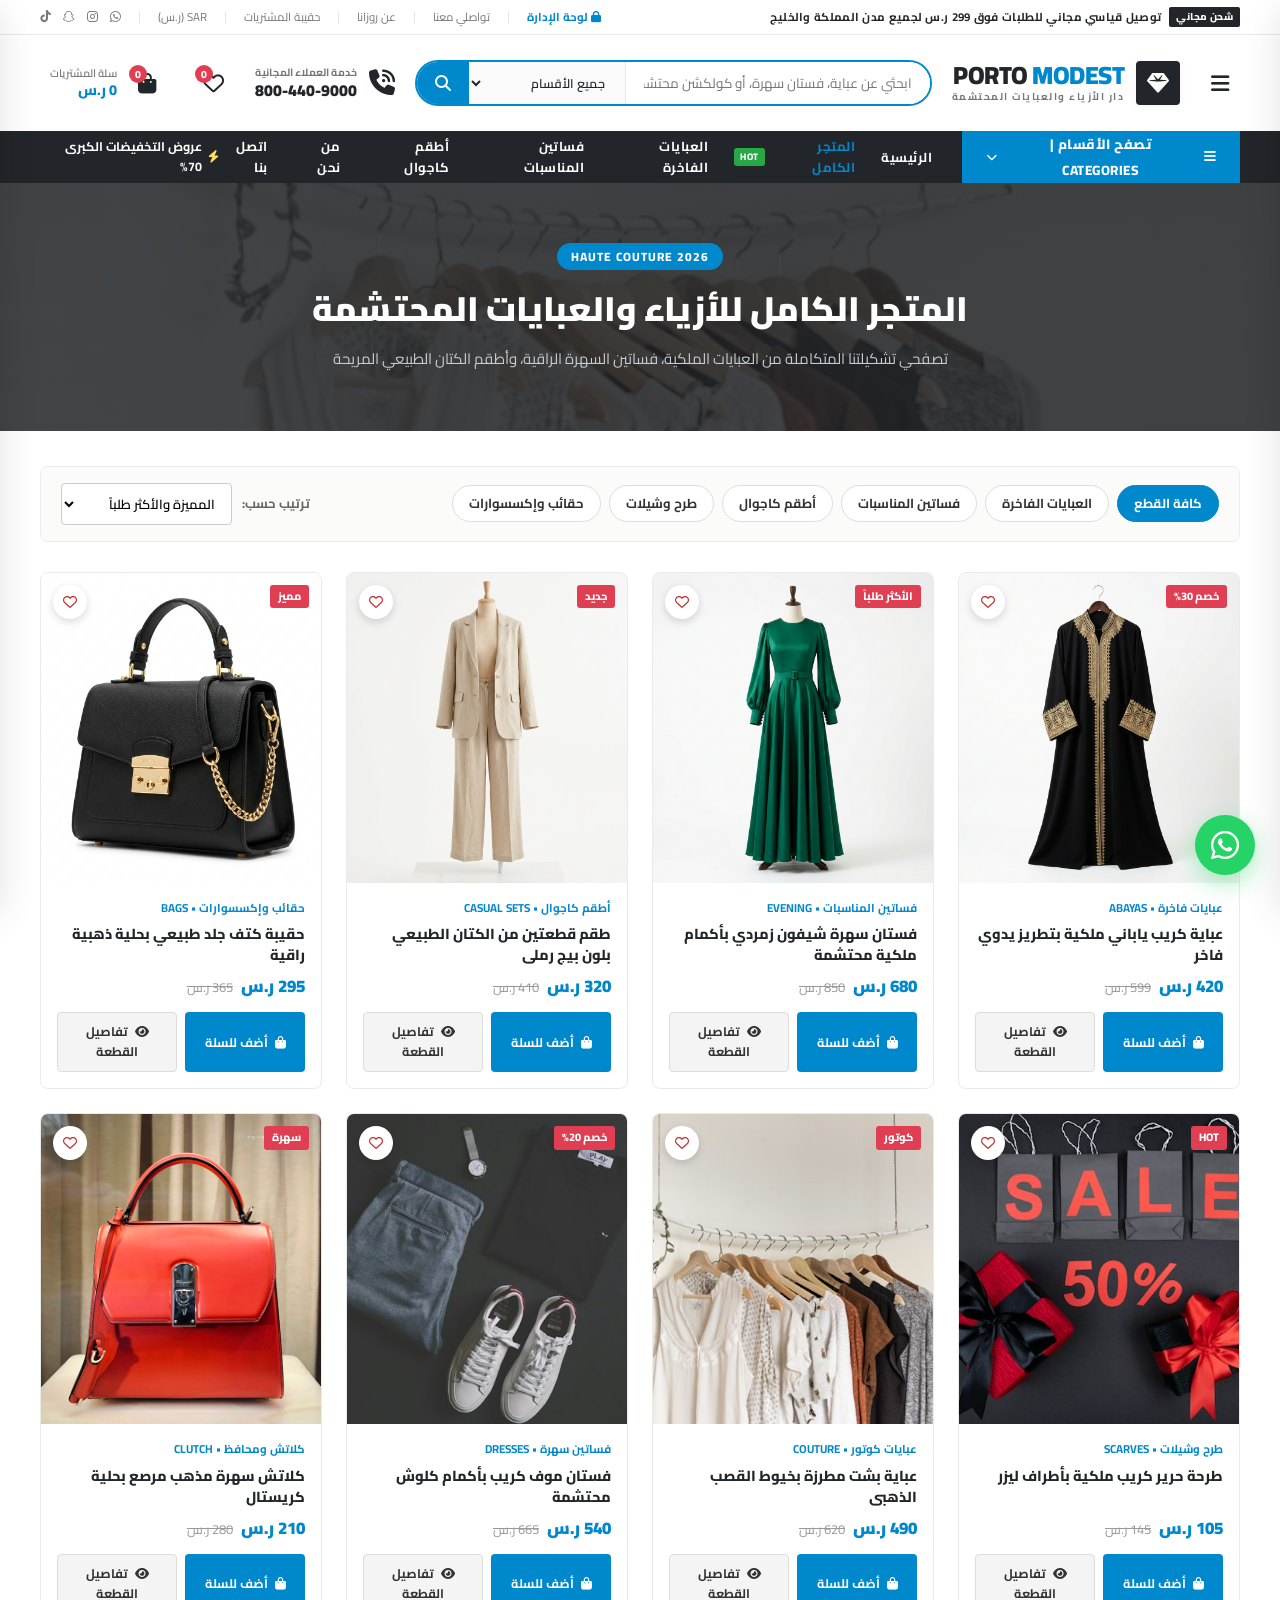
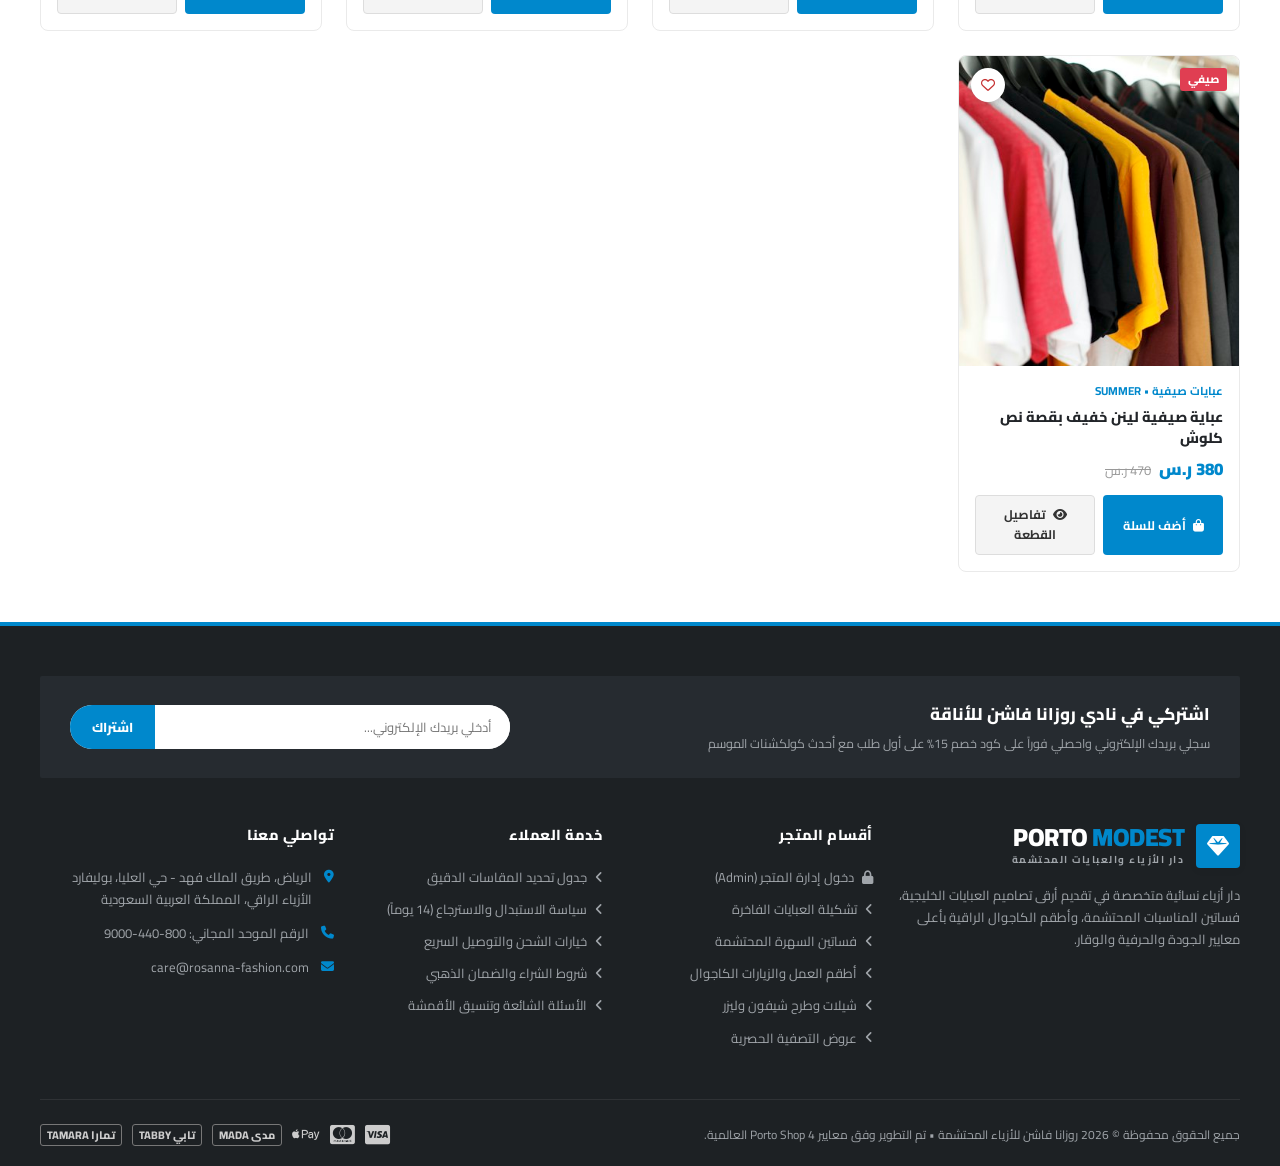
<file: shop.html>
<!DOCTYPE html>
<html lang="ar" dir="rtl">
<head>
    <meta charset="UTF-8">
    <meta name="viewport" content="width=device-width, initial-scale=1.0">
    <title>المتجر الكامل للأزياء والعبايات | روزانا فاشن</title>
    <link rel="preconnect" href="https://fonts.googleapis.com">
    <link rel="preconnect" href="https://fonts.gstatic.com" crossorigin>
    <link href="https://fonts.googleapis.com/css2?family=Cairo:wght@400;600;700;800;900&display=swap" rel="stylesheet">
    <link rel="stylesheet" href="https://cdnjs.cloudflare.com/ajax/libs/font-awesome/6.5.1/css/all.min.css">
    <link rel="stylesheet" href="css/style.css">
    <style>
        .page-header-banner {
            background: linear-gradient(rgba(34,37,41,0.85), rgba(34,37,41,0.85)), url('images/prod_bisht.jpg') center/cover;
            padding: 60px 0;
            text-align: center;
            color: #fff;
            margin-bottom: 35px;
        }
        .shop-filter-bar {
            background: #FBFBFA;
            border: 1px solid #ECECEC;
            border-radius: 8px;
            padding: 16px 20px;
            display: flex;
            align-items: center;
            justify-content: space-between;
            flex-wrap: wrap;
            gap: 15px;
            margin-bottom: 30px;
        }
        .cat-chips-list {
            display: flex;
            align-items: center;
            gap: 8px;
            flex-wrap: wrap;
        }
        .cat-chip {
            background: #fff;
            border: 1.5px solid #DDD;
            color: #333;
            padding: 7px 16px;
            border-radius: 30px;
            font-size: 13px;
            font-weight: 700;
            cursor: pointer;
            transition: all 0.2s;
            text-decoration: none;
        }
        .cat-chip:hover, .cat-chip.active {
            background: var(--porto-primary);
            color: #fff;
            border-color: var(--porto-primary);
        }
        .shop-grid-4 {
            display: grid;
            grid-template-columns: repeat(4, 1fr);
            gap: 24px;
            margin-bottom: 50px;
            width: 100%;
        }
        @media (max-width: 1100px) {
            .shop-grid-4 { grid-template-columns: repeat(3, 1fr); }
        }
        @media (max-width: 768px) {
            .shop-grid-4 { grid-template-columns: repeat(2, 1fr); gap: 14px; }
        }
        @media (max-width: 480px) {
            .shop-grid-4 { grid-template-columns: 1fr; }
        }
        .modern-prod-card {
            background: #fff;
            border: 1px solid #EAEAEA;
            border-radius: 8px;
            overflow: hidden;
            display: flex;
            flex-direction: column;
            transition: all 0.3s;
            position: relative;
        }
        .modern-prod-card:hover {
            box-shadow: 0 10px 25px rgba(0,0,0,0.08);
            border-color: #0088CC;
            transform: translateY(-4px);
        }
        .prod-card-thumb {
            position: relative;
            height: 310px;
            overflow: hidden;
            background: #f8f8f8;
        }
        .prod-card-thumb img {
            width: 100%;
            height: 100%;
            object-fit: cover;
            transition: transform 0.4s ease;
        }
        .modern-prod-card:hover .prod-card-thumb img {
            transform: scale(1.05);
        }
        .prod-card-body {
            padding: 16px;
            display: flex;
            flex-direction: column;
            flex: 1;
        }
        .prod-card-cat {
            font-size: 11.5px;
            color: var(--porto-primary);
            font-weight: 700;
            margin-bottom: 6px;
        }
        .prod-card-title {
            font-size: 14.5px;
            font-weight: 800;
            color: #222529;
            line-height: 1.45;
            margin-bottom: 8px;
            height: 42px;
            overflow: hidden;
            text-decoration: none;
        }
        .prod-card-pricing {
            display: flex;
            align-items: baseline;
            gap: 8px;
            margin-bottom: 12px;
        }
        .prod-card-actions {
            display: grid;
            grid-template-columns: 1fr 1fr;
            gap: 8px;
            margin-top: auto;
        }
        .btn-card-add {
            background: var(--porto-primary);
            color: #fff;
            border: none;
            padding: 9px;
            border-radius: 4px;
            font-weight: 700;
            font-size: 12.5px;
            cursor: pointer;
            transition: background 0.2s;
            text-align: center;
        }
        .btn-card-add:hover { background: #006fa4; }
        .btn-card-view {
            background: #F4F4F4;
            color: #333;
            border: 1px solid #DDD;
            padding: 9px;
            border-radius: 4px;
            font-weight: 700;
            font-size: 12.5px;
            text-align: center;
            text-decoration: none;
            transition: all 0.2s;
        }
        .btn-card-view:hover { background: #222529; color: #fff; border-color: #222529; }
    </style>
</head>
<body>

    <!-- OVERLAY FOR DRAWERS -->
    <div class="drawer-overlay" id="drawerOverlay" onclick="closeAllDrawers()"></div>

    <!-- 1. TOP ANNOUNCEMENT BAR (Porto Style) -->
    <header class="porto-topbar">
        <div class="container topbar-inner">
            <div class="topbar-msg">
                <span class="badge-tag">شحن مجاني</span>
                <span>توصيل قياسي مجاني للطلبات فوق 299 ر.س لجميع مدن المملكة والخليج</span>
            </div>
            <div class="topbar-links">
                <a href="admin/index.html" style="color:#0088CC; font-weight:700;"><i class="fa-solid fa-lock"></i> لوحة الإدارة</a>
                <span class="topbar-divider"></span>
                <a href="contact.html">تواصلي معنا</a>
                <span class="topbar-divider"></span>
                <a href="about.html">عن روزانا</a>
                <span class="topbar-divider"></span>
                <a href="javascript:void(0)" onclick="openCartDrawer()">حقيبة المشتريات</a>
                <span class="topbar-divider"></span>
                <span>SAR (ر.س)</span>
                <span class="topbar-divider"></span>
                <div class="topbar-social">
                    <a href="https://wa.me/201027093535" target="_blank"><i class="fa-brands fa-whatsapp"></i></a>
                    <a href="#"><i class="fa-brands fa-instagram"></i></a>
                    <a href="#"><i class="fa-brands fa-snapchat"></i></a>
                    <a href="#"><i class="fa-brands fa-tiktok"></i></a>
                </div>
            </div>
        </div>
    </header>

    <!-- 2. MAIN HEADER (Porto Shop 4) -->
    <section class="porto-header">
        <div class="container header-inner">
            <button class="icon-btn-porto" id="openMobMenuBtn" onclick="openMobileDrawer()">
                <i class="fa-solid fa-bars"></i>
            </button>

            <a href="index.html" class="header-logo">
                <div class="logo-symbol">
                    <i class="fa-solid fa-gem"></i>
                </div>
                <div class="logo-text-wrap">
                    <div class="logo-title">PORTO <span>MODEST</span></div>
                    <div class="logo-sub">دار الأزياء والعبايات المحتشمة</div>
                </div>
            </a>

            <div class="header-search-wrap">
                <form class="header-searchform" action="shop.html" method="GET">
                    <input type="text" name="q" id="searchInput" class="search-input" placeholder="ابحثي عن عباية، فستان سهرة، أو كولكشن محتشم...">
                    <select class="search-cat-select" name="cat" id="searchCategory">
                        <option value="all">جميع الأقسام</option>
                        <option value="abayas">العبايات الفاخرة</option>
                        <option value="dresses">فساتين المناسبات</option>
                        <option value="casual">كولكشن كاجوال</option>
                        <option value="scarves">طرح وشيلات حرير</option>
                        <option value="bags">حقائب وإكسسوارات</option>
                    </select>
                    <button type="submit" class="search-submit-btn"><i class="fa-solid fa-magnifying-glass"></i></button>
                </form>
            </div>

            <div class="header-actions">
                <div class="header-hotline">
                    <i class="fa-solid fa-phone-volume hotline-icon"></i>
                    <div class="hotline-info">
                        <span class="hotline-label">خدمة العملاء المجانية</span>
                        <span class="hotline-number">800-440-9000</span>
                    </div>
                </div>

                <div class="action-icons-group">
                    <button class="icon-btn-porto" onclick="showToast('قائمة أمنياتك تضم القطع المفضلة لديك')" title="قائمة الأمنيات">
                        <i class="fa-regular fa-heart"></i>
                        <span class="cart-badge-count" id="wishlistBadge">0</span>
                    </button>
                    
                    <div class="header-cart-box" id="openCartBtn" onclick="openCartDrawer()" title="عرض حقيبة المشتريات" style="cursor:pointer;">
                        <div class="icon-btn-porto" style="pointer-events: none;">
                            <i class="fa-solid fa-bag-shopping"></i>
                            <span class="cart-badge-count" id="cartCountBadge">0</span>
                        </div>
                        <div class="cart-info-text">
                            <span class="cart-info-label">سلة المشتريات</span>
                            <span class="cart-info-total" id="headerCartTotal">0 ر.س</span>
                        </div>
                    </div>
                </div>
            </div>
        </div>
    </section>

    <!-- 3. NAVIGATION BAR (Porto Categories + Main Menu) -->
    <nav class="porto-navbar">
        <div class="container navbar-inner">
            <div class="nav-left-group">
                <button class="btn-shop-by-category" id="catMenuToggleBtn">
                    <i class="fa-solid fa-bars"></i>
                    <span>تصفح الأقسام | CATEGORIES</span>
                    <i class="fa-solid fa-chevron-down" style="font-size: 11px;"></i>
                </button>

                <div class="cat-dropdown-menu" id="catDropdownMenu">
                    <a href="category.html?cat=abayas" class="cat-dropdown-item">
                        <span><i class="fa-solid fa-shirt" style="margin-left: 8px; color: var(--porto-primary);"></i> العبايات الفاخرة</span>
                        <span class="nav-badge-hot">HOT</span>
                    </a>
                    <a href="category.html?cat=dresses" class="cat-dropdown-item">
                        <span><i class="fa-solid fa-vest" style="margin-left: 8px; color: var(--porto-primary);"></i> فساتين المناسبات المحتشمة</span>
                        <span class="nav-badge-new">NEW</span>
                    </a>
                    <a href="category.html?cat=casual" class="cat-dropdown-item">
                        <span><i class="fa-solid fa-layer-group" style="margin-left: 8px; color: var(--porto-primary);"></i> أطقم وبليزرات كاجوال</span>
                        <i class="fa-solid fa-angle-left" style="font-size: 11px; color: #BBB;"></i>
                    </a>
                    <a href="category.html?cat=scarves" class="cat-dropdown-item">
                        <span><i class="fa-solid fa-ribbon" style="margin-left: 8px; color: var(--porto-primary);"></i> طرح وشيلات حرير طبيعي</span>
                        <i class="fa-solid fa-angle-left" style="font-size: 11px; color: #BBB;"></i>
                    </a>
                    <a href="category.html?cat=bags" class="cat-dropdown-item">
                        <span><i class="fa-solid fa-bag-shopping" style="margin-left: 8px; color: var(--porto-primary);"></i> حقائب وإكسسوارات راقية</span>
                        <i class="fa-solid fa-angle-left" style="font-size: 11px; color: #BBB;"></i>
                    </a>
                </div>

                <ul class="nav-links-list">
                    <li><a href="index.html" class="nav-item-link ">الرئيسية</a></li>
                    <li><a href="shop.html" class="nav-item-link active">المتجر الكامل <span class="nav-badge-hot">HOT</span></a></li>
                    <li><a href="category.html?cat=abayas" class="nav-item-link ">العبايات الفاخرة</a></li>
                    <li><a href="category.html?cat=dresses" class="nav-item-link ">فساتين المناسبات</a></li>
                    <li><a href="category.html?cat=casual" class="nav-item-link ">أطقم كاجوال</a></li>
                    <li><a href="about.html" class="nav-item-link ">من نحن</a></li>
                    <li><a href="contact.html" class="nav-item-link ">اتصل بنا</a></li>
                </ul>
            </div>

            <div class="nav-right-badge">
                <a href="shop.html?filter=sale" style="color: #FFFFFF; font-weight: 700; font-size: 12.5px; display: flex; align-items: center; gap: 6px;">
                    <i class="fa-solid fa-bolt" style="color: #FFDE59;"></i>
                    <span>عروض التخفيضات الكبرى 70%</span>
                </a>
            </div>
        </div>
    </nav>


    <!-- PAGE HERO BANNER -->
    <section class="page-header-banner">
        <div class="container">
            <span style="background:var(--porto-primary); color:#fff; padding:4px 14px; border-radius:20px; font-size:12px; font-weight:800; letter-spacing:1px; display:inline-block; margin-bottom:12px;">HAUTE COUTURE 2026</span>
            <h1 style="font-size:34px; font-weight:900; margin-bottom:10px;">المتجر الكامل للأزياء والعبايات المحتشمة</h1>
            <p style="font-size:15px; color:#C5CCD2; max-width:650px; margin:0 auto;">تصفحي تشكيلتنا المتكاملة من العبايات الملكية، فساتين السهرة الراقية، وأطقم الكتان الطبيعي المريحة</p>
        </div>
    </section>

    <!-- MAIN SHOP CONTAINER -->
    <main class="container">
        <!-- FILTER BAR -->
        <div class="shop-filter-bar">
            <div class="cat-chips-list">
                <a href="shop.html" class="cat-chip active" onclick="filterShopGrid('all', event)">كافة القطع</a>
                <a href="shop.html?cat=abayas" class="cat-chip" onclick="filterShopGrid('abayas', event)">العبايات الفاخرة</a>
                <a href="shop.html?cat=dresses" class="cat-chip" onclick="filterShopGrid('dresses', event)">فساتين المناسبات</a>
                <a href="shop.html?cat=casual" class="cat-chip" onclick="filterShopGrid('casual', event)">أطقم كاجوال</a>
                <a href="shop.html?cat=scarves" class="cat-chip" onclick="filterShopGrid('scarves', event)">طرح وشيلات</a>
                <a href="shop.html?cat=bags" class="cat-chip" onclick="filterShopGrid('bags', event)">حقائب وإكسسوارات</a>
            </div>

            <div style="display:flex; align-items:center; gap:10px;">
                <span style="font-size:13px; color:#666; font-weight:700;">ترتيب حسب:</span>
                <select id="sortShopSelect" onchange="sortShopProducts()" style="padding:7px 12px; border-radius:4px; border:1px solid #CCC; background:#fff; font-size:13px; font-weight:600; outline:none;">
                    <option value="featured">المميزة والأكثر طلباً</option>
                    <option value="price-asc">السعر: من الأقل للأعلى</option>
                    <option value="price-desc">السعر: من الأعلى للأقل</option>
                </select>
            </div>
        </div>

        <!-- 4-COLUMN BALANCED PRODUCT GRID -->
        <div class="shop-grid-4" id="shopGridContainer">
            <!-- Injected dynamically via JS to support live LocalStorage sync -->
        </div>
    </main>


    <!-- 14. BLOCK 11: COMPREHENSIVE DARK FOOTER (Porto Signature) -->
    <footer class="porto-footer" id="footer">
        <div class="container">
            
            <!-- Newsletter Bar -->
            <div class="footer-newsletter-bar">
                <div class="newsletter-text-box">
                    <h4>اشتركي في نادي روزانا فاشن للأناقة</h4>
                    <p>سجلي بريدك الإلكتروني واحصلي فوراً على كود خصم 15% على أول طلب مع أحدث كولكشنات الموسم</p>
                </div>
                <form class="newsletter-form-box" onsubmit="event.preventDefault(); subscribeNewsletter();">
                    <input type="email" id="newsletterEmail" class="newsletter-input-field" placeholder="أدخلي بريدك الإلكتروني..." required>
                    <button type="submit" class="newsletter-submit-btn">اشتراك</button>
                </form>
            </div>

            <!-- Footer Columns -->
            <div class="footer-cols-grid">
                
                <!-- Col 1: About -->
                <div class="footer-col">
                    <div class="header-logo" style="margin-bottom: 16px;">
                        <div class="logo-symbol" style="background: var(--porto-primary);">
                            <i class="fa-solid fa-gem"></i>
                        </div>
                        <div class="logo-text-wrap">
                            <div class="logo-title" style="color: #FFFFFF;">PORTO <span>MODEST</span></div>
                            <div class="logo-sub" style="color: #A0A5AA;">دار الأزياء والعبايات المحتشمة</div>
                        </div>
                    </div>
                    <p>
                        دار أزياء نسائية متخصصة في تقديم أرقى تصاميم العبايات الخليجية، فساتين المناسبات المحتشمة، وأطقم الكاجوال الراقية بأعلى معايير الجودة والحرفية والوقار.
                    </p>
                </div>

                <!-- Col 2: Categories -->
                <div class="footer-col">
                    <h5>أقسام المتجر</h5>
                    <ul class="footer-links-list"><li><a href="admin/index.html"><i class="fa-solid fa-lock"></i> دخول إدارة المتجر (Admin)</a></li>
                        <li><a href="shop.html"><i class="fa-solid fa-angle-left"></i> تشكيلة العبايات الفاخرة</a></li>
                        <li><a href="shop.html"><i class="fa-solid fa-angle-left"></i> فساتين السهرة المحتشمة</a></li>
                        <li><a href="shop.html"><i class="fa-solid fa-angle-left"></i> أطقم العمل والزيارات الكاجوال</a></li>
                        <li><a href="shop.html"><i class="fa-solid fa-angle-left"></i> شيلات وطرح شيفون وليزر</a></li>
                        <li><a href="shop.html?filter=sale"><i class="fa-solid fa-angle-left"></i> عروض التصفية الحصرية</a></li>
                    </ul>
                </div>

                <!-- Col 3: Customer Care -->
                <div class="footer-col">
                    <h5>خدمة العملاء</h5>
                    <ul class="footer-links-list">
                        <li><a href="#"><i class="fa-solid fa-angle-left"></i> جدول تحديد المقاسات الدقيق</a></li>
                        <li><a href="#"><i class="fa-solid fa-angle-left"></i> سياسة الاستبدال والاسترجاع (14 يوماً)</a></li>
                        <li><a href="#"><i class="fa-solid fa-angle-left"></i> خيارات الشحن والتوصيل السريع</a></li>
                        <li><a href="#"><i class="fa-solid fa-angle-left"></i> شروط الشراء والضمان الذهبي</a></li>
                        <li><a href="#"><i class="fa-solid fa-angle-left"></i> الأسئلة الشائعة وتنسيق الأقمشة</a></li>
                    </ul>
                </div>

                <!-- Col 4: Contact -->
                <div class="footer-col">
                    <h5>تواصلي معنا</h5>
                    <div class="footer-contact-item">
                        <i class="fa-solid fa-location-dot"></i>
                        <span>الرياض، طريق الملك فهد - حي العليا، بوليفارد الأزياء الراقي، المملكة العربية السعودية</span>
                    </div>
                    <div class="footer-contact-item">
                        <i class="fa-solid fa-phone"></i>
                        <span>الرقم الموحد المجاني: 800-440-9000</span>
                    </div>
                    <div class="footer-contact-item">
                        <i class="fa-solid fa-envelope"></i>
                        <span>care@rosanna-fashion.com</span>
                    </div>
                </div>

            </div>

            <!-- Bottom Copyright & Payment -->
            <div class="footer-bottom-bar">
                <div>
                    جميع الحقوق محفوظة © 2026 روزانا فاشن للأزياء المحتشمة • تم التطوير وفق معايير Porto Shop 4 العالمية.
                </div>
                <div class="payments-icons">
                    <i class="fa-brands fa-cc-visa" title="Visa"></i>
                    <i class="fa-brands fa-cc-mastercard" title="Mastercard"></i>
                    <i class="fa-brands fa-apple-pay" title="Apple Pay"></i>
                    <span style="font-size: 11px; font-weight: 800; border: 1px solid #777; padding: 1px 6px; border-radius: 3px;">مدى MADA</span>
                    <span style="font-size: 11px; font-weight: 800; border: 1px solid #777; padding: 1px 6px; border-radius: 3px;">تابي TABBY</span>
                    <span style="font-size: 11px; font-weight: 800; border: 1px solid #777; padding: 1px 6px; border-radius: 3px;">تمارا TAMARA</span>
                </div>
            </div>

        </div>
    </footer>

    <!-- SLIDE DRAWERS -->
    <div class="slide-drawer" id="cartSlideDrawer">
        <div class="drawer-header" style="display:flex; align-items:center; justify-content:space-between; padding:16px 20px; border-bottom:1px solid #EAEAEA;">
            <div style="display:flex; align-items:center; gap:10px;">
                <i class="fa-solid fa-bag-shopping" style="color:var(--porto-primary); font-size:20px;"></i>
                <h3 style="font-size:17px; font-weight:800; color:#222529; margin:0;">حقيبة المشتريات (<span id="drawerItemsCount">0</span>)</h3>
            </div>
            <button class="btn-close-drawer" onclick="closeCartDrawer()" style="background:none; border:none; font-size:22px; color:#888; cursor:pointer;">&times;</button>
        </div>
        <div class="drawer-body" id="drawerCartList" style="padding:15px 20px; flex:1; overflow-y:auto; max-height:calc(100vh - 240px);">
        </div>
        <div class="drawer-footer" style="padding:18px 20px; border-top:1px solid #EAEAEA; background:#FBFBFA;">
            <div style="display:flex; justify-content:space-between; align-items:center; margin-bottom:14px; font-size:15px; font-weight:800; color:#222529;">
                <span>المجموع الفرعي:</span>
                <span id="drawerSubtotal" style="color:var(--porto-primary); font-size:18px;">0.00 ر.س</span>
            </div>
            <div style="font-size:11.5px; color:#059669; margin-bottom:14px; background:#ECFDF5; padding:6px 10px; border-radius:4px; display:flex; align-items:center; gap:6px;">
                <i class="fa-solid fa-truck-fast"></i>
                <span>مؤهل للشحن القياسي المجاني!</span>
            </div>
            <button onclick="proceedRozanaWhatsAppCheckout()" class="btn-checkout" style="width:100%; background:#25D366; color:#fff; border:none; padding:13px 20px; border-radius:6px; font-weight:800; font-size:15px; cursor:pointer; display:flex; align-items:center; justify-content:center; gap:10px; box-shadow:0 6px 18px rgba(37,211,102,0.35);">
                <i class="fa-brands fa-whatsapp" style="font-size:20px;"></i>
                <span>إتمام الطلب السريع عبر واتساب</span>
            </button>
            <button onclick="closeCartDrawer()" style="width:100%; background:none; border:1px solid #D5DCE2; color:#555; padding:9px; border-radius:6px; font-weight:700; font-size:13px; margin-top:8px; cursor:pointer;">
                متابعة التسوق
            </button>
        </div>
    </div>

    <div class="slide-drawer" id="mobileNavDrawer" style="right: 0; left: auto; transform: translateX(100%);">
        <div class="drawer-header" style="display:flex; align-items:center; justify-content:space-between; padding:16px 20px; border-bottom:1px solid #EAEAEA;">
            <div class="logo-title" style="font-size:18px; font-weight:900;">PORTO <span style="color:var(--porto-primary);">MODEST</span></div>
            <button class="btn-close-drawer" onclick="closeMobileDrawer()" style="background:none; border:none; font-size:22px; color:#888; cursor:pointer;">&times;</button>
        </div>
        <div class="drawer-body" style="padding:15px 20px;">
            <ul style="list-style:none;">
                <li style="border-bottom:1px solid #F0F0F0; padding:12px 0;"><a href="index.html" style="font-weight:700; color:#222529;"><i class="fa-solid fa-house" style="margin-left:8px; color:var(--porto-primary);"></i> الرئيسية</a></li>
                <li style="border-bottom:1px solid #F0F0F0; padding:12px 0;"><a href="shop.html" style="font-weight:700; color:#222529;"><i class="fa-solid fa-store" style="margin-left:8px; color:var(--porto-primary);"></i> المتجر الكامل</a></li>
                <li style="border-bottom:1px solid #F0F0F0; padding:12px 0;"><a href="category.html?cat=abayas" style="font-weight:700; color:#222529;"><i class="fa-solid fa-shirt" style="margin-left:8px; color:var(--porto-primary);"></i> العبايات الفاخرة</a></li>
                <li style="border-bottom:1px solid #F0F0F0; padding:12px 0;"><a href="category.html?cat=dresses" style="font-weight:700; color:#222529;"><i class="fa-solid fa-vest" style="margin-left:8px; color:var(--porto-primary);"></i> فساتين المناسبات</a></li>
                <li style="border-bottom:1px solid #F0F0F0; padding:12px 0;"><a href="category.html?cat=casual" style="font-weight:700; color:#222529;"><i class="fa-solid fa-layer-group" style="margin-left:8px; color:var(--porto-primary);"></i> أطقم كاجوال</a></li>
                <li style="border-bottom:1px solid #F0F0F0; padding:12px 0;"><a href="category.html?cat=scarves" style="font-weight:700; color:#222529;"><i class="fa-solid fa-ribbon" style="margin-left:8px; color:var(--porto-primary);"></i> طرح وشيلات</a></li>
                <li style="border-bottom:1px solid #F0F0F0; padding:12px 0;"><a href="category.html?cat=bags" style="font-weight:700; color:#222529;"><i class="fa-solid fa-bag-shopping" style="margin-left:8px; color:var(--porto-primary);"></i> حقائب وإكسسوارات</a></li>
                <li style="border-bottom:1px solid #F0F0F0; padding:12px 0;"><a href="about.html" style="font-weight:700; color:#222529;"><i class="fa-solid fa-gem" style="margin-left:8px; color:var(--porto-primary);"></i> عن دار روزانا</a></li>
                <li style="border-bottom:1px solid #F0F0F0; padding:12px 0;"><a href="contact.html" style="font-weight:700; color:#222529;"><i class="fa-solid fa-headset" style="margin-left:8px; color:var(--porto-primary);"></i> تواصل معنا</a></li>
                <li style="padding:14px 0;"><a href="admin/index.html" style="font-weight:800; color:var(--porto-primary);"><i class="fa-solid fa-lock" style="margin-left:8px;"></i> لوحة الإدارة (Admin PIN: 1234)</a></li>
            </ul>
        </div>
    </div>

    <!-- Floating WhatsApp -->
    <a href="https://wa.me/201027093535" target="_blank" class="furn-floating-whatsapp" style="position:fixed; bottom:25px; right:25px; width:60px; height:60px; background:#25D366; color:#fff; border-radius:50%; display:flex; align-items:center; justify-content:center; font-size:32px; box-shadow:0 8px 25px rgba(37,211,102,0.4); z-index:9999; text-decoration:none;" title="تواصل معنا عبر واتساب">
        <i class="fa-brands fa-whatsapp"></i>
    </a>

    <script src="js/store.js"></script>


    <script>
        let allProducts = [{"id": 1, "name": "عباية كريب ياباني ملكية بتطريز يدوي فاخر", "category": "abayas", "categoryName": "عبايات فاخرة • ABAYAS", "price": 420, "oldPrice": 599, "badge": "خصم 30%", "featured": true, "newArrival": false, "rating": 5, "reviews": 28, "image": "images/prod_abaya.jpg", "desc": "مصنوعة من أرقى أقمشة الكريب الياباني الفاخر المقاوم للتجعد، مطرزة يدوياً بخيوط حريرية على الأكمام والأطراف مع طرحة مجانية مطابقة.", "sizes": ["52", "54", "56", "58"], "colors": ["أسود ملكي", "كحلي داكن"], "fabric": "كريب ياباني ملكي ثقيل مات"}, {"id": 2, "name": "فستان سهرة شيفون زمردي بأكمام ملكية محتشمة", "category": "dresses", "categoryName": "فساتين المناسبات • EVENING", "price": 680, "oldPrice": 850, "badge": "الأكثر طلباً", "featured": true, "newArrival": false, "rating": 5, "reviews": 42, "image": "images/prod_emerald_dress.jpg", "desc": "فستان سهرة راقي بقصة محتشمة انسيابية من الشيفون الحريري المبطن بالساتان، مزين بتطريزات براقة ناعمة على الياقة لإطلالة تخطف الأنظار.", "sizes": ["S", "M", "L", "XL"], "colors": ["زمردي ملكي", "عنابي مخملي"], "fabric": "شيفون حريري طبيعي مع بطانة ساتان ناعمة"}, {"id": 3, "name": "طقم قطعتين من الكتان الطبيعي بلون بيج رملي", "category": "casual", "categoryName": "أطقم كاجوال • CASUAL SETS", "price": 320, "oldPrice": 410, "badge": "جديد", "featured": true, "newArrival": false, "rating": 5, "reviews": 19, "image": "images/prod_linen_set.jpg", "desc": "طقم كاجوال عصري ومريح للغاية مؤلف من بليزر واسع مع بنطال فضفاض بقماش الكتان الطبيعي 100%، مثالي للإطلالات اليومية والعمل.", "sizes": ["M", "L", "XL"], "colors": ["بيج رملي", "أبيض عاجي", "زيتي هادئ"], "fabric": "كتان طبيعي نقي 100% بارد وصحي"}, {"id": 4, "name": "حقيبة كتف جلد طبيعي بحلية ذهبية راقية", "category": "bags", "categoryName": "حقائب وإكسسوارات • BAGS", "price": 295, "oldPrice": 365, "badge": "مميز", "featured": true, "newArrival": false, "rating": 5, "reviews": 35, "image": "images/prod_black_bag.jpg", "desc": "حقيبة يد وكتف مصممة من أفخم أنواع الجلد الطبيعي المحبب مع قفل معدني مذهب وسلسلة أنيقة قابلة للتعديل.", "sizes": ["مقاس موحد 28x18 سم"], "colors": ["أسود", "هافان كلاسيك"], "fabric": "جلد بقر طبيعي محبب عالي المتانة"}, {"id": 5, "name": "طرحة حرير كريب ملكية بأطراف ليزر", "category": "scarves", "categoryName": "طرح وشيلات • SCARVES", "price": 105, "oldPrice": 145, "badge": "HOT", "featured": false, "newArrival": true, "rating": 5, "reviews": 14, "image": "images/prod_scarf.jpg", "desc": "طرحة حريرية انسيابية خفيفة وباردة مع قص ليزر دقيق وثبات رائع بدون انزلاق.", "sizes": ["طول 200 سم × عرض 70 سم"], "colors": ["أسود", "بيج كشمير", "رمادي لؤلؤي"], "fabric": "حرير كريب ياباني ناعم غير شفاف"}, {"id": 6, "name": "عباية بشت مطرزة بخيوط القصب الذهبي", "category": "abayas", "categoryName": "عبايات كوتور • COUTURE", "price": 490, "oldPrice": 620, "badge": "كوتور", "featured": false, "newArrival": true, "rating": 5, "reviews": 22, "image": "images/prod_bisht.jpg", "desc": "تصميم بشت خليجي فاخر بقماش صالونا كوري وتطريز يدوي على الياقة بنقوش القصب التراثي المذهب.", "sizes": ["52", "54", "56", "58"], "colors": ["أسود فاحم"], "fabric": "صالونا كوري أصلي نخب أول"}, {"id": 7, "name": "فستان موف كريب بأكمام كلوش محتشمة", "category": "dresses", "categoryName": "فساتين سهرة • DRESSES", "price": 540, "oldPrice": 665, "badge": "خصم 20%", "featured": false, "newArrival": true, "rating": 5, "reviews": 17, "image": "images/prod_mauve_dress.jpg", "desc": "فستان هادئ وراقي بقماش الكريب الإيطالي المات مع أكمام كلوش وطبقات ناعمة تمنحك احتشاماً وأناقة بالغة.", "sizes": ["M", "L", "XL"], "colors": ["موف لافندر", "وردي بودري"], "fabric": "كريب إيطالي مزدوج بارد"}, {"id": 8, "name": "كلاتش سهرة مذهب مرصع بحلية كريستال", "category": "bags", "categoryName": "كلاتش ومحافظ • CLUTCH", "price": 210, "oldPrice": 280, "badge": "سهرة", "featured": false, "newArrival": true, "rating": 5, "reviews": 9, "image": "images/prod_clutch.jpg", "desc": "حقيبة كلاتش مخصصة للمناسبات والسهرات بتصميم صلب مرصع بكريستالات لامعة وقفل مغناطيسي قوي.", "sizes": ["مقاس سهرة 20x12 سم"], "colors": ["ذهبي ملوكي", "فضي براق"], "fabric": "هيكل معدني مذهب مكسو بالساتان والكريستال"}, {"id": 9, "name": "عباية صيفية لينن خفيف بقصة نص كلوش", "category": "abayas", "categoryName": "عبايات صيفية • SUMMER", "price": 380, "oldPrice": 470, "badge": "صيفي", "featured": true, "newArrival": false, "rating": 5, "reviews": 31, "image": "images/prod_summer_abaya.jpg", "desc": "عباية يومية خفيفة الوزن مصممة لأجواء الصيف بقماش اللينن الطبيعي مع تقفيلة طق طق مخفية.", "sizes": ["52", "54", "56", "58"], "colors": ["كحلي صيفي", "بيج ناعم"], "fabric": "لينن ناعم خفيف وبارد"}];

        function renderShopGrid(items) {
            const grid = document.getElementById('shopGridContainer');
            if (!grid) return;
            if (items.length === 0) {
                grid.innerHTML = '<div style="grid-column: 1 / -1; text-align: center; padding: 60px 20px; color: #777;"><i class="fa-solid fa-shirt" style="font-size: 45px; margin-bottom: 15px; color: #CCC;"></i><h3>لا توجد قطع مطابقة لاختيارك حالياً</h3></div>';
                return;
            }
            grid.innerHTML = items.map(p => `
                <div class="modern-prod-card" data-cat="${p.category}" data-price="${p.price}">
                    <div class="prod-card-thumb">
                        <img src="${p.image}" alt="${p.name}">
                        <span style="position:absolute; top:12px; right:12px; background:var(--porto-accent); color:#fff; font-size:11px; font-weight:800; padding:3px 8px; border-radius:3px;">${p.badge || 'جديد'}</span>
                        <button onclick="toggleRozanaWishlist(${p.id}, '${p.name}')" style="position:absolute; top:12px; left:12px; width:34px; height:34px; background:#fff; border:none; border-radius:50%; display:flex; align-items:center; justify-content:center; cursor:pointer; box-shadow:0 3px 8px rgba(0,0,0,0.15);" title="إضافة للمفضلة">
                            <i class="fa-regular fa-heart" style="color:#C53030; font-size:14px;"></i>
                        </button>
                    </div>
                    <div class="prod-card-body">
                        <span class="prod-card-cat">${p.categoryName || p.category}</span>
                        <a href="product.html?id=${p.id}" class="prod-card-title">${p.name}</a>
                        <div class="prod-card-pricing">
                            <span style="font-size:17px; font-weight:900; color:var(--porto-primary);">${p.price.toLocaleString()} ر.س</span>
                            ${p.oldPrice ? `<span style="font-size:13px; color:#999; text-decoration:line-through;">${p.oldPrice.toLocaleString()} ر.س</span>` : ''}
                        </div>
                        <div class="prod-card-actions">
                            <button onclick="addToRozanaCart(${p.id}, '${p.name}', ${p.price}, '${p.image}')" class="btn-card-add">
                                <i class="fa-solid fa-bag-shopping" style="margin-left:4px;"></i> أضف للسلة
                            </button>
                            <a href="product.html?id=${p.id}" class="btn-card-view">
                                <i class="fa-solid fa-eye" style="margin-left:4px;"></i> تفاصيل القطعة
                            </a>
                        </div>
                    </div>
                </div>
            `).join('');
        }

        function filterShopGrid(cat, event) {
            if (event) event.preventDefault();
            document.querySelectorAll('.cat-chip').forEach(c => c.classList.remove('active'));
            if (event && event.target) event.target.classList.add('active');

            if (cat === 'all') {
                renderShopGrid(allProducts);
            } else {
                const filtered = allProducts.filter(p => p.category === cat);
                renderShopGrid(filtered);
            }
        }

        function sortShopProducts() {
            const val = document.getElementById('sortShopSelect').value;
            let list = [...allProducts];
            if (val === 'price-asc') {
                list.sort((a,b) => a.price - b.price);
            } else if (val === 'price-desc') {
                list.sort((a,b) => b.price - a.price);
            }
            renderShopGrid(list);
        }

        document.addEventListener('DOMContentLoaded', () => {
            try {
                const raw = localStorage.getItem('rozana_store_data');
                if (raw) {
                    const parsed = JSON.parse(raw);
                    if (parsed.products && parsed.products.length > 0) {
                        allProducts = parsed.products;
                    }
                }
            } catch(e) {}

            const urlParams = new URLSearchParams(window.location.search);
            const cat = urlParams.get('cat');
            if (cat) {
                const filtered = allProducts.filter(p => p.category === cat);
                renderShopGrid(filtered);
                document.querySelectorAll('.cat-chip').forEach(c => {
                    if (c.getAttribute('href') && c.getAttribute('href').includes(cat)) {
                        c.classList.add('active');
                    } else {
                        c.classList.remove('active');
                    }
                });
            } else {
                renderShopGrid(allProducts);
            }
        });
    </script>
</body>
</html>
</file>
<file: css/style.css>
:root {
            --porto-primary: #0088CC;          /* Porto Signature Blue */
            --porto-primary-hover: #006fa4;
            --porto-secondary: #222529;        /* Dark Charcoal Slate */
            --porto-dark: #1D2124;
            --porto-accent: #E03E52;           /* Red discount badge */
            --porto-badge-hot: #28A745;        /* Green HOT badge */
            --porto-gold: #C5A059;             /* Luxury Gold */
            --bg-light: #F4F4F4;               /* Porto signature light gray */
            --bg-hero: #B8BEBE;                /* Studio gray matching hero model */
            --bg-surface: #FFFFFF;
            --border-color: #E7E7E7;
            --border-dark: #2A2E33;
            --text-main: #222529;
            --text-muted: #777777;
            --text-light: #999999;
            --shadow-sm: 0 2px 8px rgba(0, 0, 0, 0.05);
            --shadow-md: 0 6px 20px rgba(0, 0, 0, 0.08);
            --shadow-lg: 0 12px 35px rgba(0, 0, 0, 0.12);
            --radius-sm: 2px;
            --radius-md: 4px;
            --radius-lg: 8px;
            --transition: all 0.25s ease-in-out;
        }

        *, *::before, *::after {
            box-sizing: border-box;
            margin: 0;
            padding: 0;
            -webkit-tap-highlight-color: transparent;
        }

        html, body {
            width: 100%;
            max-width: 100vw;
            overflow-x: hidden !important;
            position: relative;
        }

        body {
            font-family: 'Cairo', 'Poppins', -apple-system, BlinkMacSystemFont, "Segoe UI", Roboto, sans-serif;
            background-color: #FFFFFF;
            color: var(--text-main);
            direction: rtl;
            text-align: right;
            line-height: 1.6;
            padding-bottom: 60px;
        }

        @media (min-width: 992px) {
            body {
                padding-bottom: 0;
            }
        }

        a {
            color: inherit;
            text-decoration: none;
            transition: var(--transition);
        }

        ul {
            list-style: none;
        }

        img {
            max-width: 100%;
            height: auto;
            display: block;
        }

        button, input, select {
            font-family: inherit;
        }

        .container {
            width: 100%;
            max-width: 1240px;
            margin: 0 auto;
            padding: 0 20px;
        }

        /* ----------------------------------------------------
           1. TOP ANNOUNCEMENT BAR (Porto Style)
        ---------------------------------------------------- */
        .porto-topbar {
            background-color: #FFFFFF;
            border-bottom: 1px solid var(--border-color);
            font-size: 11.5px;
            color: var(--text-muted);
            padding: 7px 0;
        }

        .topbar-inner {
            display: flex;
            align-items: center;
            justify-content: space-between;
        }

        .topbar-msg {
            font-weight: 700;
            color: var(--text-main);
            display: flex;
            align-items: center;
            gap: 8px;
            letter-spacing: 0.3px;
        }

        @media (max-width: 768px) {
            .porto-topbar {
                padding: 4px 0 !important;
                font-size: 10px !important;
            }
            .topbar-msg {
                font-size: 10px !important;
                justify-content: center;
                flex-wrap: wrap;
                text-align: center;
                gap: 4px !important;
                width: 100%;
            }
        }

        .topbar-msg .badge-tag {
            background: var(--porto-secondary);
            color: #FFFFFF;
            padding: 2px 7px;
            font-size: 10px;
            border-radius: 2px;
            font-weight: 800;
        }

        .topbar-links {
            display: none;
            align-items: center;
            gap: 18px;
        }

        @media (min-width: 992px) {
            .topbar-links {
                display: flex;
            }
        }

        .topbar-links a:hover {
            color: var(--porto-primary);
        }

        .topbar-divider {
            width: 1px;
            height: 13px;
            background: var(--border-color);
        }

        .topbar-social {
            display: flex;
            align-items: center;
            gap: 12px;
        }

        .topbar-social a {
            color: var(--text-muted);
            font-size: 12px;
        }

        .topbar-social a:hover {
            color: var(--porto-primary);
        }

        /* ----------------------------------------------------
           2. MAIN HEADER (Porto Shop 4)
        ---------------------------------------------------- */
        .porto-header {
            background: #FFFFFF;
            padding: 22px 0;
            position: relative;
        }

        .header-inner {
            display: flex;
            align-items: center;
            justify-content: space-between;
            gap: 20px;
        }

        /* Logo */
        .header-logo {
            display: flex;
            align-items: center;
            gap: 12px;
            text-decoration: none;
        }

        .logo-symbol {
            width: 44px;
            height: 44px;
            background: var(--porto-secondary);
            color: #FFFFFF;
            border-radius: 4px;
            display: flex;
            align-items: center;
            justify-content: center;
            font-size: 22px;
            box-shadow: var(--shadow-sm);
        }

        .logo-text-wrap {
            display: flex;
            flex-direction: column;
        }

        .logo-title {
            font-size: 25px;
            font-weight: 900;
            color: var(--porto-secondary);
            line-height: 1.1;
            letter-spacing: -0.5px;
            font-family: 'Poppins', 'Cairo', sans-serif;
        }

        .logo-title span {
            color: var(--porto-primary);
        }

        .logo-sub {
            font-size: 10px;
            font-weight: 700;
            color: var(--text-muted);
            text-transform: uppercase;
            letter-spacing: 1.5px;
        }

        /* Search Bar */
        .header-search-wrap {
            flex: 1;
            max-width: 580px;
            display: none;
        }

        @media (min-width: 992px) {
            .header-search-wrap {
                display: block;
            }
        }

        .header-searchform {
            display: flex;
            align-items: center;
            border: 2px solid var(--porto-primary);
            border-radius: 30px;
            overflow: hidden;
            background: #FFFFFF;
            height: 46px;
        }

        .search-cat-select {
            border: none;
            outline: none;
            background: #FAFAFA;
            border-right: 1px solid var(--border-color);
            padding: 0 16px;
            font-size: 12.5px;
            font-weight: 600;
            color: var(--text-main);
            height: 100%;
            cursor: pointer;
        }

        .search-input {
            flex: 1;
            border: none;
            outline: none;
            padding: 0 18px;
            font-size: 13.5px;
            color: var(--text-main);
            height: 100%;
        }

        .search-submit-btn {
            background: var(--porto-primary);
            color: #FFFFFF;
            border: none;
            outline: none;
            width: 52px;
            height: 100%;
            display: flex;
            align-items: center;
            justify-content: center;
            font-size: 16px;
            cursor: pointer;
            transition: var(--transition);
        }

        .search-submit-btn:hover {
            background: var(--porto-primary-hover);
        }

        /* Hotline & Actions */
        .header-actions {
            display: flex;
            align-items: center;
            gap: 22px;
        }

        .header-hotline {
            display: none;
            align-items: center;
            gap: 12px;
        }

        @media (min-width: 1200px) {
            .header-hotline {
                display: flex;
            }
        }

        .hotline-icon {
            font-size: 26px;
            color: var(--porto-secondary);
        }

        .hotline-info {
            display: flex;
            flex-direction: column;
            line-height: 1.25;
        }

        .hotline-label {
            font-size: 10.5px;
            font-weight: 700;
            color: var(--text-muted);
            text-transform: uppercase;
        }

        .hotline-number {
            font-size: 16px;
            font-weight: 900;
            color: var(--porto-secondary);
            direction: ltr;
            font-family: 'Poppins', 'Cairo', sans-serif;
        }

        .action-icons-group {
            display: flex;
            align-items: center;
            gap: 16px;
        }

        .icon-btn-porto {
            position: relative;
            background: transparent;
            border: none;
            outline: none;
            cursor: pointer;
            color: var(--porto-secondary);
            font-size: 21px;
            display: flex;
            align-items: center;
            justify-content: center;
            transition: var(--transition);
            width: 40px;
            height: 40px;
            border-radius: 50%;
        }

        .icon-btn-porto:hover {
            color: var(--porto-primary);
            background: #F8F9FA;
        }

        .cart-badge-count {
            position: absolute;
            top: 2px;
            left: 2px;
            background: var(--porto-accent);
            color: #FFFFFF;
            font-size: 10.5px;
            font-weight: 800;
            min-width: 18px;
            height: 18px;
            border-radius: 9px;
            display: flex;
            align-items: center;
            justify-content: center;
            padding: 0 4px;
            line-height: 1;
        }

        .header-cart-box {
            display: flex;
            align-items: center;
            gap: 10px;
            cursor: pointer;
            padding: 6px 10px;
            border-radius: 6px;
            transition: var(--transition);
        }

        .header-cart-box:hover {
            background: #F8F9FA;
        }

        .cart-info-text {
            display: none;
            flex-direction: column;
            text-align: right;
            line-height: 1.25;
        }

        @media (min-width: 992px) {
            .cart-info-text {
                display: flex;
            }
        }

        .cart-info-label {
            font-size: 11px;
            color: var(--text-muted);
            font-weight: 600;
        }

        .cart-info-total {
            font-size: 14.5px;
            font-weight: 800;
            color: var(--porto-primary);
            font-family: 'Poppins', 'Cairo', sans-serif;
        }

        /* ----------------------------------------------------
           3. NAVIGATION BAR (Porto Categories + Main Menu)
        ---------------------------------------------------- */
        .porto-navbar {
            background-color: var(--porto-secondary);
            color: #FFFFFF;
            position: relative;
            z-index: 100;
        }

        .navbar-inner {
            display: flex;
            align-items: center;
            justify-content: space-between;
        }

        .nav-left-group {
            display: flex;
            align-items: center;
            height: 52px;
        }

        /* Category Button (Porto Signature Blue) */
        .btn-shop-by-category {
            background: var(--porto-primary);
            color: #FFFFFF;
            border: none;
            outline: none;
            height: 52px;
            padding: 0 24px;
            font-size: 13.5px;
            font-weight: 800;
            display: flex;
            align-items: center;
            gap: 12px;
            cursor: pointer;
            transition: var(--transition);
            letter-spacing: 0.5px;
            position: relative;
        }

        .btn-shop-by-category:hover {
            background: var(--porto-primary-hover);
        }

        .cat-dropdown-menu {
            position: absolute;
            top: 100%;
            right: 0;
            width: 270px;
            background: #FFFFFF;
            box-shadow: var(--shadow-lg);
            border: 1px solid var(--border-color);
            border-top: none;
            display: none;
            flex-direction: column;
            z-index: 1000;
        }

        .cat-dropdown-menu.open {
            display: flex;
        }

        .cat-dropdown-item {
            padding: 12px 18px;
            font-size: 13px;
            font-weight: 600;
            color: var(--text-main);
            border-bottom: 1px solid #F0F0F0;
            display: flex;
            align-items: center;
            justify-content: space-between;
            transition: var(--transition);
        }

        .cat-dropdown-item:hover {
            background: #F8F9FA;
            color: var(--porto-primary);
            padding-right: 22px;
        }

        /* Main Menu Links */
        .nav-links-list {
            display: none;
            align-items: center;
            gap: 26px;
            margin-right: 30px;
        }

        @media (min-width: 992px) {
            .nav-links-list {
                display: flex;
            }
        }

        .nav-item-link {
            font-size: 13px;
            font-weight: 700;
            color: #FFFFFF;
            display: flex;
            align-items: center;
            gap: 6px;
            text-transform: uppercase;
            letter-spacing: 0.5px;
            position: relative;
            padding: 16px 0;
        }

        .nav-item-link:hover, .nav-item-link.active {
            color: var(--porto-primary);
        }

        .nav-badge-hot {
            background: var(--porto-badge-hot);
            color: #FFFFFF;
            font-size: 9.5px;
            padding: 1px 6px;
            border-radius: 3px;
            font-weight: 800;
        }

        .nav-badge-new {
            background: var(--porto-accent);
            color: #FFFFFF;
            font-size: 9.5px;
            padding: 1px 6px;
            border-radius: 3px;
            font-weight: 800;
        }

        .nav-promo-right {
            font-size: 12.5px;
            font-weight: 700;
            color: var(--porto-accent);
            display: flex;
            align-items: center;
            gap: 6px;
        }

        /* ----------------------------------------------------
           4. SIGNATURE HERO BANNER (BLOCK 1: PORTO SHOP 4 FULL-WIDTH)
        ---------------------------------------------------- */
        .porto-hero-section {
            background-color: #F4F4F4;
            background: linear-gradient(135deg, #F9F9F9 0%, #F4F4F4 50%, #ECECEC 100%);
            width: 100%;
            position: relative;
            overflow: hidden;
            padding: 0;
            border-bottom: 1px solid var(--border-color);
        }

        .hero-slider-wrap {
            width: 100%;
            max-width: 1240px;
            margin: 0 auto;
            min-height: 540px;
            display: flex;
            align-items: center;
            position: relative;
            padding: 0 20px;
        }

        @media (min-width: 992px) {
            .hero-slider-wrap {
                min-height: 560px;
                display: grid;
                grid-template-columns: 1.15fr 0.85fr;
                padding: 0 30px;
            }
        }

        .hero-text-col {
            padding: 40px 0;
            z-index: 3;
            text-align: right;
        }

        .hero-sub-eyebrow {
            font-family: 'Poppins', 'Cairo', sans-serif;
            font-size: 14.5px;
            font-weight: 700;
            letter-spacing: 1.5px;
            text-transform: uppercase;
            color: #3b4247;
            margin-bottom: 8px;
            display: block;
        }

        .hero-script-title {
            font-family: 'Caveat', 'Amiri', cursive;
            font-size: 58px;
            font-weight: 700;
            color: #1a1e22;
            line-height: 1;
            margin-bottom: 2px;
            display: block;
            transform: rotate(-1deg);
        }

        .hero-giant-heading {
            font-family: 'Poppins', 'Cairo', sans-serif;
            font-size: 84px;
            font-weight: 900;
            color: #14171a;
            line-height: 0.95;
            letter-spacing: -2px;
            margin-bottom: 24px;
            text-transform: uppercase;
        }

        @media (max-width: 768px) {
            .hero-slider-wrap {
                flex-direction: column;
                padding-top: 30px;
            }
            .hero-text-col {
                padding: 20px 0 10px;
                text-align: center;
            }
            .hero-sub-eyebrow {
                font-size: 12px;
            }
            .hero-script-title {
                font-size: 38px !important;
            }
            .hero-giant-heading {
                font-size: 48px !important;
                margin-bottom: 16px !important;
            }
        }

        .hero-cta-flex {
            display: flex;
            align-items: center;
            flex-wrap: wrap;
            gap: 16px;
        }

        @media (max-width: 768px) {
            .hero-cta-flex {
                justify-content: center;
            }
        }

        /* Red Starting Price Badge (Porto Shop 4 Signature) */
        .hero-red-price-badge {
            background-color: var(--porto-accent);
            color: #FFFFFF;
            padding: 8px 18px;
            border-radius: var(--radius-sm);
            display: inline-flex;
            flex-direction: column;
            justify-content: center;
            box-shadow: 0 4px 12px rgba(224, 62, 82, 0.35);
            text-align: right;
        }

        .hero-red-price-badge .badge-label {
            font-size: 10.5px;
            font-weight: 700;
            text-transform: uppercase;
            letter-spacing: 0.8px;
            line-height: 1.2;
            opacity: 0.95;
        }

        .hero-red-price-badge .badge-val {
            font-size: 24px;
            font-weight: 900;
            line-height: 1.1;
            font-family: 'Poppins', 'Cairo', sans-serif;
        }

        /* Black Rectangular Shop Now Button (Porto Shop 4 Signature) */
        .hero-btn-dark {
            background-color: var(--porto-secondary);
            color: #FFFFFF;
            padding: 14px 34px;
            font-size: 14px;
            font-weight: 800;
            letter-spacing: 1px;
            text-transform: uppercase;
            border-radius: var(--radius-sm);
            display: inline-flex;
            align-items: center;
            gap: 10px;
            transition: var(--transition);
            box-shadow: 0 4px 14px rgba(0,0,0,0.18);
        }

        .hero-btn-dark:hover {
            background-color: var(--porto-primary);
            color: #FFFFFF;
            transform: translateY(-2px);
            box-shadow: 0 6px 18px rgba(0, 136, 204, 0.3);
        }

        /* Model Column (Porto High-Fashion Veiled Model) */
        .hero-model-col {
            display: flex;
            align-items: flex-end;
            justify-content: center;
            height: 100%;
            position: relative;
        }

        .hero-model-img {
            max-height: 560px;
            width: auto;
            object-fit: contain;
            object-position: bottom center;
            display: block;
            filter: drop-shadow(0 15px 30px rgba(0,0,0,0.15));
        }

        @media (max-width: 991px) {
            .hero-model-img {
                max-height: 380px;
                margin-top: 15px;
            }
        }

        /* ----------------------------------------------------
           PORTO SIGNATURE DIVIDER HEADING (Lines on both sides)
        ---------------------------------------------------- */
        .porto-divider-heading {
            display: flex;
            align-items: center;
            justify-content: center;
            margin: 55px 0 32px;
            text-align: center;
            position: relative;
        }

        .porto-divider-heading::before,
        .porto-divider-heading::after {
            content: "";
            flex: 1;
            height: 1px;
            background-color: var(--border-color);
        }

        .porto-divider-heading h2 {
            padding: 0 24px;
            font-size: 21px;
            font-weight: 800;
            color: var(--porto-secondary);
            letter-spacing: 1px;
            text-transform: uppercase;
            margin: 0;
            white-space: nowrap;
            position: relative;
            font-family: 'Poppins', 'Cairo', sans-serif;
        }

        @media (max-width: 768px) {
            .porto-divider-heading {
                margin: 35px 0 20px;
            }
            .porto-divider-heading h2 {
                font-size: 15.5px;
                padding: 0 10px;
            }
        }

        /* ----------------------------------------------------
           5. BLOCK 2: FEATURED PRODUCTS (4-Column Clean Grid)
        ---------------------------------------------------- */
        .porto-products-grid {
            display: grid;
            grid-template-columns: repeat(2, 1fr);
            gap: 20px;
            margin-bottom: 40px;
        }

        @media (min-width: 768px) {
            .porto-products-grid {
                grid-template-columns: repeat(3, 1fr);
                gap: 24px;
            }
        }

        @media (min-width: 992px) {
            .porto-products-grid {
                grid-template-columns: repeat(4, 1fr);
                gap: 24px;
            }
        }

        .porto-prod-card {
            background: #FFFFFF;
            position: relative;
            transition: var(--transition);
            text-align: center;
            display: flex;
            flex-direction: column;
        }

        .porto-prod-thumb-wrap {
            position: relative;
            overflow: hidden;
            margin-bottom: 14px;
            background-color: #FFFFFF;
            border-radius: var(--radius-sm);
        }

        /* Gray box frame specifically for Block 3 (New Arrivals) */
        .porto-prod-thumb-wrap.boxed-gray {
            background-color: var(--bg-light);
            padding: 16px;
        }

        .porto-prod-thumb {
            width: 100%;
            aspect-ratio: 1 / 1;
            object-fit: cover;
            transition: transform 0.4s ease;
            border-radius: var(--radius-sm);
        }

        .porto-prod-card:hover .porto-prod-thumb {
            transform: scale(1.05);
        }

        /* Badges Stack */
        .porto-prod-badges {
            position: absolute;
            top: 10px;
            right: 10px;
            display: flex;
            flex-direction: column;
            gap: 4px;
            z-index: 2;
        }

        .p-badge-red {
            background: var(--porto-accent);
            color: #FFFFFF;
            font-size: 10.5px;
            font-weight: 800;
            padding: 2px 7px;
            border-radius: var(--radius-sm);
            line-height: 1.3;
        }

        .p-badge-green {
            background: var(--porto-badge-hot);
            color: #FFFFFF;
            font-size: 10px;
            font-weight: 800;
            padding: 2px 7px;
            border-radius: var(--radius-sm);
            line-height: 1.3;
        }

        /* Hover Actions */
        .porto-prod-actions {
            position: absolute;
            bottom: -50px;
            left: 0;
            right: 0;
            display: flex;
            align-items: center;
            justify-content: center;
            gap: 8px;
            padding: 10px;
            background: rgba(255, 255, 255, 0.95);
            transition: all 0.3s ease;
            opacity: 0;
            z-index: 5;
        }

        .porto-prod-card:hover .porto-prod-actions {
            bottom: 0;
            opacity: 1;
        }

        .btn-action-round {
            width: 36px;
            height: 36px;
            border-radius: 50%;
            background: #FFFFFF;
            border: 1px solid var(--border-color);
            color: var(--porto-secondary);
            display: flex;
            align-items: center;
            justify-content: center;
            cursor: pointer;
            transition: var(--transition);
            font-size: 13px;
        }

        .btn-action-round:hover {
            background: var(--porto-primary);
            color: #FFFFFF;
            border-color: var(--porto-primary);
        }

        .btn-action-cart {
            background: var(--porto-secondary);
            color: #FFFFFF;
            border: none;
            padding: 0 16px;
            height: 36px;
            border-radius: var(--radius-sm);
            font-size: 12px;
            font-weight: 700;
            display: flex;
            align-items: center;
            gap: 6px;
            cursor: pointer;
            transition: var(--transition);
        }

        .btn-action-cart:hover {
            background: var(--porto-primary);
        }

        @media (max-width: 768px) {
            .porto-prod-actions {
                position: static;
                opacity: 1;
                background: transparent;
                padding: 6px 0 0;
                bottom: 0;
            }
            .btn-action-cart {
                flex: 1;
                justify-content: center;
                height: 32px;
                font-size: 11px;
            }
            .btn-action-round {
                width: 32px;
                height: 32px;
                font-size: 11px;
            }
        }

        .porto-prod-info {
            padding: 4px 0;
        }

        .porto-prod-cat {
            font-size: 10.5px;
            color: var(--text-light);
            text-transform: uppercase;
            letter-spacing: 0.8px;
            margin-bottom: 5px;
            display: block;
            font-weight: 600;
        }

        .porto-prod-title {
            font-size: 14.5px;
            font-weight: 700;
            color: var(--porto-secondary);
            margin-bottom: 6px;
            line-height: 1.35;
        }

        .porto-prod-title a:hover {
            color: var(--porto-primary);
        }

        .porto-prod-stars {
            color: var(--porto-gold);
            font-size: 12px;
            margin-bottom: 8px;
            display: flex;
            align-items: center;
            justify-content: center;
            gap: 2px;
        }

        .porto-prod-price {
            font-size: 16px;
            font-weight: 800;
            color: var(--porto-secondary);
            font-family: 'Poppins', 'Cairo', sans-serif;
            display: flex;
            align-items: center;
            justify-content: center;
            gap: 8px;
        }

        .porto-prod-price .old-price {
            font-size: 13.5px;
            font-weight: 500;
            color: var(--text-light);
            text-decoration: line-through;
        }

        /* ----------------------------------------------------
           6. BLOCK 4: BIG SALE BLUE BANNER (Porto Signature)
        ---------------------------------------------------- */
        .porto-big-sale-bar {
            background: linear-gradient(90deg, #0077B5 0%, #0088CC 50%, #0099E6 100%);
            color: #FFFFFF;
            padding: 24px 0;
            margin: 45px 0 10px;
            position: relative;
            overflow: hidden;
        }

        .sale-bar-inner {
            display: flex;
            align-items: center;
            justify-content: space-between;
            flex-wrap: wrap;
            gap: 20px;
        }

        .sale-bar-left {
            display: flex;
            align-items: center;
            gap: 16px;
            flex-wrap: wrap;
        }

        .pill-big-sale {
            background: var(--porto-secondary);
            color: #FFFFFF;
            padding: 6px 14px;
            border-radius: 20px;
            font-weight: 800;
            font-size: 12.5px;
            letter-spacing: 1px;
            text-transform: uppercase;
        }

        .sale-bar-text h3 {
            font-size: 20px;
            font-weight: 800;
            letter-spacing: 0.5px;
            margin: 0;
            color: #FFFFFF;
        }

        .sale-bar-text span {
            font-size: 12px;
            opacity: 0.85;
            display: block;
        }

        .btn-view-sale-white {
            background: #FFFFFF;
            color: var(--porto-primary);
            padding: 12px 30px;
            font-size: 13px;
            font-weight: 800;
            text-transform: uppercase;
            letter-spacing: 1px;
            border-radius: var(--radius-sm);
            display: inline-flex;
            align-items: center;
            gap: 8px;
            transition: var(--transition);
        }

        .btn-view-sale-white:hover {
            background: var(--porto-secondary);
            color: #FFFFFF;
            transform: translateY(-2px);
        }

        @media (max-width: 768px) {
            .sale-bar-inner {
                flex-direction: column;
                text-align: center;
                justify-content: center;
            }
            .sale-bar-left {
                justify-content: center;
            }
        }

        /* ----------------------------------------------------
           7. BLOCK 5: BROWSE OUR CATEGORIES (5 Circles)
        ---------------------------------------------------- */
        .porto-circular-cats {
            display: grid;
            grid-template-columns: repeat(2, 1fr);
            gap: 20px;
            margin-bottom: 50px;
        }

        @media (min-width: 576px) {
            .porto-circular-cats {
                grid-template-columns: repeat(3, 1fr);
            }
        }

        @media (min-width: 992px) {
            .porto-circular-cats {
                grid-template-columns: repeat(5, 1fr);
                gap: 24px;
            }
        }

        .cat-circle-card {
            text-align: center;
            cursor: pointer;
            transition: var(--transition);
        }

        .cat-circle-wrap {
            width: 160px;
            height: 160px;
            border-radius: 50%;
            background-color: var(--bg-light);
            margin: 0 auto 14px;
            overflow: hidden;
            display: flex;
            align-items: center;
            justify-content: center;
            transition: var(--transition);
            border: 3px solid transparent;
        }

        .cat-circle-card:hover .cat-circle-wrap {
            border-color: var(--porto-primary);
            transform: translateY(-5px);
            box-shadow: var(--shadow-md);
        }

        .cat-circle-img {
            width: 100%;
            height: 100%;
            object-fit: cover;
            transition: transform 0.4s ease;
        }

        .cat-circle-card:hover .cat-circle-img {
            transform: scale(1.1);
        }

        .cat-circle-name {
            font-size: 14px;
            font-weight: 800;
            color: var(--porto-secondary);
            text-transform: uppercase;
            letter-spacing: 0.5px;
            margin-bottom: 3px;
        }

        .cat-circle-count {
            font-size: 11.5px;
            color: var(--text-muted);
            font-weight: 600;
        }

        /* ----------------------------------------------------
           8. BLOCK 6: 3 FEATURE PILLARS (Outlined Blue Circle Icons)
        ---------------------------------------------------- */
        .porto-features-section {
            background-color: #FAFAFA;
            border-top: 1px solid var(--border-color);
            border-bottom: 1px solid var(--border-color);
            padding: 45px 0;
            margin-bottom: 45px;
        }

        .features-grid-3 {
            display: grid;
            grid-template-columns: 1fr;
            gap: 30px;
        }

        @media (min-width: 768px) {
            .features-grid-3 {
                grid-template-columns: repeat(3, 1fr);
                gap: 24px;
            }
        }

        .feature-box-porto {
            text-align: center;
            padding: 10px 15px;
        }

        .feature-icon-ring {
            width: 68px;
            height: 68px;
            border: 2px solid var(--porto-primary);
            color: var(--porto-primary);
            border-radius: 50%;
            display: flex;
            align-items: center;
            justify-content: center;
            font-size: 26px;
            margin: 0 auto 16px;
            transition: var(--transition);
        }

        .feature-box-porto:hover .feature-icon-ring {
            background: var(--porto-primary);
            color: #FFFFFF;
            transform: translateY(-4px);
            box-shadow: 0 6px 16px rgba(0, 136, 204, 0.25);
        }

        .feature-box-title {
            font-size: 16px;
            font-weight: 800;
            color: var(--porto-secondary);
            margin-bottom: 4px;
            text-transform: uppercase;
            letter-spacing: 0.5px;
        }

        .feature-box-sub {
            font-size: 12.5px;
            font-weight: 700;
            color: var(--porto-primary);
            margin-bottom: 8px;
        }

        .feature-box-desc {
            font-size: 13px;
            color: var(--text-muted);
            line-height: 1.6;
        }

        /* ----------------------------------------------------
           9. BLOCK 7: DARK DEALS STRIP (TOP FASHION DEALS)
        ---------------------------------------------------- */
        .porto-dark-deals {
            background-color: var(--porto-dark);
            background: linear-gradient(rgba(29, 33, 36, 0.95), rgba(29, 33, 36, 0.95)), url('https://images.unsplash.com/photo-1558769132-cb1aea458c5e?auto=format&fit=crop&w=1400&q=80') center/cover;
            color: #FFFFFF;
            padding: 40px 0;
            margin-bottom: 40px;
            text-align: center;
        }

        .deals-inner-content {
            max-width: 800px;
            margin: 0 auto;
        }

        .deals-giant-text {
            font-size: 32px;
            font-weight: 900;
            letter-spacing: 1px;
            margin-bottom: 10px;
            font-family: 'Poppins', 'Cairo', sans-serif;
        }

        .deals-giant-text span {
            color: var(--porto-primary);
        }

        .deals-coupon-tag {
            display: inline-block;
            background: rgba(255, 255, 255, 0.1);
            border: 1px dashed rgba(255, 255, 255, 0.3);
            padding: 8px 20px;
            font-size: 13.5px;
            font-weight: 700;
            border-radius: var(--radius-sm);
            margin-top: 8px;
        }

        .deals-coupon-tag strong {
            color: #FFE600;
            font-size: 15px;
            margin: 0 4px;
        }

        /* ----------------------------------------------------
           10. BLOCK 8: LATEST NEWS (4 Blog Cards with Date Badge)
        ---------------------------------------------------- */
        .porto-blog-grid {
            display: grid;
            grid-template-columns: repeat(1, 1fr);
            gap: 24px;
            margin-bottom: 45px;
        }

        @media (min-width: 576px) {
            .porto-blog-grid {
                grid-template-columns: repeat(2, 1fr);
            }
        }

        @media (min-width: 992px) {
            .porto-blog-grid {
                grid-template-columns: repeat(4, 1fr);
            }
        }

        .blog-card-porto {
            background: #FFFFFF;
            position: relative;
        }

        .blog-thumb-box {
            position: relative;
            overflow: hidden;
            margin-bottom: 14px;
            border-radius: var(--radius-sm);
        }

        .blog-thumb-img {
            width: 100%;
            aspect-ratio: 4 / 3;
            object-fit: cover;
            transition: transform 0.4s ease;
        }

        .blog-card-porto:hover .blog-thumb-img {
            transform: scale(1.05);
        }

        /* Black Square Date Badge (Porto Signature) */
        .blog-square-date {
            position: absolute;
            top: 10px;
            right: 10px;
            background: var(--porto-secondary);
            color: #FFFFFF;
            width: 44px;
            padding: 5px 0;
            text-align: center;
            border-radius: var(--radius-sm);
            line-height: 1.1;
            z-index: 2;
        }

        .date-day {
            font-size: 16px;
            font-weight: 900;
            display: block;
            font-family: 'Poppins', 'Cairo', sans-serif;
        }

        .date-month {
            font-size: 9.5px;
            font-weight: 700;
            text-transform: uppercase;
            letter-spacing: 0.5px;
            opacity: 0.85;
            display: block;
        }

        .blog-title-porto {
            font-size: 14.5px;
            font-weight: 700;
            color: var(--porto-secondary);
            line-height: 1.35;
            margin-bottom: 8px;
        }

        .blog-title-porto a:hover {
            color: var(--porto-primary);
        }

        .blog-excerpt-porto {
            font-size: 12.5px;
            color: var(--text-muted);
            line-height: 1.6;
            margin-bottom: 12px;
        }

        .blog-footer-meta {
            font-size: 11.5px;
            font-weight: 700;
            color: var(--porto-primary);
            text-transform: uppercase;
        }

        /* ----------------------------------------------------
           11. BLOCK 9: BRANDS LOGO STRIP
        ---------------------------------------------------- */
        .porto-brands-strip {
            border-top: 1px solid var(--border-color);
            border-bottom: 1px solid var(--border-color);
            padding: 30px 0;
            margin-bottom: 45px;
        }

        .brands-flex-row {
            display: flex;
            align-items: center;
            justify-content: space-between;
            flex-wrap: wrap;
            gap: 24px;
            opacity: 0.75;
        }

        @media (max-width: 768px) {
            .brands-flex-row {
                justify-content: center;
                gap: 16px;
            }
        }

        .brand-monochrome-logo {
            font-family: 'Playfair Display', serif;
            font-size: 18px;
            font-weight: 700;
            letter-spacing: 1.5px;
            color: var(--porto-secondary);
            transition: var(--transition);
        }

        .brand-monochrome-logo:hover {
            color: var(--porto-primary);
            opacity: 1;
        }

        /* ----------------------------------------------------
           12. BLOCK 10: 4-COLUMN BOTTOM MINI-WIDGETS
        ---------------------------------------------------- */
        .porto-mini-widgets {
            margin-bottom: 50px;
        }

        .mini-widgets-grid-4 {
            display: grid;
            grid-template-columns: 1fr;
            gap: 24px;
        }

        @media (min-width: 576px) {
            .mini-widgets-grid-4 {
                grid-template-columns: repeat(2, 1fr);
            }
        }

        @media (min-width: 992px) {
            .mini-widgets-grid-4 {
                grid-template-columns: repeat(4, 1fr);
            }
        }

        .mini-column-title {
            font-size: 14.5px;
            font-weight: 800;
            color: var(--porto-secondary);
            text-transform: uppercase;
            letter-spacing: 0.5px;
            border-bottom: 2px solid var(--porto-secondary);
            padding-bottom: 8px;
            margin-bottom: 18px;
        }

        .mini-item-flex {
            display: flex;
            align-items: center;
            gap: 12px;
            margin-bottom: 14px;
            padding-bottom: 14px;
            border-bottom: 1px solid #F0F0F0;
        }

        .mini-item-flex:last-child {
            border-bottom: none;
            margin-bottom: 0;
            padding-bottom: 0;
        }

        .mini-item-thumb {
            width: 70px;
            height: 70px;
            object-fit: cover;
            border-radius: var(--radius-sm);
            flex-shrink: 0;
        }

        .mini-item-body {
            flex: 1;
        }

        .mini-item-name {
            font-size: 13px;
            font-weight: 700;
            color: var(--porto-secondary);
            display: block;
            line-height: 1.3;
            margin-bottom: 4px;
        }

        .mini-item-name a:hover {
            color: var(--porto-primary);
        }

        .mini-item-stars {
            color: var(--porto-gold);
            font-size: 10px;
            margin-bottom: 4px;
        }

        .mini-item-price {
            font-size: 13.5px;
            font-weight: 800;
            color: var(--porto-primary);
            font-family: 'Poppins', 'Cairo', sans-serif;
        }

        /* ----------------------------------------------------
           13. BLOCK 11: DARK COMPREHENSIVE FOOTER
        ---------------------------------------------------- */
        .porto-footer {
            background-color: var(--porto-dark);
            color: #A0A5AA;
            font-size: 13px;
            line-height: 1.7;
            padding: 50px 0 20px;
            border-top: 4px solid var(--porto-primary);
        }

        .footer-newsletter-bar {
            background-color: #262B30;
            border-radius: var(--radius-sm);
            padding: 24px 30px;
            margin-bottom: 45px;
            display: flex;
            align-items: center;
            justify-content: space-between;
            flex-wrap: wrap;
            gap: 20px;
        }

        .newsletter-text-box h4 {
            color: #FFFFFF;
            font-size: 17px;
            font-weight: 800;
            margin-bottom: 4px;
        }

        .newsletter-text-box p {
            color: #A0A5AA;
            font-size: 12.5px;
            margin: 0;
        }

        .newsletter-form-box {
            display: flex;
            align-items: center;
            flex: 1;
            max-width: 440px;
            border-radius: 30px;
            overflow: hidden;
            background: #FFFFFF;
        }

        .newsletter-input-field {
            flex: 1;
            border: none;
            outline: none;
            padding: 10px 18px;
            font-size: 13px;
            color: var(--text-main);
        }

        .newsletter-submit-btn {
            background: var(--porto-primary);
            color: #FFFFFF;
            border: none;
            padding: 10px 22px;
            font-weight: 800;
            font-size: 13px;
            cursor: pointer;
            transition: var(--transition);
        }

        .newsletter-submit-btn:hover {
            background: var(--porto-primary-hover);
        }

        .footer-cols-grid {
            display: grid;
            grid-template-columns: 1fr;
            gap: 30px;
            margin-bottom: 40px;
        }

        @media (min-width: 768px) {
            .footer-cols-grid {
                grid-template-columns: 1.4fr 1fr 1fr 1.2fr;
                gap: 24px;
            }
        }

        .footer-col h5 {
            color: #FFFFFF;
            font-size: 14.5px;
            font-weight: 800;
            margin-bottom: 18px;
            text-transform: uppercase;
            letter-spacing: 0.5px;
        }

        .footer-links-list li {
            margin-bottom: 10px;
        }

        .footer-links-list a {
            color: #A0A5AA;
            display: flex;
            align-items: center;
            gap: 8px;
            transition: var(--transition);
        }

        .footer-links-list a:hover {
            color: #FFFFFF;
            padding-right: 5px;
        }

        .footer-contact-item {
            display: flex;
            align-items: flex-start;
            gap: 12px;
            margin-bottom: 12px;
        }

        .footer-contact-item i {
            color: var(--porto-primary);
            margin-top: 4px;
        }

        .footer-bottom-bar {
            border-top: 1px solid rgba(255, 255, 255, 0.08);
            padding-top: 24px;
            display: flex;
            align-items: center;
            justify-content: space-between;
            flex-wrap: wrap;
            gap: 16px;
            font-size: 12px;
        }

        .payments-icons {
            display: flex;
            align-items: center;
            gap: 10px;
            font-size: 22px;
            color: #CCCCCC;
        }

        /* ----------------------------------------------------
           14. MOBILE BOTTOM DOCK (App-like Navigation)
        ---------------------------------------------------- */
        .mobile-bottom-dock {
            position: fixed;
            bottom: 0;
            left: 0;
            right: 0;
            background: #FFFFFF;
            box-shadow: 0 -3px 12px rgba(0, 0, 0, 0.08);
            display: flex;
            align-items: center;
            justify-content: space-around;
            padding: 8px 0 6px;
            z-index: 999;
            border-top: 1px solid var(--border-color);
        }

        @media (min-width: 992px) {
            .mobile-bottom-dock {
                display: none;
            }
        }

        .dock-link-item {
            display: flex;
            flex-direction: column;
            align-items: center;
            gap: 3px;
            font-size: 10px;
            font-weight: 700;
            color: var(--text-muted);
            position: relative;
            flex: 1;
        }

        .dock-link-item.active, .dock-link-item:hover {
            color: var(--porto-primary);
        }

        .dock-link-item i {
            font-size: 18px;
        }

        .dock-badge {
            position: absolute;
            top: -2px;
            right: 22%;
            background: var(--porto-accent);
            color: #FFFFFF;
            font-size: 9px;
            font-weight: 800;
            width: 16px;
            height: 16px;
            border-radius: 50%;
            display: flex;
            align-items: center;
            justify-content: center;
        }

        /* ----------------------------------------------------
           15. DRAWERS & MODALS (Interactive UI)
        ---------------------------------------------------- */
        .drawer-overlay {
            position: fixed;
            inset: 0;
            background: rgba(0, 0, 0, 0.55);
            z-index: 1050;
            opacity: 0;
            visibility: hidden;
            transition: var(--transition);
        }

        .drawer-overlay.active {
            opacity: 1;
            visibility: visible;
        }

        .slide-drawer {
            position: fixed;
            top: 0;
            bottom: 0;
            left: 0;
            width: 340px;
            max-width: 85vw;
            background: #FFFFFF;
            box-shadow: var(--shadow-lg);
            z-index: 1100;
            transform: translateX(-100%);
            transition: transform 0.3s cubic-bezier(0.25, 0.8, 0.25, 1);
            display: flex;
            flex-direction: column;
        }

        .slide-drawer.open {
            transform: translateX(0);
        }

        .drawer-header {
            padding: 16px 20px;
            border-bottom: 1px solid var(--border-color);
            display: flex;
            align-items: center;
            justify-content: space-between;
        }

        .drawer-header h3 {
            font-size: 16px;
            font-weight: 800;
            margin: 0;
            color: var(--porto-secondary);
        }

        .btn-drawer-close {
            background: transparent;
            border: none;
            font-size: 18px;
            color: var(--text-muted);
            cursor: pointer;
        }

        .drawer-body-list {
            flex: 1;
            overflow-y: auto;
            padding: 16px 20px;
        }

        .cart-item-card {
            display: flex;
            align-items: center;
            gap: 12px;
            padding-bottom: 14px;
            margin-bottom: 14px;
            border-bottom: 1px solid #F0F0F0;
        }

        .cart-item-img {
            width: 60px;
            height: 60px;
            object-fit: cover;
            border-radius: var(--radius-sm);
        }

        .cart-item-details {
            flex: 1;
        }

        .cart-item-title {
            font-size: 12.5px;
            font-weight: 700;
            color: var(--porto-secondary);
            display: block;
            margin-bottom: 3px;
        }

        .cart-item-price {
            font-size: 13px;
            font-weight: 800;
            color: var(--porto-primary);
        }

        .cart-item-qty {
            font-size: 11px;
            color: var(--text-muted);
        }

        .btn-remove-item {
            background: transparent;
            border: none;
            color: #DC3545;
            cursor: pointer;
            font-size: 14px;
            padding: 4px;
        }

        .drawer-footer-actions {
            padding: 16px 20px;
            border-top: 1px solid var(--border-color);
            background: #FAFAFA;
        }

        .subtotal-row {
            display: flex;
            align-items: center;
            justify-content: space-between;
            font-size: 15px;
            font-weight: 800;
            margin-bottom: 14px;
            color: var(--porto-secondary);
        }

        .btn-checkout-primary {
            width: 100%;
            background: var(--porto-primary);
            color: #FFFFFF;
            border: none;
            padding: 12px;
            font-size: 13.5px;
            font-weight: 800;
            border-radius: var(--radius-sm);
            cursor: pointer;
            display: flex;
            align-items: center;
            justify-content: center;
            gap: 8px;
            transition: var(--transition);
        }

        .btn-checkout-primary:hover {
            background: var(--porto-primary-hover);
        }

        /* Quick View Modal */
        .quickview-modal {
            position: fixed;
            top: 50%;
            left: 50%;
            transform: translate(-50%, -50%) scale(0.95);
            width: 740px;
            max-width: 90vw;
            background: #FFFFFF;
            border-radius: var(--radius-sm);
            box-shadow: var(--shadow-lg);
            z-index: 1200;
            opacity: 0;
            visibility: hidden;
            transition: all 0.25s ease;
            overflow: hidden;
        }

        .quickview-modal.active {
            opacity: 1;
            visibility: visible;
            transform: translate(-50%, -50%) scale(1);
        }

        .quickview-content-grid {
            display: grid;
            grid-template-columns: 1fr;
        }

        @media (min-width: 640px) {
            .quickview-content-grid {
                grid-template-columns: 1fr 1fr;
            }
        }

        .quickview-img {
            width: 100%;
            height: 100%;
            min-height: 280px;
            object-fit: cover;
        }

        .quickview-info-box {
            padding: 24px;
            position: relative;
            display: flex;
            flex-direction: column;
            justify-content: center;
        }

        .btn-modal-close {
            position: absolute;
            top: 14px;
            left: 14px;
            background: transparent;
            border: none;
            font-size: 18px;
            color: var(--text-muted);
            cursor: pointer;
        }

        /* Toast notification */
        .toast-notify {
            position: fixed;
            bottom: 75px;
            right: 20px;
            background: var(--porto-secondary);
            color: #FFFFFF;
            padding: 12px 20px;
            border-radius: var(--radius-sm);
            font-size: 13px;
            font-weight: 700;
            box-shadow: var(--shadow-md);
            z-index: 1300;
            display: flex;
            align-items: center;
            gap: 10px;
            transform: translateY(100px);
            opacity: 0;
            transition: all 0.3s ease;
        }

        .toast-notify.show {
            transform: translateY(0);
            opacity: 1;
        }

        .toast-notify i {
            color: #28A745;
            font-size: 16px;
        }
</file>
